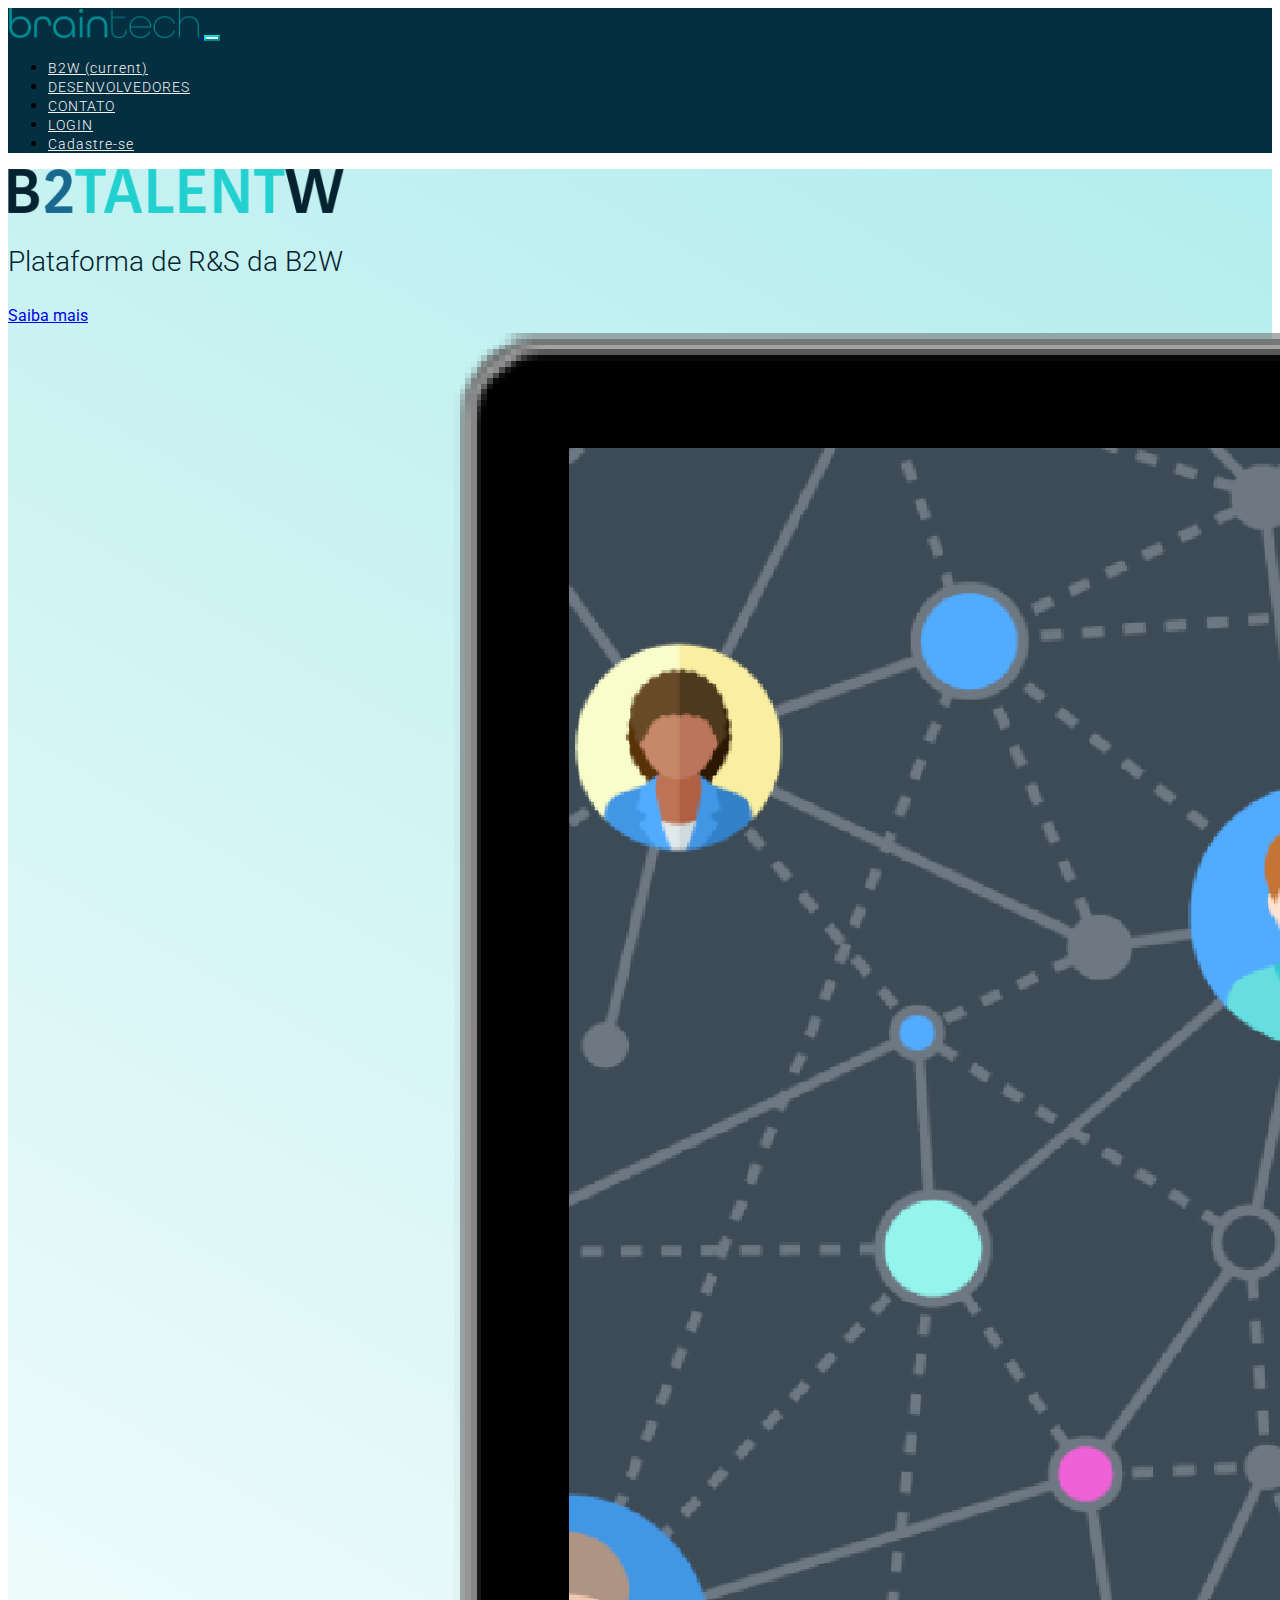
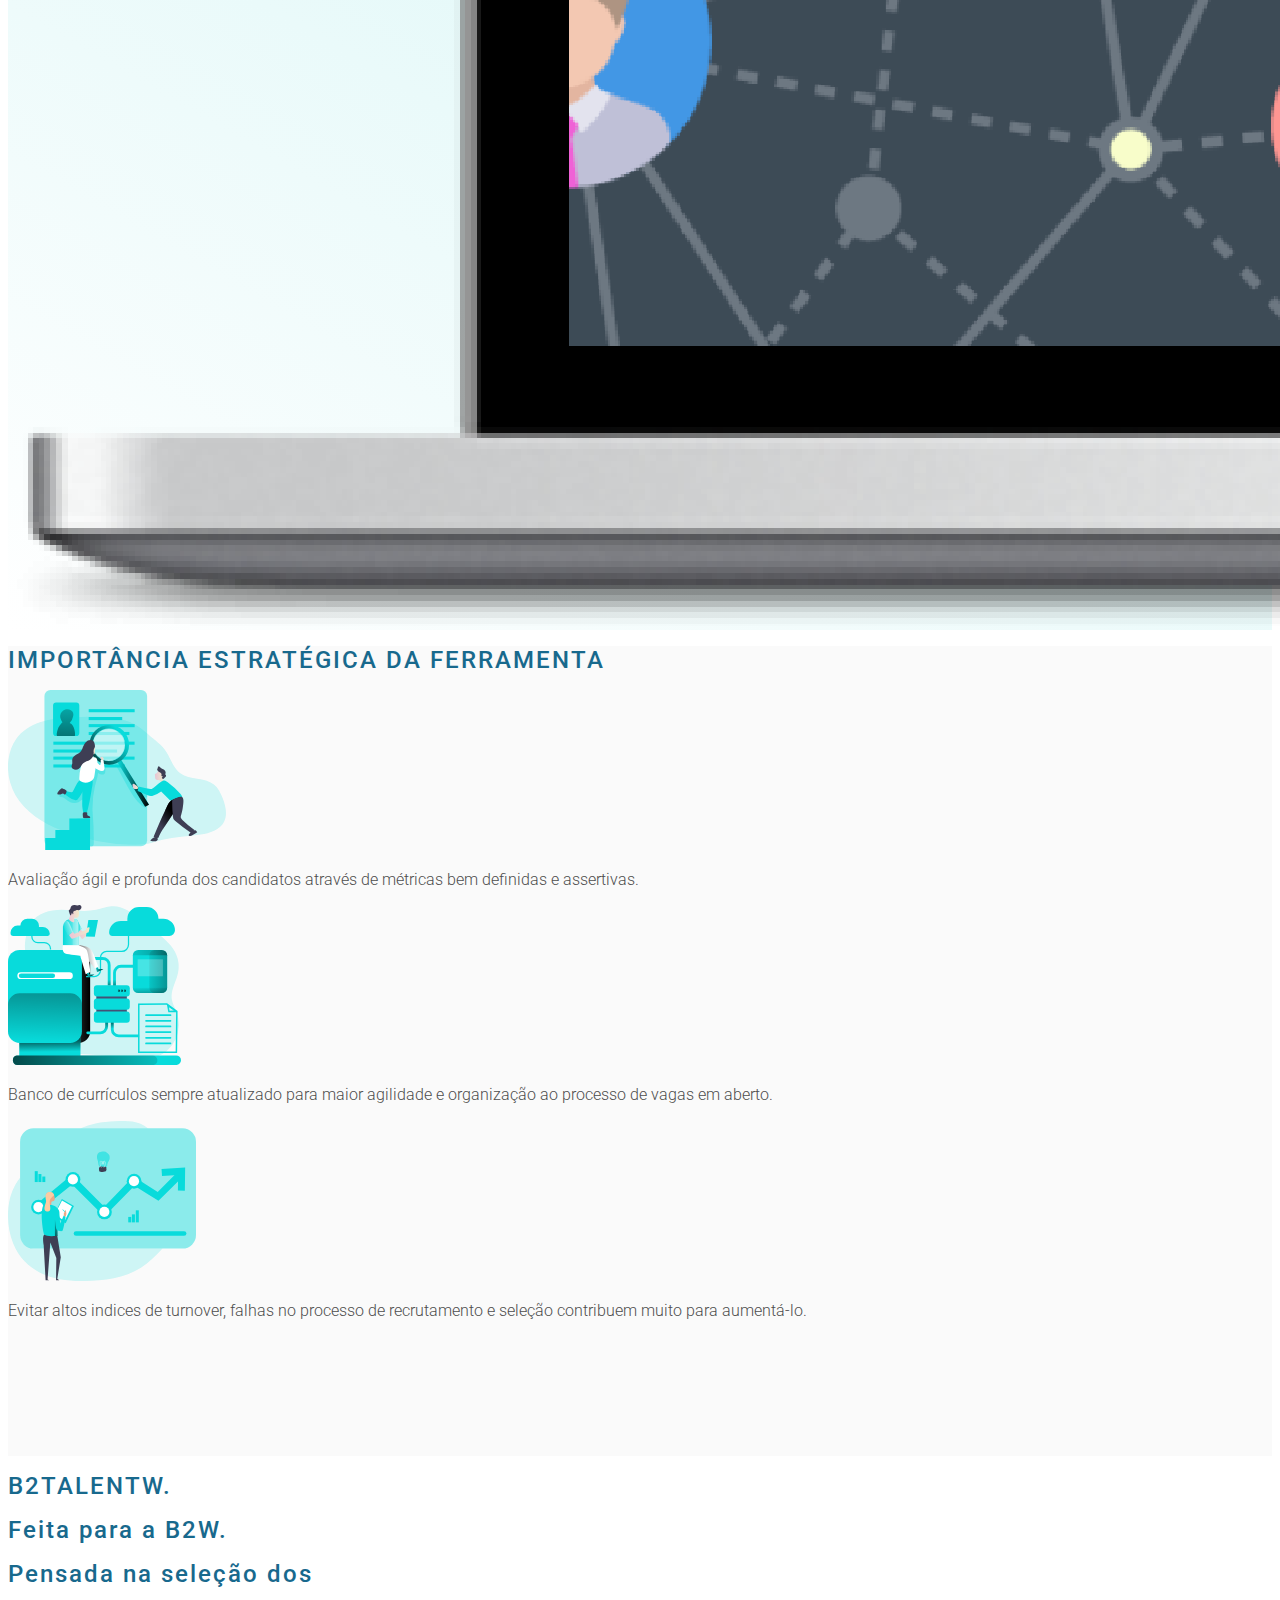
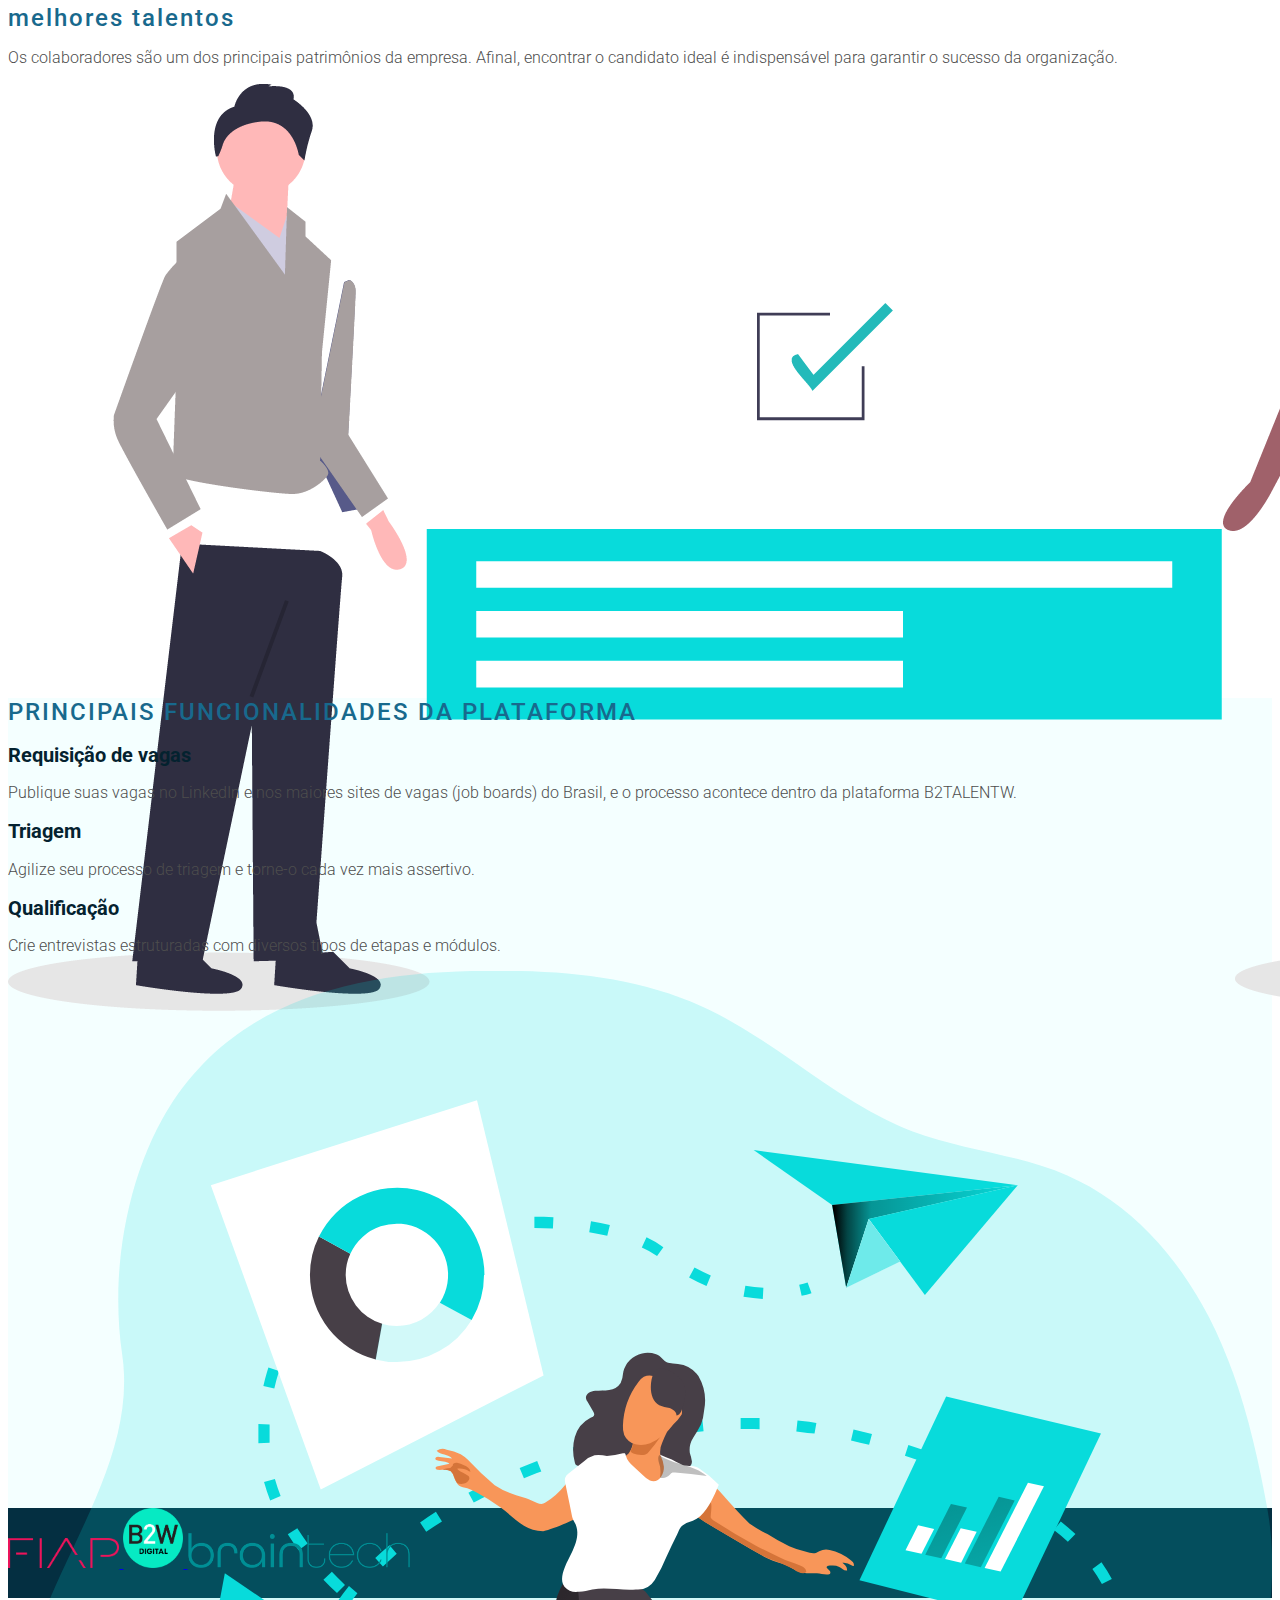
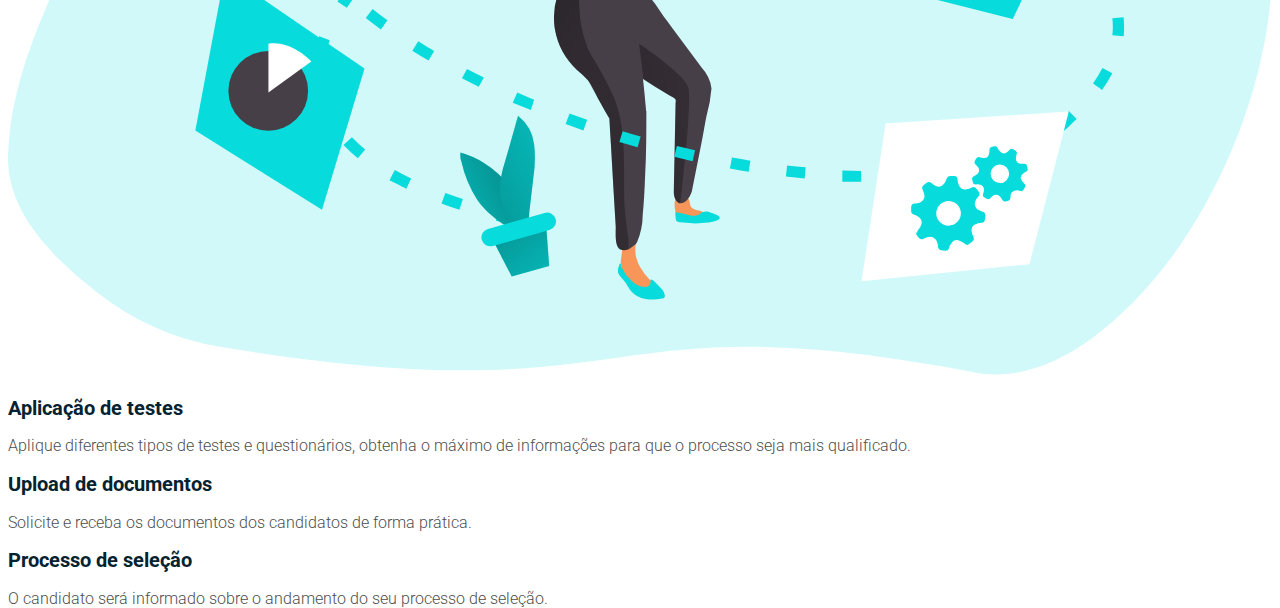
<file: index.html>
<!DOCTYPE html>
<html lang="en">

<head>
  <meta charset="UTF-8">
  <meta name="viewport" content="width=device-width, initial-scale=1.0">
  <!-- Favicon -->
  <link rel="icon" type="image/png" href="http://www.google.com/s2/u/0/favicons?domain=b2wmarketplace.com.br/">
  <!-- Bootstrap CSS -->
  <link rel="stylesheet" href="https://cdn.jsdelivr.net/npm/bootstrap@4.5.3/dist/css/bootstrap.min.css"
    integrity="sha384-TX8t27EcRE3e/ihU7zmQxVncDAy5uIKz4rEkgIXeMed4M0jlfIDPvg6uqKI2xXr2" crossorigin="anonymous">
  <!-- Style CSS -->
  <link rel="stylesheet" href="./css/base.css">
  <title>Introdução · B2TALENTW</title>
</head>

<body>
  <!-- Header -->
  <header>
    <nav class="navbar navbar-expand-md fixed-top navbar-main bg-main">

      <div class="container-lg px-0">
        <!-- Brand -->
        <a class="navbar-brand mr-0 pt-0" href="#">
          <img src="./img/logo/novo_braintech.png" height="30" alt="Logo da Braintech">
        </a>
        <!-- Brand -->
        <button class="navbar-toggler" type="button" data-toggle="collapse" data-target="#navbarSupportedContent"
          aria-controls="navbarSupportedContent" aria-expanded="false" aria-label="Toggle navigation">
          <span class="navbar-toggler-icon"></span>
        </button>

        <!-- Links -->
        <div class="collapse navbar-collapse" id="navbarSupportedContent">
          <ul class="navbar-nav w-100 justify-content-end">
            <li class="nav-item active">
              <a class="nav-link mr-0 mr-md-2" href="./pages/parceira.html">B2W <span
                  class="sr-only">(current)</span></a>
            </li>
            <li class="nav-item">
              <a class="nav-link mr-0 mr-md-2" href="./pages/desenvolvedores.html">DESENVOLVEDORES</a>
            </li>
            <li class="nav-item">
              <a class="nav-link mr-0 mr-md-2" href="#">CONTATO</a>
            </li>
            <li class="nav-item">
              <a class="nav-link mr-0 mr-md-2" href="./pages/login.html">LOGIN</a>
            </li>
            <li class="nav-item">
              <a class="btn btn-outline-main px-4 my-2 my-md-0 mr-2" href="./pages/register.html">Cadastre-se</a>
            </li>
          </ul>
        </div>
        <!-- Links -->
      </div>

    </nav>
  </header>
  <!-- Header -->

  <!-- Main -->
  <main>
    <!-- Braintech Laptop -->
    <section class="vh-100 bg-white-aqua-30deg">
      <!-- Inicio Linha -->
      <div class="row h-100 mx-0 justify-content-between">

        <!-- coluna 1 -->
        <div class="col-8 col-md-6 d-flex flex-column justify-content-center align-items-center mx-auto mx-md-0 py-3">
          <div class="pb-4 px-3 border-bottom border-main">
            <img class="b2talentw" src="./img/logo/novo_b2talentw.png" alt="Logo B2TALENTW">
          </div>
          <div class="my-4 title-secondary">
            <p class="text-center mb-0"> Plataforma de R&S da B2W </p>
          </div>
          <a href="./pages/sobre.html" class="btn btn-outline-main px-4">
            Saiba mais
          </a>
        </div>
        <!-- coluna 1 -->

        <!-- coluna 2 -->
        <div class="col-6 col-lg-4 align-items-center d-none d-md-flex pr-0 pt-3">
          <img class="img-fluid" src="./img/tela-inicial/laptop.png" alt="Imagem de um Laptop">
        </div>
        <!-- coluna 2 -->

      </div>
      <!-- Inicio Linha -->
    </section>
    <!-- Braintech Laptop -->

    <!-- 3 Icones - Importancia da Ferramenta -->
    <section class="vh-md-90 py-5 bg-grey d-flex flex-column justify-content-center">
      <!-- Titulo -->
      <h1 class="text-center title-primary mb-5"> IMPORTÂNCIA ESTRATÉGICA DA FERRAMENTA </h1>
      <!-- Titulo -->

      <!-- Inicio Linha -->
      <div class="row mx-0 justify-content-center">
        <!-- coluna 1 -->
        <div class="col-8 col-md-4">
          <div class="d-flex justify-content-center">
            <img src="./img/tela-inicial/profile_analysis_.svg" height="160" alt="">
          </div>
          <p class="mt-3 text text-center">
            Avaliação ágil e profunda dos candidatos através de métricas bem definidas e assertivas.
          </p>
        </div>
        <!-- coluna 1 -->

        <!-- coluna 2 -->
        <div class="col-8 col-md-4">
          <div class="d-flex justify-content-center">
            <img src="./img/tela-inicial/data_process.svg" height="160" alt="">
          </div>
          <p class="mt-3 text text-center">
            Banco de currículos sempre atualizado para maior agilidade e organização ao processo de vagas em aberto.
          </p>
        </div>
        <!-- coluna 2 -->

        <!-- coluna 3 -->
        <div class="col-8 col-md-4">
          <div class="d-flex justify-content-center">
            <img src="./img/tela-inicial/analyzing_process.svg" height="160" alt="">
          </div>
          <p class="mt-3 text text-center">
            Evitar altos indices de turnover, falhas no processo de recrutamento e seleção contribuem muito para
            aumentá-lo.
          </p>
        </div>
        <!-- coluna 3 -->

      </div>
      <!-- Inicio Linha -->

    </section>
    <!-- 3 Icones - Importancia da Ferramenta -->

    <!-- B2TALENTW Feita para a B2W -->
    <section class="vh-md-90 py-5 d-flex flex-column justify-content-center">
      <!-- Inicio Linha -->
      <div class="row mx-0 justify-content-center">

        <!-- coluna 1 -->
        <div class="col-12 col-md-5 px-5 px-md-3 mb-4 mb-md-0">
          <h1 class="title-primary mb-0"> B2TALENTW. </h1>
          <h1 class="title-primary mb-0"> Feita para a B2W. </h1>
          <h1 class="title-primary mb-0"> Pensada na seleção dos </h1>
          <h1 class="title-primary mb-3"> melhores talentos </h1>

          <p class="text">
            Os colaboradores são um dos principais patrimônios da empresa. Afinal, encontrar o candidato ideal é
            indispensável para garantir o sucesso da organização.
          </p>
        </div>
        <!-- coluna 1 -->

        <!-- coluna 2 -->
        <div class="col-12 col-md-6 px-5 px-md-0 d-flex flex-column justify-content-center">
          <img class="img-fluid" src="./img/tela-inicial/dois_homens_icon.png" alt="Dois Homens e Meio">
        </div>
        <!-- coluna 2 -->

      </div>
      <!-- Inicio Linha -->
    </section>
    <!-- B2TALENTW Feita para a B2W -->

    <!-- Principais Funcionalidades da Plataforma -->
    <section class="vh-md-90 py-5 bg-aqua d-flex flex-column justify-content-center">
      <!-- Titulo -->
      <h1 class="text-center title-primary mb-5"> PRINCIPAIS FUNCIONALIDADES DA PLATAFORMA </h1>
      <!-- Titulo -->

      <!-- Inicio Linha -->
      <div class="row mx-0 justify-content-center">

        <!-- coluna 1 -->
        <div class="col-9 col-md-4 px-0 order-2 order-md-1">
          <h2 class="title-secondary">Requisição de vagas</h2>
          <p class="text">
            Publique suas vagas no LinkedIn e nos maiores sites de vagas (job boards) do Brasil, e o processo acontece
            dentro da plataforma B2TALENTW.
          </p>
          <h2 class="title-secondary">Triagem</h2>
          <p class="text">
            Agilize seu processo de triagem e torne-o cada vez mais assertivo.
          </p>
          <h2 class="title-secondary">Qualificação</h2>
          <p class="text">
            Crie entrevistas estruturadas com diversos tipos de etapas e módulos.
          </p>
        </div>
        <!-- coluna 1 -->

        <!-- coluna 2 -->
        <div
          class="col-9 col-md-3 px-0 order-1 order-md-2 mb-5 mb-md-0 d-flex justify-content-center align-items-center">
          <img src="./img/tela-inicial/information_flow_monochromatic.svg" alt="">
        </div>
        <!-- coluna 2 -->

        <!-- coluna 3 -->
        <div class="col-9 col-md-4 px-0  order-3 order-md-3">
          <h2 class="title-secondary">Aplicação de testes</h2>
          <p class="text">
            Aplique diferentes tipos de testes e questionários, obtenha o máximo de informações para que o processo seja
            mais qualificado.
          </p>
          <h2 class="title-secondary">Upload de documentos</h2>
          <p class="text">
            Solicite e receba os documentos dos candidatos de forma prática.
          </p>
          <h2 class="title-secondary">Processo de seleção</h2>
          <p class="text">
            O candidato será informado sobre o andamento do seu processo de seleção.
          </p>
        </div>
        <!-- coluna 1 -->

      </div>
      <!-- Inicio Linha -->

    </section>
    <!-- Principais Funcionalidades da Plataforma -->

  </main>
  <!-- Main -->

  <!-- Footer -->
  <footer class="bg-main">
    <div class="container-fluid px-2 px-sm-3 py-2">
      <div class="logo-footer d-flex align-items-center justify-content-between justify-content-sm-around">

        <!-- Logo Fiap -->
        <a href="https://www.fiap.com.br">
          <img src="./img/logo/fiap.png" class="logo-img-fiap" alt="Logo da Fiap">
        </a>
        <!-- Logo Fiap -->

        <!-- Logo B2W -->
        <a href="https://www.b2wmarketplace.com.br/#">
          <img src="./img/logo/b2w.png" class="logo-img-b2w" alt="Logo da B2W">
        </a>
        <!-- Logo B2W -->

        <!-- Logo Braintech -->
        <a href="./pages/desenvolvedores.html">
          <img src="./img/logo/novo_braintech.png" class="logo-img-brain" alt="Logo da Braintech">
        </a>
        <!-- Logo Braintech -->

      </div>
    </div>
  </footer>
  <!-- Footer -->

  <!-- Bootstrap JS -->
  <script src="https://code.jquery.com/jquery-3.5.1.slim.min.js"
    integrity="sha384-DfXdz2htPH0lsSSs5nCTpuj/zy4C+OGpamoFVy38MVBnE+IbbVYUew+OrCXaRkfj"
    crossorigin="anonymous"></script>
  <script src="https://cdn.jsdelivr.net/npm/popper.js@1.16.1/dist/umd/popper.min.js"
    integrity="sha384-9/reFTGAW83EW2RDu2S0VKaIzap3H66lZH81PoYlFhbGU+6BZp6G7niu735Sk7lN"
    crossorigin="anonymous"></script>
  <script src="https://cdn.jsdelivr.net/npm/bootstrap@4.5.3/dist/js/bootstrap.min.js"
    integrity="sha384-w1Q4orYjBQndcko6MimVbzY0tgp4pWB4lZ7lr30WKz0vr/aWKhXdBNmNb5D92v7s"
    crossorigin="anonymous"></script>

</body>

</html>
</file>
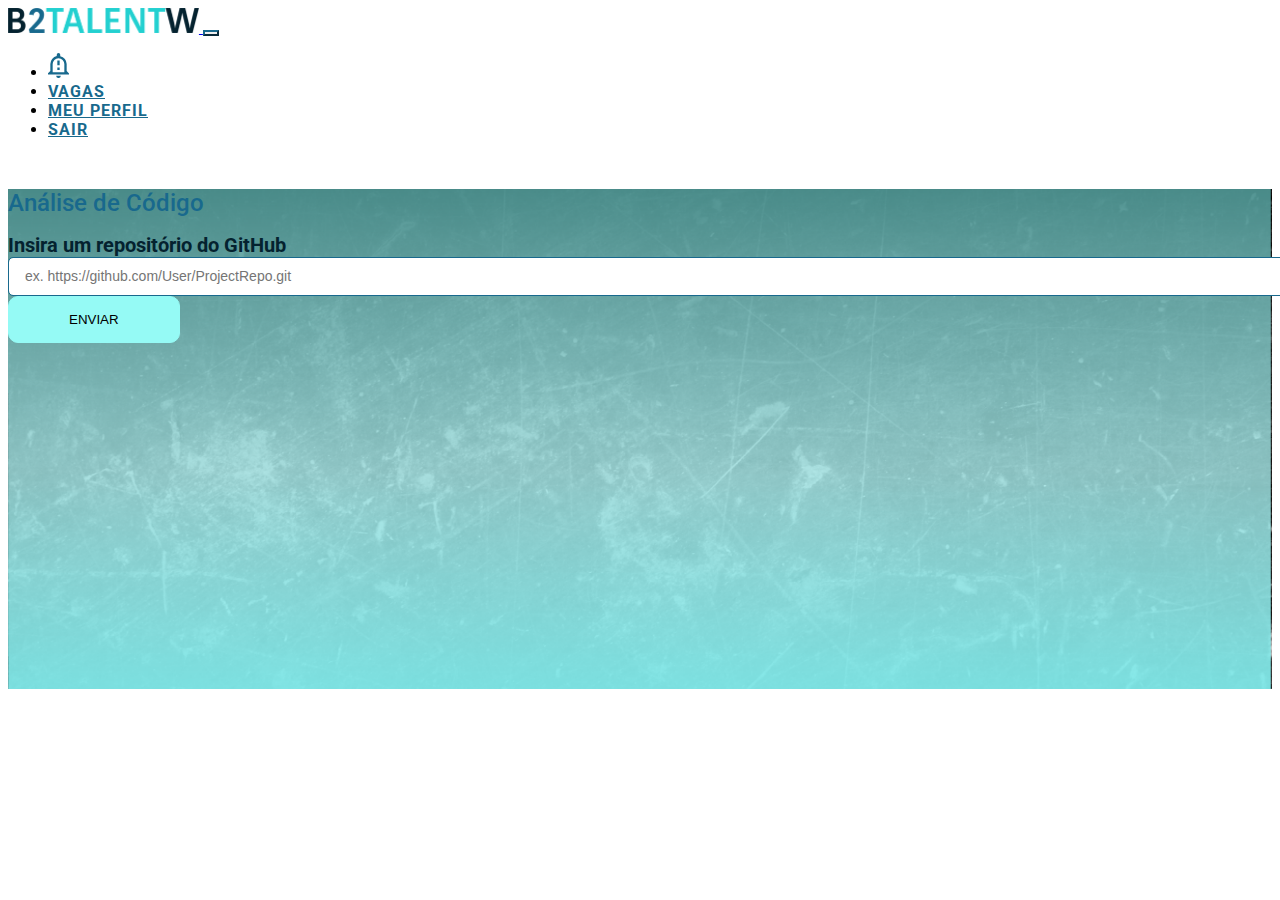
<file: pages/deepcode.html>
<!DOCTYPE html>
<html lang="en">

<head>
  <meta charset="UTF-8">
  <meta name="viewport" content="width=device-width, initial-scale=1.0">
  <!-- Favicon -->
  <link rel="icon" type="image/png" href="http://www.google.com/s2/u/0/favicons?domain=b2wmarketplace.com.br/">
  <!-- Bootstrap CSS -->
  <link rel="stylesheet" href="https://cdn.jsdelivr.net/npm/bootstrap@4.5.3/dist/css/bootstrap.min.css"
    integrity="sha384-TX8t27EcRE3e/ihU7zmQxVncDAy5uIKz4rEkgIXeMed4M0jlfIDPvg6uqKI2xXr2" crossorigin="anonymous">
  <!-- Style CSS -->
  <link rel="stylesheet" href="../css/prism.css">
  <link rel="stylesheet" href="../css/base.css">
  <title>Análise de Código · B2TALENTW</title>
</head>

<body>
  <!-- Header -->
  <header>
    <nav class="navbar navbar-expand-md fixed-top navbar-main-dark bg-white">

      <div class="container-lg px-0">
        <!-- Brand -->
        <a class="navbar-brand mr-0 pt-0" href="../index.html">
          <img src="../img/logo/novo_b2talentw.png" height="25" alt="Logo da B2TALENTW">
        </a>
        <!-- Brand -->
        <button class="navbar-toggler" type="button" data-toggle="collapse" data-target="#navbarSupportedContent"
          aria-controls="navbarSupportedContent" aria-expanded="false" aria-label="Toggle navigation">
          <span class="navbar-toggler-icon"></span>
        </button>

        <!-- Links -->
        <div class="collapse navbar-collapse" id="navbarSupportedContent">
          <ul class="navbar-nav w-100 justify-content-end">
            <li class="nav-item active">
              <a class="nav-link mr-0 mr-md-2" href="#">
                <img src="../img/perfil/icone_notificacoes.svg" height="25" alt="Icone de Notificações">
              </a>
            </li>
            <li class="nav-item">
              <a class="nav-link mr-0 mr-md-2" href="./jobs.html">VAGAS</a>
            </li>
            <li class="nav-item">
              <a class="nav-link mr-0 mr-md-2" href="./perfil.html">MEU PERFIL</a>
            </li>
            <li class="nav-item">
              <a class="nav-link mr-0 mr-md-2" href="../index.html">SAIR</a>
            </li>
          </ul>
        </div>
        <!-- Links -->
      </div>

    </nav>
  </header>
  <!-- Header -->

  <!-- Main -->
  <main class="bg-jobs vh-100">
    <div class="container py-5">
      <div class="code-card bg-white p-4">
        <h1 class="title-primary font-weight-normal letter-space-0">Análise de Código</h1>

        <div class="w-100">
          <label for="codeURL" class="title-secondary font-weight-normal letter-space-0">Insira um repositório do
            GitHub</label>
          <input id="codeURL" type="text" placeholder="ex. https://github.com/User/ProjectRepo.git"
            class="profile-edit">
        </div>

        <div class="w-100 d-flex justify-content-center">
          <button id="submitCode" class="profile-submit my-4 font-weight-bold">
            ENVIAR
          </button>
        </div>

        <div id="code" class="w-100">
          <div class="my-3">
            <!-- <h3 class="title-secondary pb-2">
              Linha 24: hashlib.sha1 is insecure. Consider changing it to a secure hashing algorithm (e.g. SHA256).
            </h3> -->
          </div>
          <!-- <pre data-line='24' class="line-numbers">
            <code class="language-">
              import requests
              import hashlib
              import sys

              # Request data to the PWNED API
              def Request_API_data(five_chars):
                  url = "https://api.pwnedpasswords.com/range/" + five_chars
                  response = requests.get(url)
                  if response.status_code != 200:
                      raise RuntimeError(f"Error fetching: {response.status_code}, check the api and try again...")
                  return response


              # If you password has been PWNED, get how many times it was Leaked.
              def Get_Pass_Leaks_Count(hashes, hash_to_check):
                  hashes = (line.split(":") for line in hashes.text.splitlines())
                  for h, count in hashes:
                      if h == hash_to_check:
                          return count
                  return 0

              # Request the PWNED API
              def Pwned_API_check(password):
                  sha1pass = hashlib.sha1(password.encode("utf-8")).hexdigest().upper()
                  # Stores the first 5 characters of Hashed Password
                  first5_char = sha1pass[:5]
                  # Stores the Hashes after 5 characters
                  tail = sha1pass[5:]
                  response = Request_API_data(first5_char)
                  return Get_Pass_Leaks_Count(response, tail)


              # Pass how many passwords you want on Command Line and the program will check each one of them
              def main(args):
                  for password in args:
                      count = Pwned_API_check(password)
                      if count:
                          print(f"{password} was found {count} times... you should probably change your password!")
                      else:
                          print(f"{password} was NOT found. Carry On!")
                  return "Done!"


              if __name__ == "__main__":
                  sys.exit(main(sys.argv[1:]))
            </code>
          </pre> -->
        </div>

      </div>
    </div>
  </main>
  <!-- Main -->

  <!-- Bootstrap JS -->
  <script src="https://code.jquery.com/jquery-3.5.1.slim.min.js"
    integrity="sha384-DfXdz2htPH0lsSSs5nCTpuj/zy4C+OGpamoFVy38MVBnE+IbbVYUew+OrCXaRkfj"
    crossorigin="anonymous"></script>
  <script src="https://cdn.jsdelivr.net/npm/popper.js@1.16.1/dist/umd/popper.min.js"
    integrity="sha384-9/reFTGAW83EW2RDu2S0VKaIzap3H66lZH81PoYlFhbGU+6BZp6G7niu735Sk7lN"
    crossorigin="anonymous"></script>
  <script src="https://cdn.jsdelivr.net/npm/bootstrap@4.5.3/dist/js/bootstrap.min.js"
    integrity="sha384-w1Q4orYjBQndcko6MimVbzY0tgp4pWB4lZ7lr30WKz0vr/aWKhXdBNmNb5D92v7s"
    crossorigin="anonymous"></script>

  <script src="../js/prism.js"></script>
  <script src="../js/deepcode.js"></script>

</body>

</html>
</file>
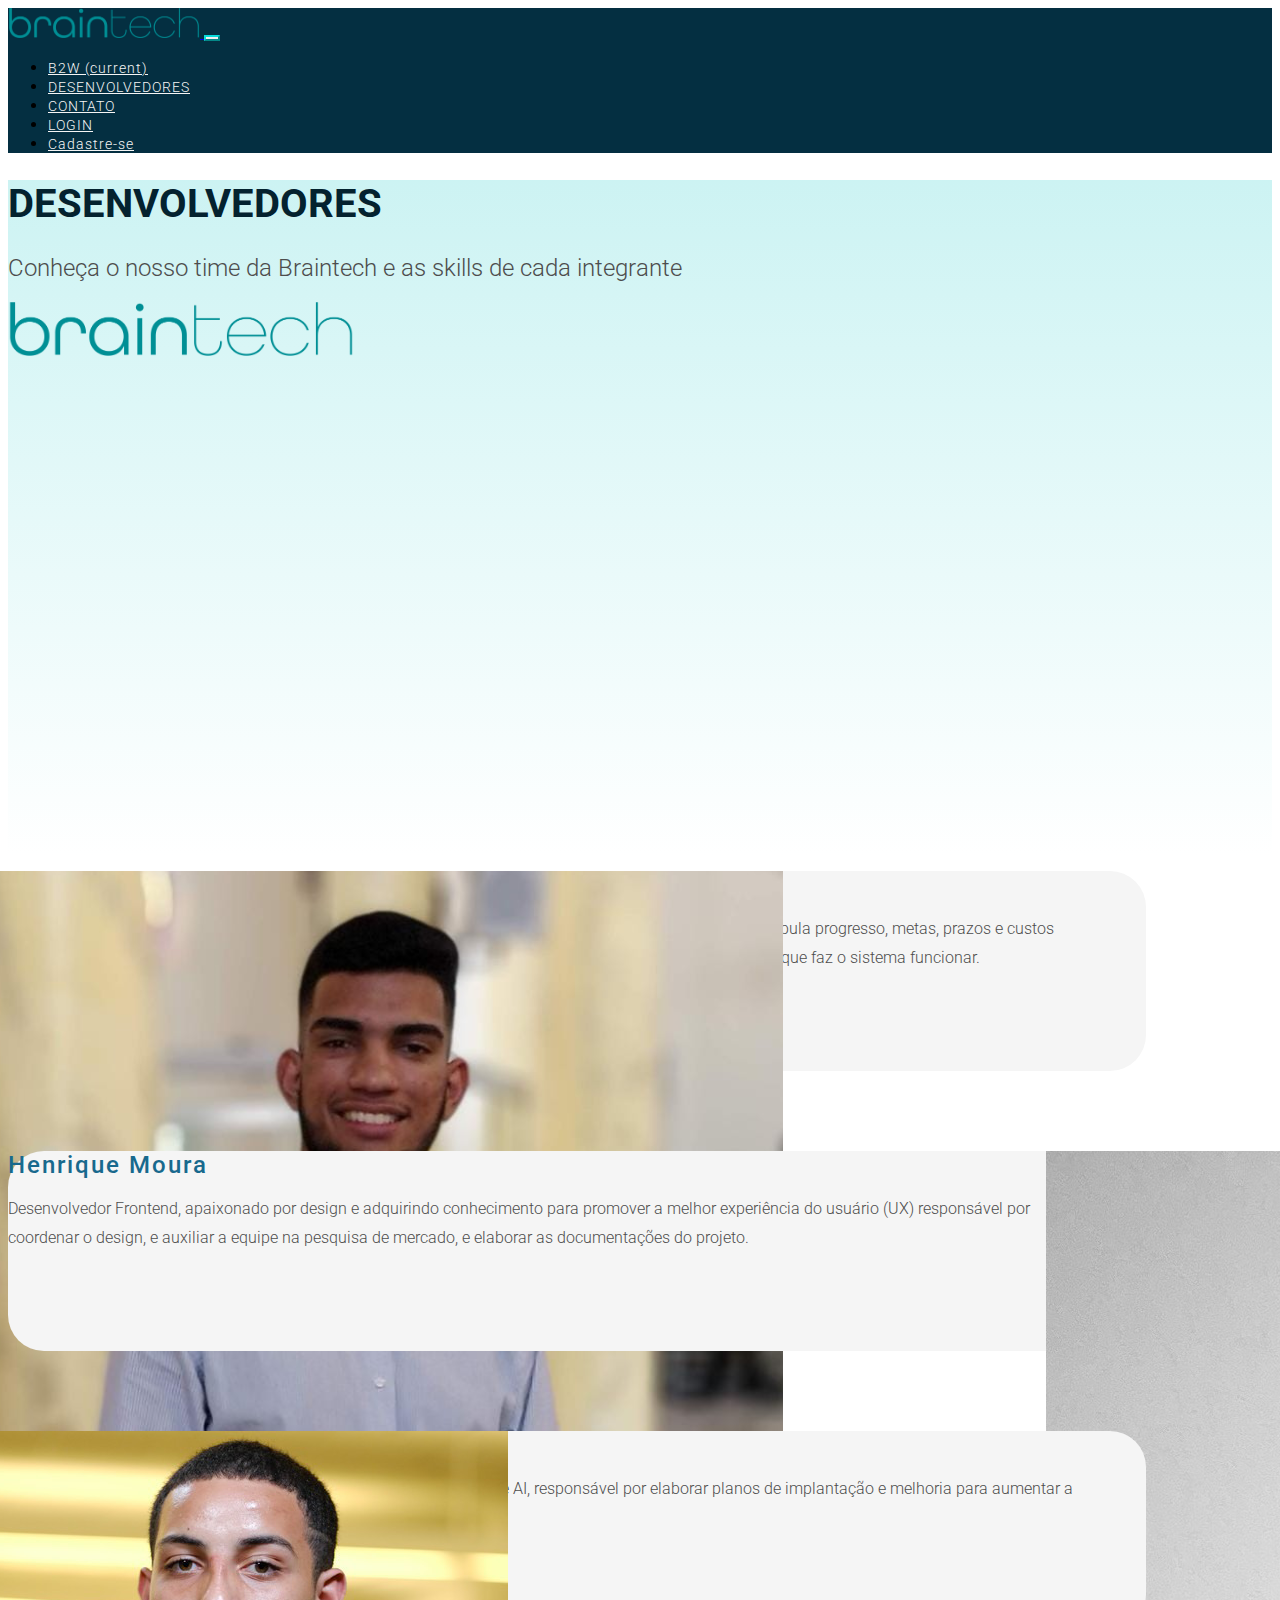
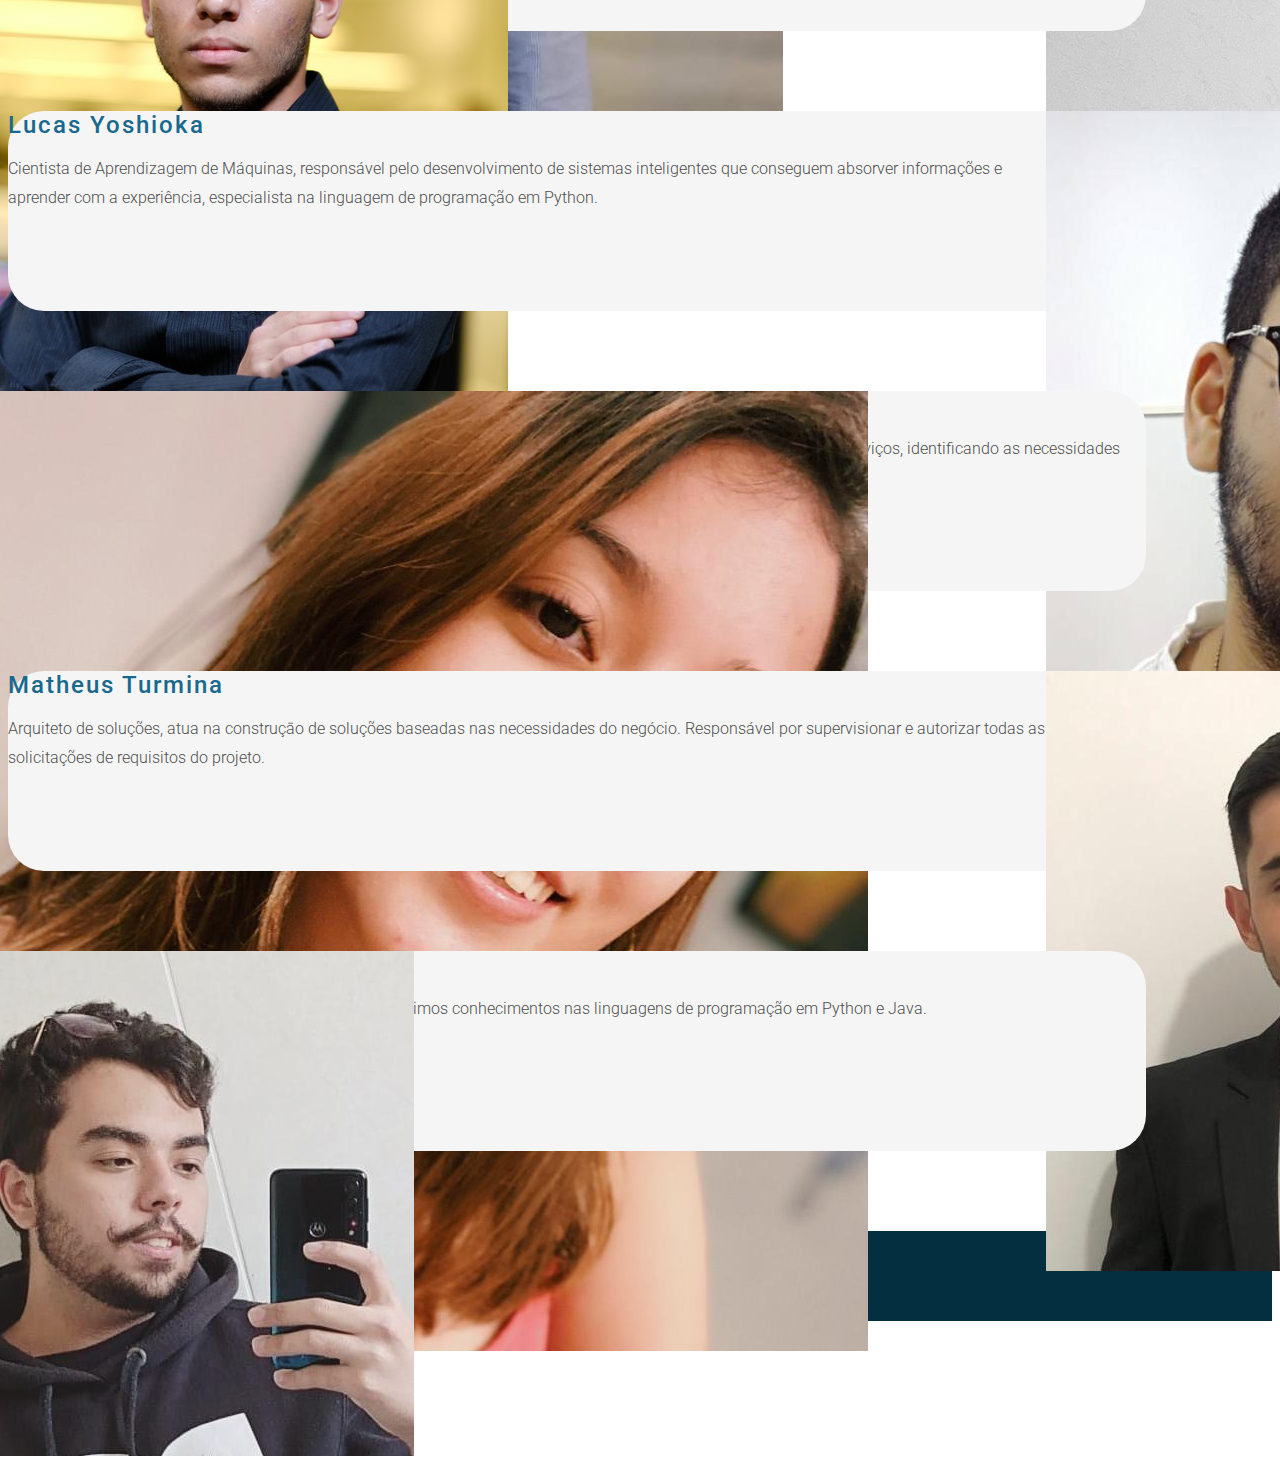
<file: pages/desenvolvedores.html>
<!DOCTYPE html>
<html lang="en">

<head>
  <meta charset="UTF-8">
  <meta name="viewport" content="width=device-width, initial-scale=1.0">
  <!-- Favicon -->
  <link rel="icon" type="image/png" href="http://www.google.com/s2/u/0/favicons?domain=b2wmarketplace.com.br/">
  <!-- Bootstrap CSS -->
  <link rel="stylesheet" href="https://cdn.jsdelivr.net/npm/bootstrap@4.5.3/dist/css/bootstrap.min.css"
    integrity="sha384-TX8t27EcRE3e/ihU7zmQxVncDAy5uIKz4rEkgIXeMed4M0jlfIDPvg6uqKI2xXr2" crossorigin="anonymous">
  <!-- Style CSS -->
  <link rel="stylesheet" href="../css/base.css">
  <title>Desenvolvedores · B2TALENTW</title>
</head>

<body>
  <!-- Header -->
  <header>
    <nav class="navbar navbar-expand-md fixed-top navbar-main bg-main">

      <div class="container-lg px-0">
        <!-- Brand -->
        <a class="navbar-brand mr-0 pt-0" href="../index.html">
          <img src="../img/logo/novo_braintech.png" height="30" alt="Logo da Braintech">
        </a>
        <!-- Brand -->
        <button class="navbar-toggler" type="button" data-toggle="collapse" data-target="#navbarSupportedContent"
          aria-controls="navbarSupportedContent" aria-expanded="false" aria-label="Toggle navigation">
          <span class="navbar-toggler-icon"></span>
        </button>

        <!-- Links -->
        <div class="collapse navbar-collapse" id="navbarSupportedContent">
          <ul class="navbar-nav w-100 justify-content-end">
            <li class="nav-item active">
              <a class="nav-link mr-0 mr-md-2" href="./parceira.html">B2W <span class="sr-only">(current)</span></a>
            </li>
            <li class="nav-item">
              <a class="nav-link mr-0 mr-md-2" href="./desenvolvedores.html">DESENVOLVEDORES</a>
            </li>
            <li class="nav-item">
              <a class="nav-link mr-0 mr-md-2" href="#">CONTATO</a>
            </li>
            <li class="nav-item">
              <a class="nav-link mr-0 mr-md-2" href="./login.html">LOGIN</a>
            </li>
            <li class="nav-item">
              <a class="btn btn-outline-main px-4 my-2 my-md-0 mr-2" href="./register.html">Cadastre-se</a>
            </li>
          </ul>
        </div>
        <!-- Links -->
      </div>

    </nav>
  </header>
  <!-- Header -->

  <!-- Main -->
  <main>
    <!-- Desenvolvedores -->
    <section class="vh-75 bg-white-aqua-0deg d-flex justify-content-center align-items-center">

      <div class="main d-flex flex-column align-items-center container">

        <h1 class="title-secondary text-center"> DESENVOLVEDORES </h1>

        <h2 class="text text-big text-center">Conheça o nosso time da Braintech e as skills de cada integrante</h2>

        <img class="img-team mt-5" src="../img/logo/novo_braintech.png" alt="Logo da Braintech">

      </div>

    </section>
    <!-- Desenvolvedores -->

    <section>
      <div class="container-lg px-5 px-lg-0">

        <div class="developer ml-auto d-flex align-items-center">
          <div class="photo left rounded-circle overflow-hidden">
            <img class="img-fluid" src="../img/devs/cleiton.png" alt="Cleiton Dias, Tech Lead">
          </div>
          <div class="ml p-3 mt-5 mt-md-0">
            <h1 class="title-primary">Cleiton Dias</h1>
            <p class="text line-height-big">
              É o Tech Lead da equipe de desenvolvimento da BrainTech, entusiasta
              da metodologia Ágil, estipula progresso, metas, prazos e custos
              estabelecidos no planejamento. Desenvolvedor perito em Java por trás
              do Backend do servidor, que faz o sistema funcionar.
            </p>
          </div>
        </div>

        <div class="developer mr-auto d-flex align-items-center">
          <div class="photo right rounded-circle overflow-hidden">
            <img class="img-fluid" src="../img/devs/henrique.png" alt="Henrique Moura, Desenvolvedor Frontend">
          </div>
          <div class="mr p-3  mt-5 mt-md-0">
            <h1 class="title-primary">Henrique Moura</h1>
            <p class="text line-height-big">
              Desenvolvedor Frontend, apaixonado por design e adquirindo
              conhecimento para promover a melhor experiência do usuário (UX)
              responsável por coordenar o design, e auxiliar a equipe na pesquisa
              de mercado, e elaborar as documentações do projeto.
            </p>
          </div>
        </div>

        <div class="developer ml-auto d-flex align-items-center">
          <div class="photo left rounded-circle overflow-hidden">
            <img class="img-fluid" src="../img/devs/alison.png" alt="Alison Guimarães, Desenvolvedor Backend">
          </div>
          <div class="ml p-3 mt-5 mt-md-0">
            <h1 class="title-primary">Alison Guimarães</h1>
            <p class="text line-height-big">
              Desenvolvedor Backend, entusiasta de Banco de Dados e AI, responsável
              por elaborar planos de implantação e melhoria para aumentar a
              performance do sistema.
            </p>
          </div>
        </div>

        <div class="developer mr-auto d-flex align-items-center">
          <div class="photo right rounded-circle overflow-hidden">
            <img class="img-fluid" src="../img/devs/lucas.png" alt="Lucas Yoshioka, Cientista de Dados">
          </div>
          <div class="mr p-3  mt-5 mt-md-0">
            <h1 class="title-primary">Lucas Yoshioka</h1>
            <p class="text line-height-big">
              Cientista de Aprendizagem de Máquinas, responsável pelo
              desenvolvimento de sistemas inteligentes que conseguem absorver
              informações e aprender com a experiência, especialista na
              linguagem de programação em Python.
            </p>
          </div>
        </div>

        <div class="developer ml-auto d-flex align-items-center">
          <div class="photo left rounded-circle overflow-hidden">
            <img class="img-fluid" src="../img/devs/sabrina.png" alt="Sabrina Camargo, Gerente de Marketing">
          </div>
          <div class="ml p-3 mt-5 mt-md-0">
            <h1 class="title-primary">Sabrina Camargo</h1>
            <p class="text line-height-big">
              Gerente de Marketing Digital, responsável por elaborar estratégias para
              aumentar a venda de produtos e serviços, identificando as necessidades
              dos consumidores, e gerar oportunidades para a empresa.
            </p>
          </div>
        </div>

        <div class="developer mr-auto d-flex align-items-center">
          <div class="photo right rounded-circle overflow-hidden">
            <img class="img-fluid" src="../img/devs/matheus.png" alt="Matheus Turmina, Arquiteto de Soluções">
          </div>
          <div class="mr p-3  mt-5 mt-md-0">
            <h1 class="title-primary">Matheus Turmina</h1>
            <p class="text line-height-big">
              Arquiteto de soluções, atua na construçāo de soluções baseadas
              nas necessidades do negócio. Responsável por supervisionar e
              autorizar todas as solicitações de requisitos do projeto.
            </p>
          </div>
        </div>

        <div class="developer ml-auto d-flex align-items-center">
          <div class="photo left rounded-circle overflow-hidden">
            <img class="img-fluid" src="../img/devs/pedro.png" alt="Pedro Henrique, Desenvolvedor Frontend">
          </div>
          <div class="ml p-3 mt-5 mt-md-0">
            <h1 class="title-primary">Pedro Henrique</h1>
            <p class="text line-height-big">
              Desenvolvedor Frontend, também possui ótimos conhecimentos nas
              linguagens de programação em Python e Java.
            </p>
          </div>
        </div>

      </div>
    </section>

  </main>
  <!-- Main -->

  <!-- Footer -->
  <footer class="bg-main">
    <div class="container-fluid px-2 px-sm-3 py-2">
      <div class="logo-footer d-flex align-items-center justify-content-between justify-content-sm-around">

        <!-- Logo Fiap -->
        <a href="https://www.fiap.com.br/">
          <img src="../img/logo/fiap.png" class="logo-img-fiap" alt="Logo da Fiap">
        </a>
        <!-- Logo Fiap -->

        <!-- Logo B2W -->
        <a href="https://www.b2wmarketplace.com.br/">
          <img src="../img/logo/b2w.png" class="logo-img-b2w" alt="Logo da B2W">
        </a>
        <!-- Logo B2W -->

        <!-- Logo Braintech -->
        <a href="./desenvolvedores.html">
          <img src="../img/logo/novo_braintech.png" class="logo-img-brain" alt="Logo da Braintech">
        </a>
        <!-- Logo Braintech -->

      </div>
    </div>
  </footer>
  <!-- Footer -->

  <!-- Bootstrap JS -->
  <script src="https://code.jquery.com/jquery-3.5.1.slim.min.js"
    integrity="sha384-DfXdz2htPH0lsSSs5nCTpuj/zy4C+OGpamoFVy38MVBnE+IbbVYUew+OrCXaRkfj"
    crossorigin="anonymous"></script>
  <script src="https://cdn.jsdelivr.net/npm/popper.js@1.16.1/dist/umd/popper.min.js"
    integrity="sha384-9/reFTGAW83EW2RDu2S0VKaIzap3H66lZH81PoYlFhbGU+6BZp6G7niu735Sk7lN"
    crossorigin="anonymous"></script>
  <script src="https://cdn.jsdelivr.net/npm/bootstrap@4.5.3/dist/js/bootstrap.min.js"
    integrity="sha384-w1Q4orYjBQndcko6MimVbzY0tgp4pWB4lZ7lr30WKz0vr/aWKhXdBNmNb5D92v7s"
    crossorigin="anonymous"></script>

</body>

</html>
</file>
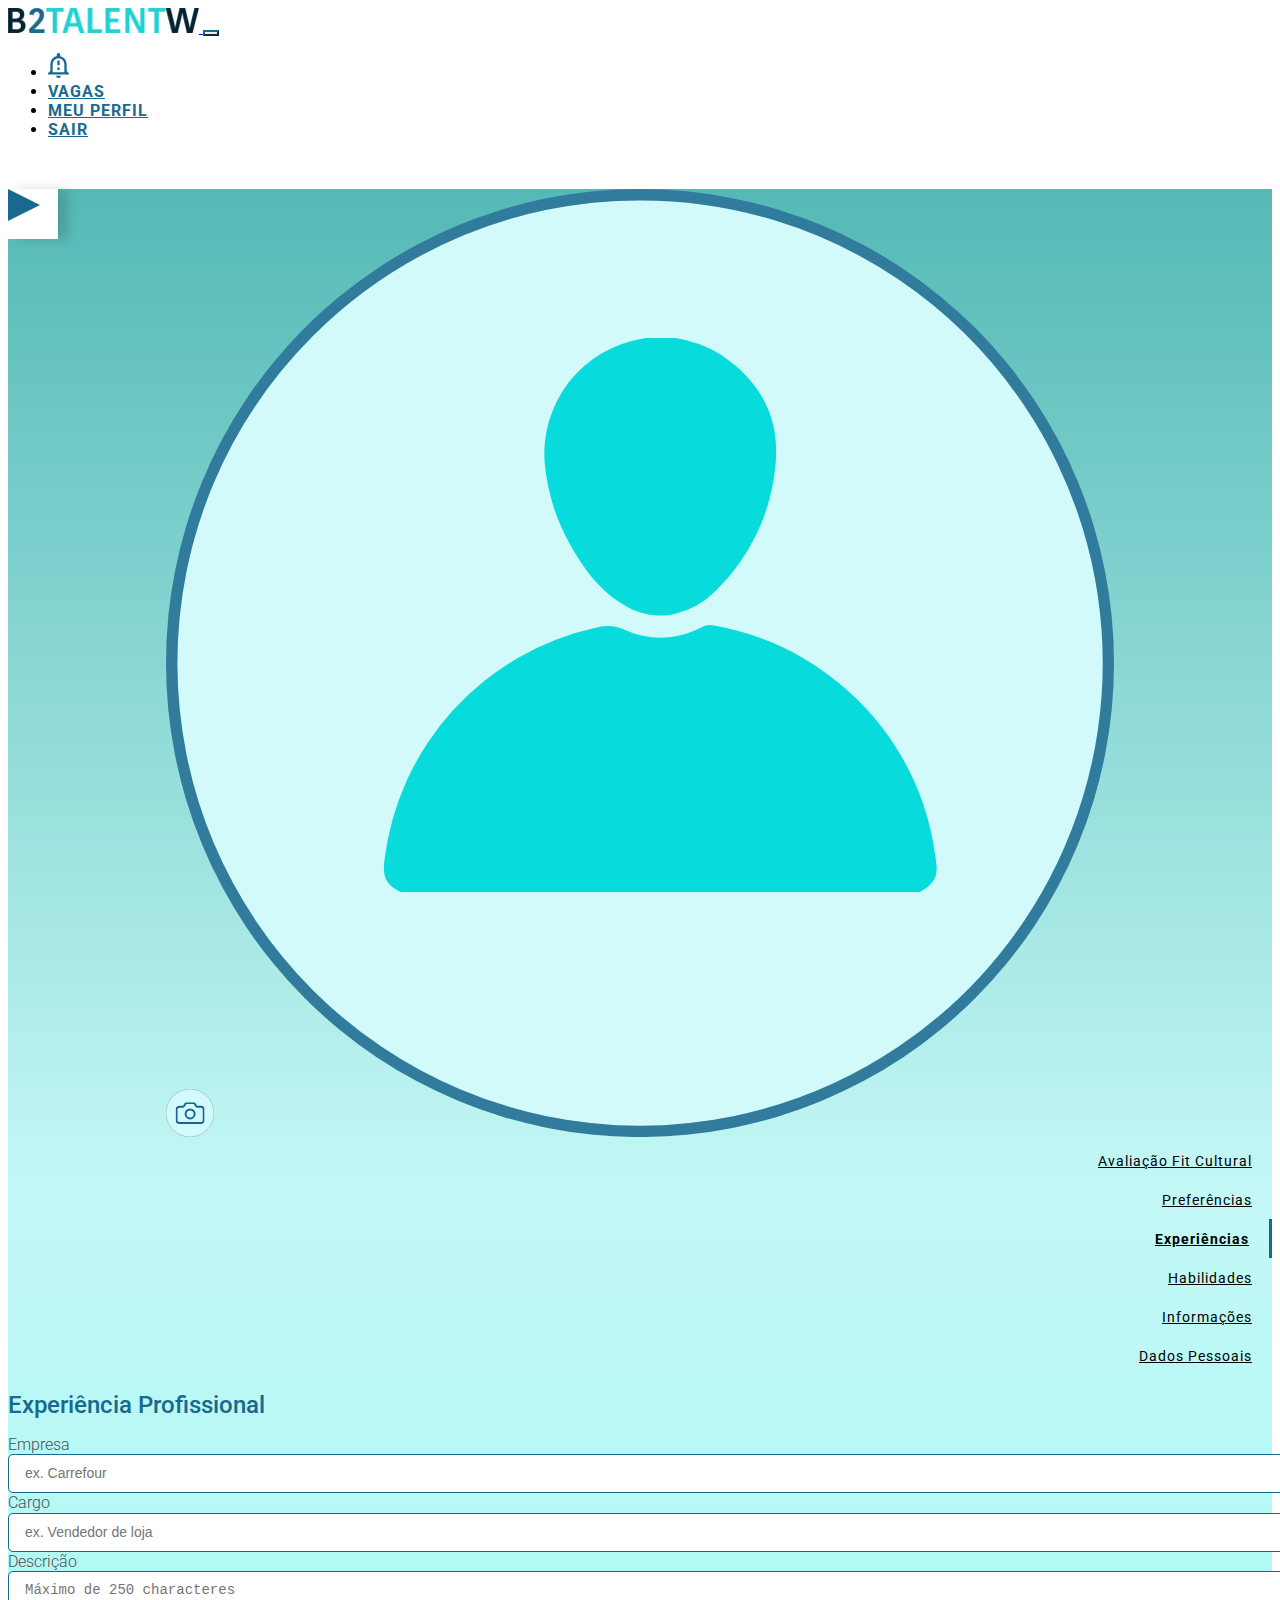
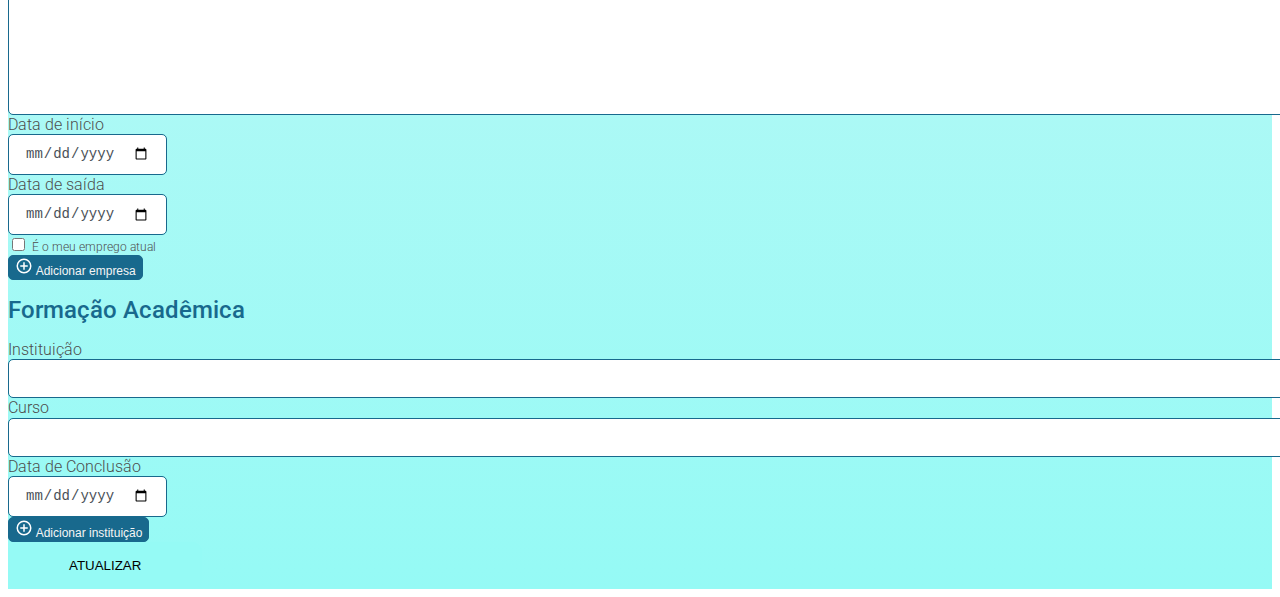
<file: pages/experiences.html>
<!DOCTYPE html>
<html lang="en">

<head>
  <meta charset="UTF-8">
  <meta name="viewport" content="width=device-width, initial-scale=1.0">
  <!-- Favicon -->
  <link rel="icon" type="image/png" href="http://www.google.com/s2/u/0/favicons?domain=b2wmarketplace.com.br/">
  <!-- Bootstrap CSS -->
  <link rel="stylesheet" href="https://cdn.jsdelivr.net/npm/bootstrap@4.5.3/dist/css/bootstrap.min.css"
    integrity="sha384-TX8t27EcRE3e/ihU7zmQxVncDAy5uIKz4rEkgIXeMed4M0jlfIDPvg6uqKI2xXr2" crossorigin="anonymous">
  <!-- Style CSS -->
  <link rel="stylesheet" href="../css/base.css">
  <title>Experiências · B2TALENTW</title>
</head>

<body>
  <!-- Header -->
  <header>
    <nav class="navbar navbar-expand-md fixed-top navbar-main-dark bg-white">

      <div class="container-lg px-0">
        <!-- Brand -->
        <a class="navbar-brand mr-0 pt-0" href="../index.html">
          <img src="../img/logo/novo_b2talentw.png" height="25" alt="Logo da B2TALENTW">
        </a>
        <!-- Brand -->
        <button class="navbar-toggler" type="button" data-toggle="collapse" data-target="#navbarSupportedContent"
          aria-controls="navbarSupportedContent" aria-expanded="false" aria-label="Toggle navigation">
          <span class="navbar-toggler-icon"></span>
        </button>

        <!-- Links -->
        <div class="collapse navbar-collapse" id="navbarSupportedContent">
          <ul class="navbar-nav w-100 justify-content-end">
            <li class="nav-item active">
              <a class="nav-link mr-0 mr-md-2" href="#">
                <img src="../img/perfil/icone_notificacoes.svg" height="25" alt="Icone de Notificações">
              </a>
            </li>
            <li class="nav-item">
              <a class="nav-link mr-0 mr-md-2" href="./jobs.html">VAGAS</a>
            </li>
            <li class="nav-item">
              <a class="nav-link mr-0 mr-md-2" href="./perfil.html">MEU PERFIL</a>
            </li>
            <li class="nav-item">
              <a class="nav-link mr-0 mr-md-2" href="../index.html">SAIR</a>
            </li>
          </ul>
        </div>
        <!-- Links -->
      </div>

    </nav>
  </header>
  <!-- Header -->

  <!-- Main -->
  <main class="bg-white-aqua-b2talentw">

    <div class="profile row py-4 mx-0 justify-content-center justify-content-lg-start container-xl px-0">

      <div class="col-12 col-lg-3 d-flex flex-column align-items-end mb-4 mb-lg-0">
        <div id="menu-button" class="menu-button d-flex justify-content-center align-items-center d-lg-none">
          <div class="seta"></div>
        </div>
        <div id="profile-menu" class="menu">
          <div class="photo">
            <img src="../img/perfil/icone_user.svg" alt="Foto de Perfil do Usuário">
            <a class="edit" href="#">
              <img src="../img/perfil/icone_editar_foto.svg" height="48" alt="Editar Foto de Perfil">
            </a>
          </div>
          <div class="option">
            <a href="./perfil.html">Avaliação Fit Cultural</a>
          </div>
          <div class="option">
            <a href="./preferences.html">Preferências</a>
          </div>
          <div class="option selected">
            <a href="#">Experiências</a>
          </div>
          <div class="option">
            <a href="./skills.html">Habilidades</a>
          </div>
          <div class="option">
            <a href="#">Informações</a>
          </div>
          <div class="option">
            <a href="#">Dados Pessoais</a>
          </div>
        </div>
      </div>

      <div class="col-12 col-sm-10 col-md-8 px-3 px-sm-5 py-4 shadow bg-white">

        <form action="#">
          <!-- #experience -->
          <div id="experiences">

            <!-- primeiro experience -->
            <div>
              <h1 class="title-primary font-weight-normal letter-space-0">Experiência Profissional</h1>
              <div class="py-5 w-100 row mx-0">
                <div class="col-12 col-md-6 px-0 pr-md-3">
                  <label for="empresa1" class="text">Empresa</label>
                  <input id="empresa1" type="text" class="profile-edit" placeholder="ex. Carrefour">
                </div>
                <div class="col-12 col-md-6 px-0 pl-md-3">
                  <label for="cargo1" class="text">Cargo</label>
                  <input id="cargo1" type="text" class="profile-edit" placeholder="ex. Vendedor de loja">
                </div>
              </div>

              <div class="pb-5 w-100">
                <label for="description1" class="text">Descrição</label>
                <textarea id="description1" class="profile-edit" name="cultura" id="cultura" maxlength="250"
                  placeholder="Máximo de 250 characteres" rows="6"></textarea>
              </div>

              <div class="pb-4 w-100 row mx-0">
                <div class="col-12 col-md-6 px-0 pr-md-3">
                  <label for="data-inicio1" class="text">Data de início</label>
                  <input id="data-inicio1" type="date" class="profile-edit">
                </div>
                <div class="col-12 col-md-6 px-0 pl-md-3">
                  <label for="data-saida1" class="text">Data de saída</label>
                  <input id="data-saida1" type="date" class="profile-edit">
                </div>
                <div class="pt-4 w-100 d-flex align-items-center">
                  <input type="checkbox" class="d-inline" name="emprego-atual" id="emprego-atual">
                  <label for="emprego-atual" class="text ml-2 mb-0" style="font-size: 12px;"> É o meu emprego
                    atual</label>
                </div>
              </div>
            </div>
            <!-- primeiro experience -->

          </div>
          <!-- #experience -->
          <button id="add-exp" class="add-button px-3 py-2 d-flex align-items-center">
            <img class="mr-1" src="../img/perfil/icone_adicionar.svg" height="18" alt="Ícone Adicionar">
            Adicionar empresa
          </button>

          <!-- #academic -->
          <div id="academic" class="mt-5">
            <!-- primeira instituição -->
            <div>
              <h1 class="title-primary font-weight-normal letter-space-0">Formação Acadêmica</h1>
              <div class="py-5 w-100">
                <label for="institute1" class="text">Instituição</label>
                <input id="institute1" type="text" class="profile-edit">
              </div>
              <div class="pb-5 w-100">
                <label for="course1" class="text">Curso</label>
                <input id="course1" type="text" class="profile-edit">
              </div>
              <div class="pb-4 w-100">
                <label for="finish1" class="text">Data de Conclusão</label>
                <input id="finish1" type="date" class="profile-edit">
              </div>
            </div>
            <!-- primeira instituição -->
          </div>
          <!-- #academic -->

          <button id="add-course" class="add-button px-3 py-2 d-flex align-items-center">
            <img class="mr-1" src="../img/perfil/icone_adicionar.svg" height="18" alt="Ícone Adicionar">
            Adicionar instituição
          </button>

          <div class="w-100 d-flex justify-content-center">
            <input class="profile-submit my-4 font-weight-bold" type="submit" value="ATUALIZAR">
          </div>
        </form>

      </div>

    </div>

  </main>
  <!-- Main -->

  <!-- Bootstrap JS -->
  <script src="https://code.jquery.com/jquery-3.5.1.slim.min.js"
    integrity="sha384-DfXdz2htPH0lsSSs5nCTpuj/zy4C+OGpamoFVy38MVBnE+IbbVYUew+OrCXaRkfj"
    crossorigin="anonymous"></script>
  <script src="https://cdn.jsdelivr.net/npm/popper.js@1.16.1/dist/umd/popper.min.js"
    integrity="sha384-9/reFTGAW83EW2RDu2S0VKaIzap3H66lZH81PoYlFhbGU+6BZp6G7niu735Sk7lN"
    crossorigin="anonymous"></script>
  <script src="https://cdn.jsdelivr.net/npm/bootstrap@4.5.3/dist/js/bootstrap.min.js"
    integrity="sha384-w1Q4orYjBQndcko6MimVbzY0tgp4pWB4lZ7lr30WKz0vr/aWKhXdBNmNb5D92v7s"
    crossorigin="anonymous"></script>

  <script src="../js/main.js"></script>
  <script src="../js/preferences.js"></script>

</body>

</html>
</file>
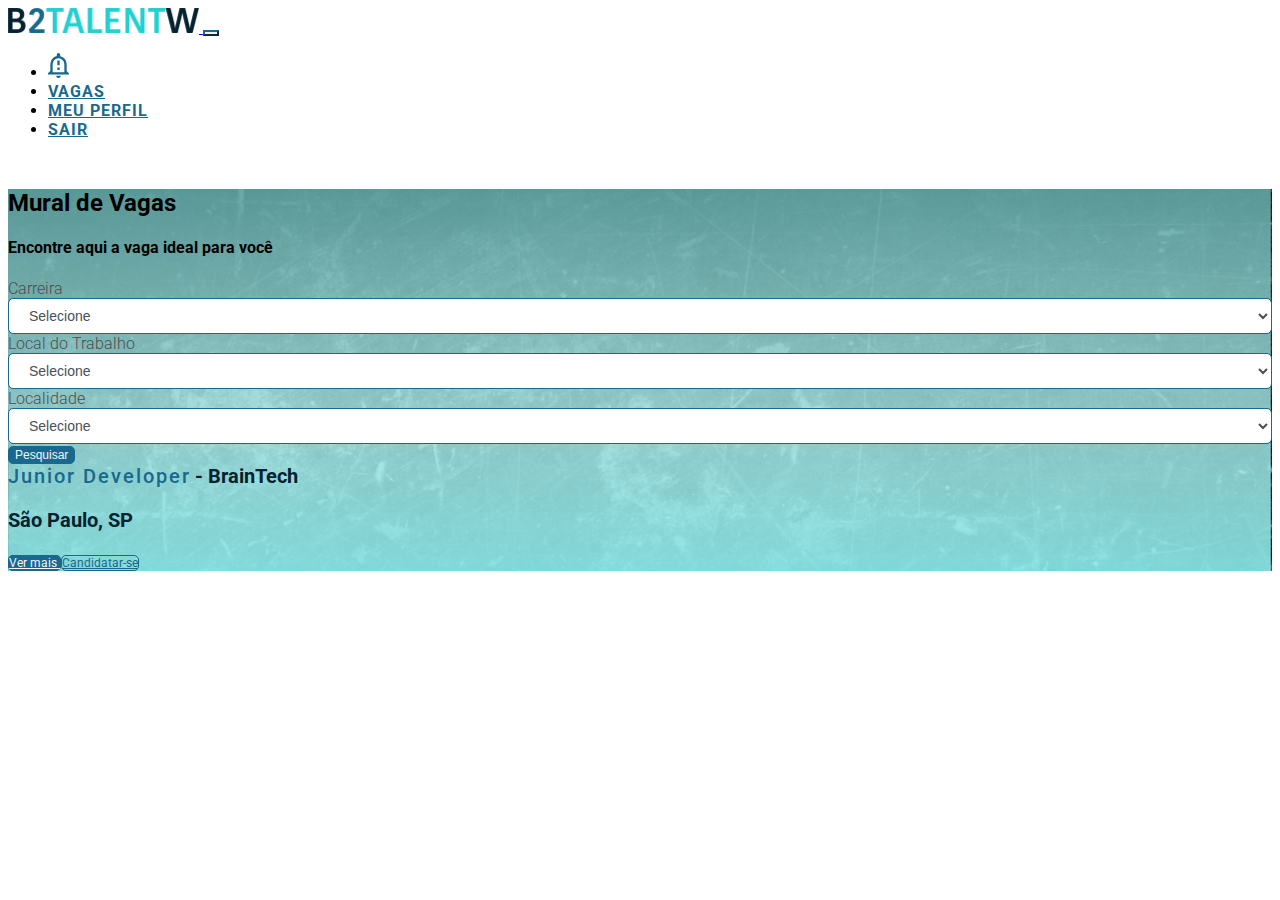
<file: pages/jobs.html>
<!DOCTYPE html>
<html lang="en">

<head>
  <meta charset="UTF-8">
  <meta name="viewport" content="width=device-width, initial-scale=1.0">
  <!-- Favicon -->
  <link rel="icon" type="image/png" href="http://www.google.com/s2/u/0/favicons?domain=b2wmarketplace.com.br/">
  <!-- Bootstrap CSS -->
  <link rel="stylesheet" href="https://cdn.jsdelivr.net/npm/bootstrap@4.5.3/dist/css/bootstrap.min.css"
    integrity="sha384-TX8t27EcRE3e/ihU7zmQxVncDAy5uIKz4rEkgIXeMed4M0jlfIDPvg6uqKI2xXr2" crossorigin="anonymous">
  <!-- Style CSS -->
  <link rel="stylesheet" href="../css/base.css">
  <title>Vagas · B2TALENTW</title>
</head>

<body>
  <!-- Header -->
  <header>
    <nav class="navbar navbar-expand-md fixed-top navbar-main-dark bg-white">

      <div class="container-lg px-0">
        <!-- Brand -->
        <a class="navbar-brand mr-0 pt-0" href="../index.html">
          <img src="../img/logo/novo_b2talentw.png" height="25" alt="Logo da B2TALENTW">
        </a>
        <!-- Brand -->
        <button class="navbar-toggler" type="button" data-toggle="collapse" data-target="#navbarSupportedContent"
          aria-controls="navbarSupportedContent" aria-expanded="false" aria-label="Toggle navigation">
          <span class="navbar-toggler-icon"></span>
        </button>

        <!-- Links -->
        <div class="collapse navbar-collapse" id="navbarSupportedContent">
          <ul class="navbar-nav w-100 justify-content-end">
            <li class="nav-item active">
              <a class="nav-link mr-0 mr-md-2" href="#">
                <img src="../img/perfil/icone_notificacoes.svg" height="25" alt="Icone de Notificações">
              </a>
            </li>
            <li class="nav-item">
              <a class="nav-link mr-0 mr-md-2" href="./jobs.html">VAGAS</a>
            </li>
            <li class="nav-item">
              <a class="nav-link mr-0 mr-md-2" href="./perfil.html">MEU PERFIL</a>
            </li>
            <li class="nav-item">
              <a class="nav-link mr-0 mr-md-2" href="../index.html">SAIR</a>
            </li>
          </ul>
        </div>
        <!-- Links -->
      </div>

    </nav>
  </header>
  <!-- Header -->

  <!-- Main -->
  <main class="bg-jobs vh-100">
    <div class="container px-0 py-4">
      <div class="w-100">
        <h2 class="text-white font-weight-500 px-2 px-md-0">Mural de Vagas</h2>
        <h4 class="text-white font-weight-light px-2 px-md-0">Encontre aqui a vaga ideal para você</h4>

        <!-- Search -->
        <div class="bg-white p-3 row mx-0">
          <div class="col-12 col-md-3">
            <label for="carreer" class="text">Carreira</label>
            <select class="profile-edit" name="carreer" id="carreer">
              <option value="" selected disabled>Selecione</option>
              <option value="1">Frontend</option>
              <option value="2">Backend</option>
              <option value="3">Cientista de Dados</option>
              <option value="4">Cyber Security</option>
            </select>
          </div>
          <div class="col-12 col-md-3">
            <label for="work" class="text">Local do Trabalho</label>
            <select class="profile-edit" name="work" id="work">
              <option value="" selected disabled>Selecione</option>
              <option value="1">Remoto</option>
              <option value="2">Presencial</option>
            </select>
          </div>
          <div class="col-12 col-md-3">
            <label for="local" class="text">Localidade</label>
            <select class="profile-edit" name="local" id="local">
              <option value="" selected disabled>Selecione</option>
              <option value="1">Embu das Artes</option>
              <option value="2">São Paulo</option>
              <option value="3">Campinas</option>
              <option value="4">Osasco</option>
              <option value="5">Taboão da Serra</option>
              <option value="6">Santo André</option>
              <option value="7">São Caetano</option>
              <option value="8">Carapicuíba</option>
            </select>
          </div>
          <div class="col-12 col-md-3 d-flex align-items-end justify-content-center pt-3 pt-md-0">
            <button class="add-button px-3 py-2 w-75">
              Pesquisar
            </button>
          </div>
        </div>
        <!-- Search -->

        <!-- Vaga -->
        <div class="job-card bg-white mt-3 p-3 row mx-0">
          <div class="job-title px-3 w-100">
            <span class="title-primary d-block d-sm-inline font-weight-bold">Junior Developer</span>
            <span class="title-secondary d-block d-sm-inline font-weight-normal"> - BrainTech</span>
            <p class="title-secondary font-weight-normal">São Paulo, SP</p>
          </div>
          <div class="job-button w-100 px-4 px-sm-0">
            <a href="#"
              class="add-button text-center d-block d-sm-inline px-5 py-2 mx-auto mx-sm-0 mr-sm-3 mb-3 mb-sm-0">
              Ver mais
            </a>
            <a href="./deepcode.html"
              class="add-outline-button text-center d-block d-sm-inline mx-auto mx-sm-0 px-5 py-2">
              Candidatar-se
            </a>
          </div>
        </div>
        <!-- Vaga -->

      </div>
    </div>
  </main>
  <!-- Main -->

  <!-- Bootstrap JS -->
  <script src="https://code.jquery.com/jquery-3.5.1.slim.min.js"
    integrity="sha384-DfXdz2htPH0lsSSs5nCTpuj/zy4C+OGpamoFVy38MVBnE+IbbVYUew+OrCXaRkfj"
    crossorigin="anonymous"></script>
  <script src="https://cdn.jsdelivr.net/npm/popper.js@1.16.1/dist/umd/popper.min.js"
    integrity="sha384-9/reFTGAW83EW2RDu2S0VKaIzap3H66lZH81PoYlFhbGU+6BZp6G7niu735Sk7lN"
    crossorigin="anonymous"></script>
  <script src="https://cdn.jsdelivr.net/npm/bootstrap@4.5.3/dist/js/bootstrap.min.js"
    integrity="sha384-w1Q4orYjBQndcko6MimVbzY0tgp4pWB4lZ7lr30WKz0vr/aWKhXdBNmNb5D92v7s"
    crossorigin="anonymous"></script>

</body>

</html>
</file>
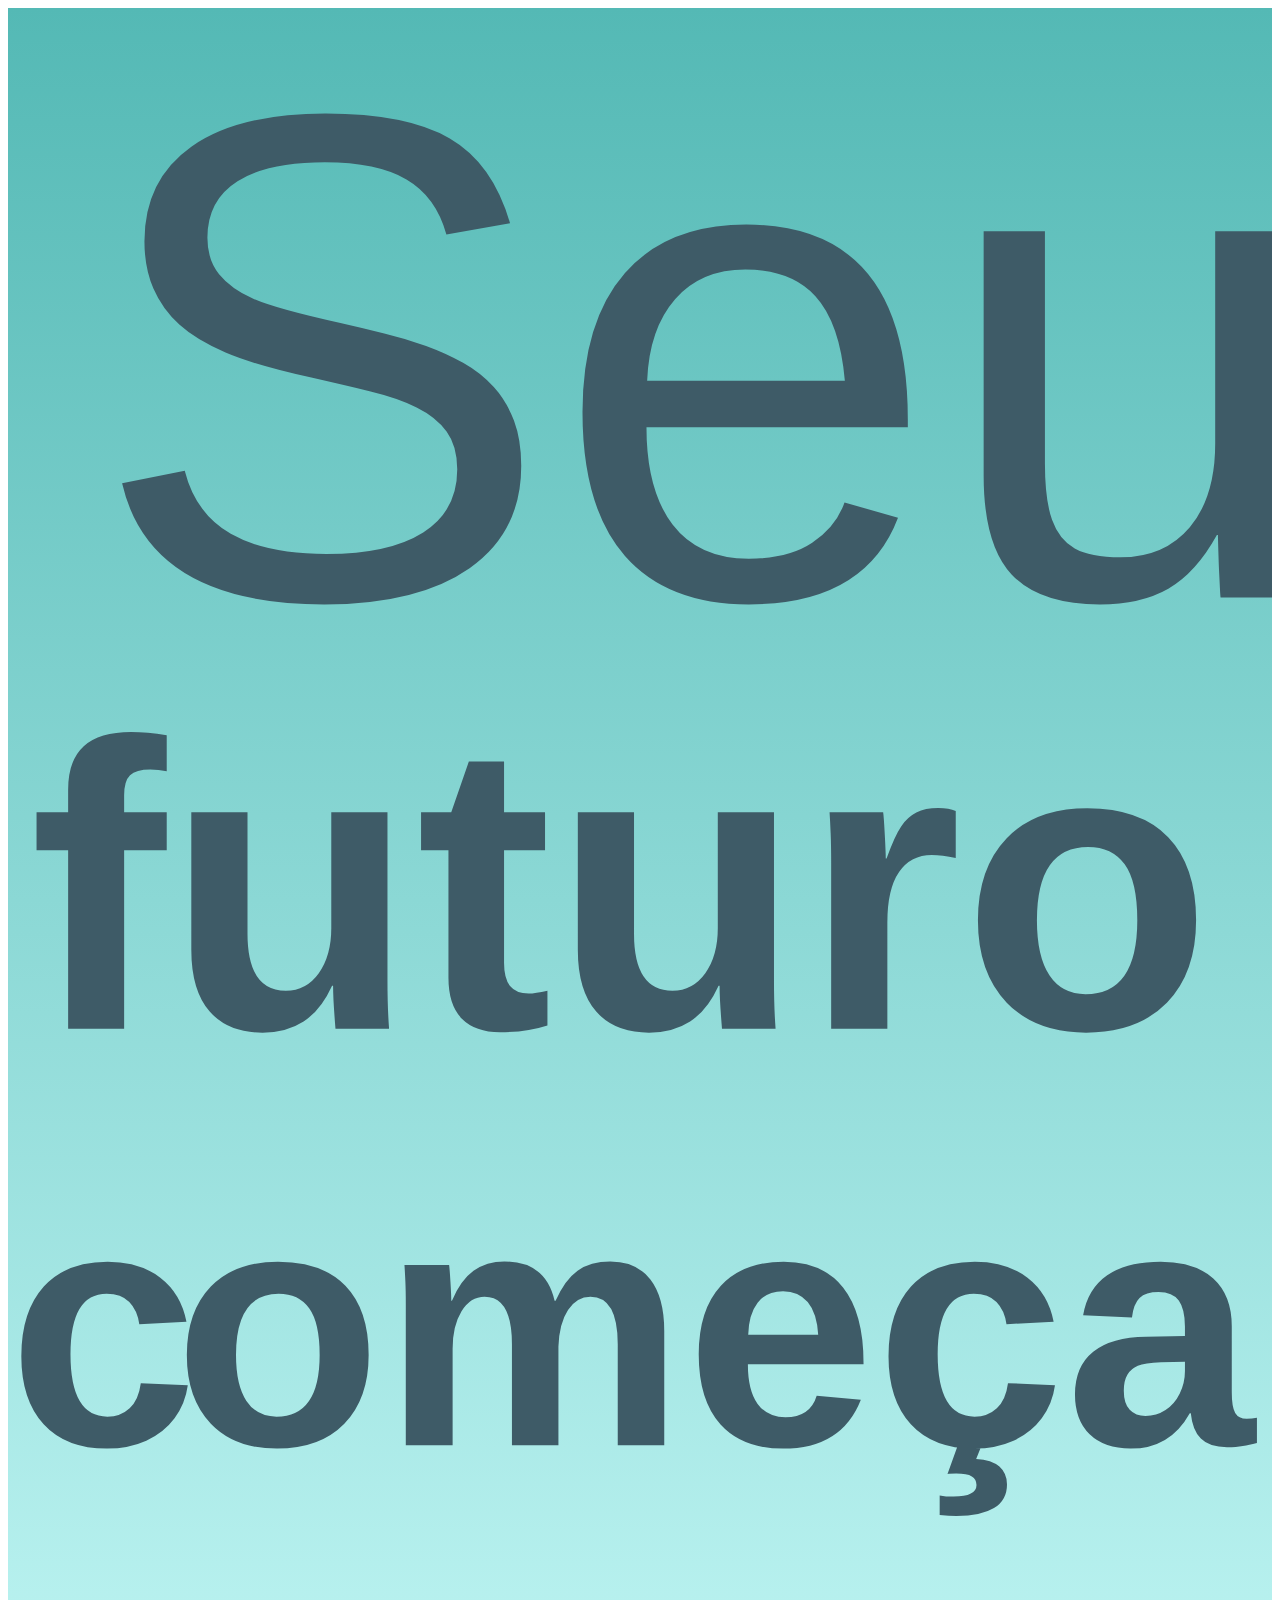
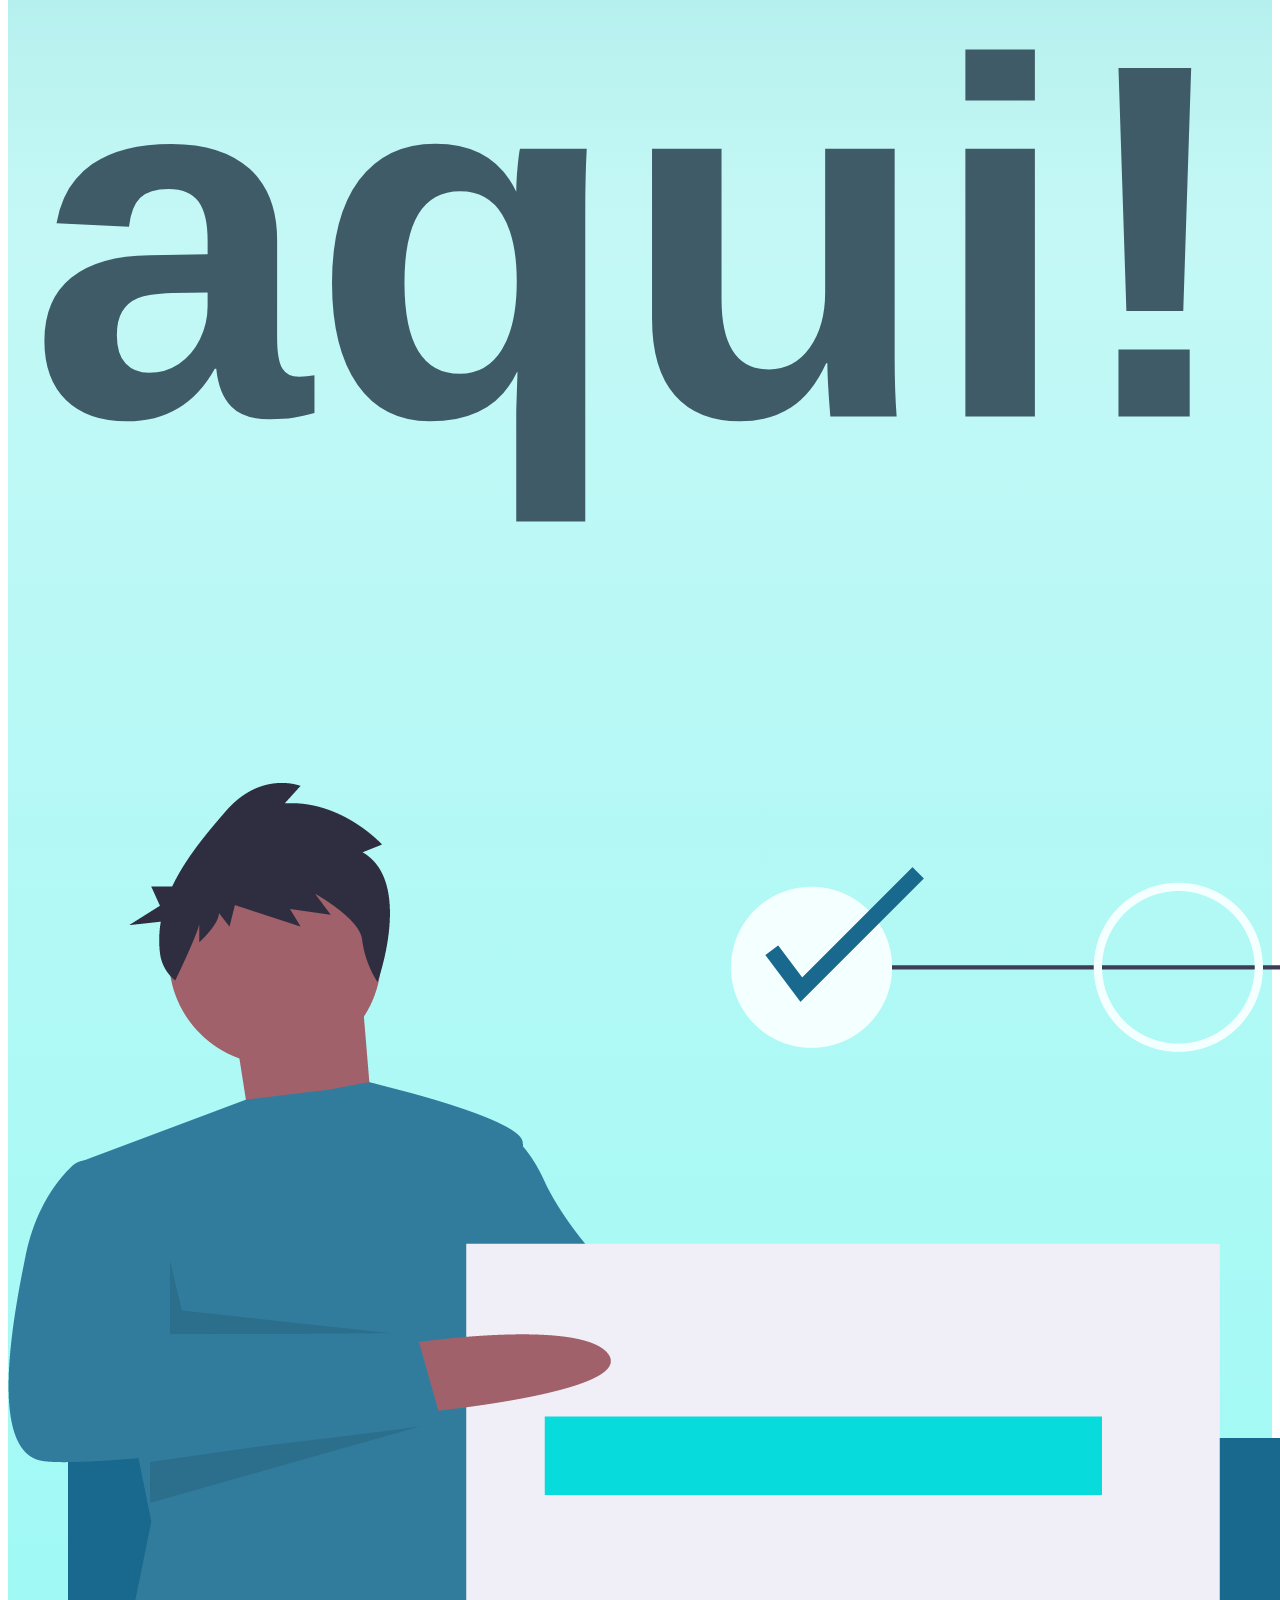
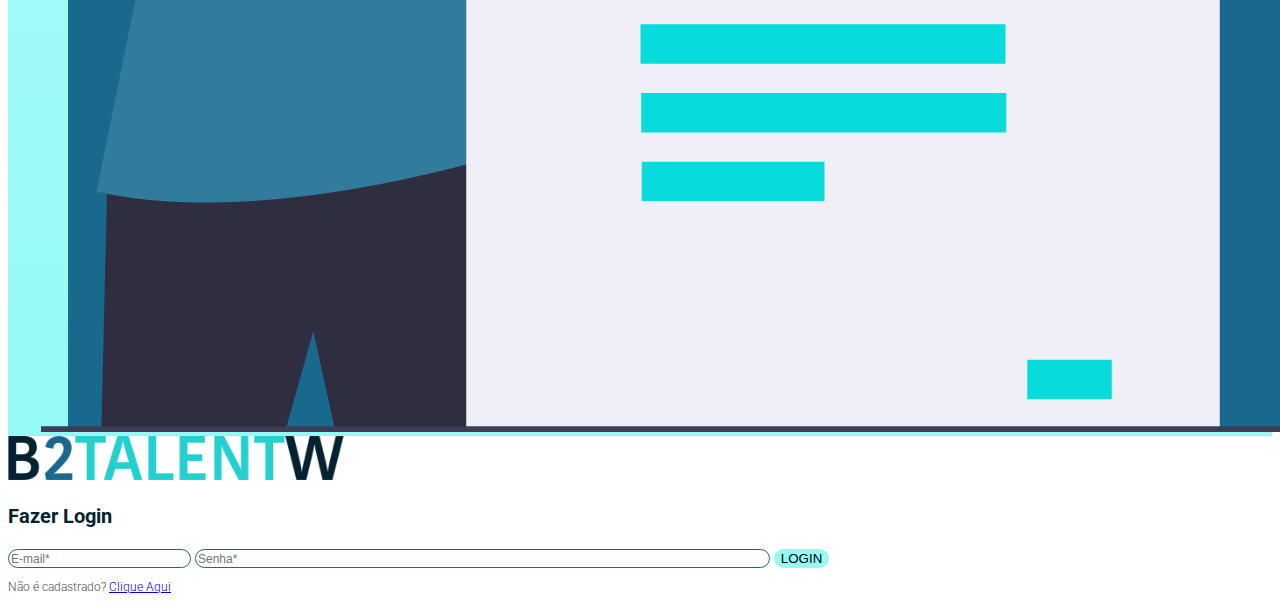
<file: pages/login.html>
<!DOCTYPE html>
<html lang="en">

<head>
  <meta charset="UTF-8">
  <meta name="viewport" content="width=device-width, initial-scale=1.0">
  <!-- Favicon -->
  <link rel="icon" type="image/png" href="http://www.google.com/s2/u/0/favicons?domain=b2wmarketplace.com.br/">
  <!-- Bootstrap CSS -->
  <link rel="stylesheet" href="https://cdn.jsdelivr.net/npm/bootstrap@4.5.3/dist/css/bootstrap.min.css"
    integrity="sha384-TX8t27EcRE3e/ihU7zmQxVncDAy5uIKz4rEkgIXeMed4M0jlfIDPvg6uqKI2xXr2" crossorigin="anonymous">
  <!-- Style CSS -->
  <link rel="stylesheet" href="../css/base.css">
  <title>Login · B2TALENTW</title>
</head>

<body>
  <!-- Main -->
  <main>
    <!-- B2TALENTW -->
    <section class="vh-100">

      <div class="row mx-0 h-100">
        <div
          class="col-3 col-xl-2 d-none d-md-flex flex-column justify-content-center align-items-center bg-white-aqua-b2talentw">

          <div class="px-5 w-100">
            <img src="../img/register/frase.svg" alt="Seu futuro começa aqui" class="img-fluid">
          </div>

          <div class="mx-3">
            <img src="../img/register/icone_tela_login.png" alt="Inicio do Cadastro" class="img-fluid">
          </div>
        </div>
        <div class="col-12 col-md-9 col-xl-10 d-flex flex-column align-items-center justify-content-center">
          <div class="row h-100 w-100 justify-content-center align-items-center">

            <div class="col-12 col-sm-10 col-md-8 col-lg-6 d-flex flex-column align-items-center">
              <!-- Logo B2TALENTW -->
              <img class="b2talentw mb-2" src="../img/logo/novo_b2talentw.png" alt="Logo B2TALENTW">
              <!-- Logo B2TALENTW -->
              <p class="title-secondary font-weight-normal text-center">Fazer Login</p>

              <form class="d-flex flex-column align-items-center w-100" action="./perfil.html">
                <input type="email" class="w-100 py-2 px-3 cadastro-input mb-4" name="email" placeholder="E-mail*"
                  id="email" required>
                <input type="password" class="w-100 py-2 px-3 cadastro-input mb-4" name="senha" placeholder="Senha*"
                  id="senha" required>
                <input type="submit" class="w-100 py-3 px-3 cadastro-button mt-4" value="LOGIN">
              </form>

              <p class="cadastro-text font-weight-bold mt-2">Não é cadastrado? <a href="./register.html">Clique Aqui</a>
              </p>
            </div>

          </div>

        </div>
      </div>

    </section>
    <!-- B2TALENTW -->

  </main>
  <!-- Main -->

  <!-- Bootstrap JS -->
  <script src="https://code.jquery.com/jquery-3.5.1.slim.min.js"
    integrity="sha384-DfXdz2htPH0lsSSs5nCTpuj/zy4C+OGpamoFVy38MVBnE+IbbVYUew+OrCXaRkfj"
    crossorigin="anonymous"></script>
  <script src="https://cdn.jsdelivr.net/npm/popper.js@1.16.1/dist/umd/popper.min.js"
    integrity="sha384-9/reFTGAW83EW2RDu2S0VKaIzap3H66lZH81PoYlFhbGU+6BZp6G7niu735Sk7lN"
    crossorigin="anonymous"></script>
  <script src="https://cdn.jsdelivr.net/npm/bootstrap@4.5.3/dist/js/bootstrap.min.js"
    integrity="sha384-w1Q4orYjBQndcko6MimVbzY0tgp4pWB4lZ7lr30WKz0vr/aWKhXdBNmNb5D92v7s"
    crossorigin="anonymous"></script>

</body>

</html>
</file>
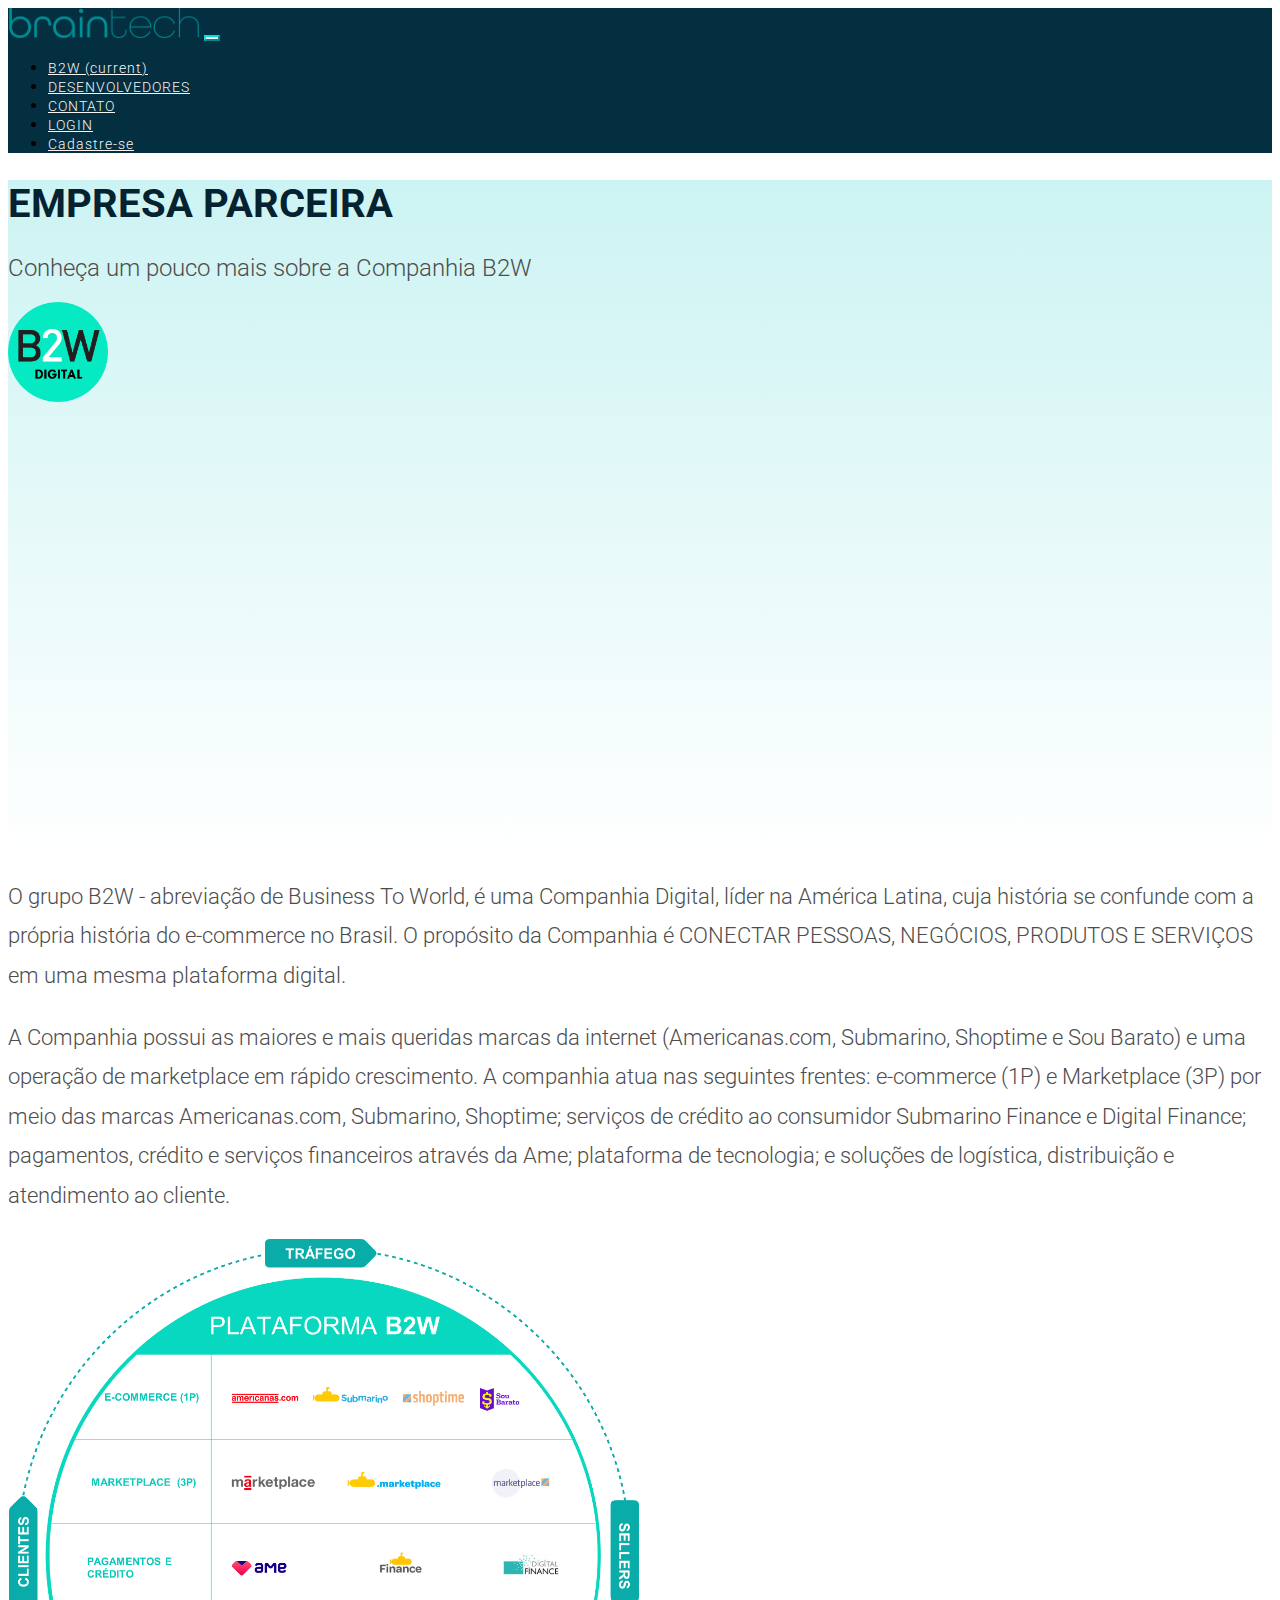
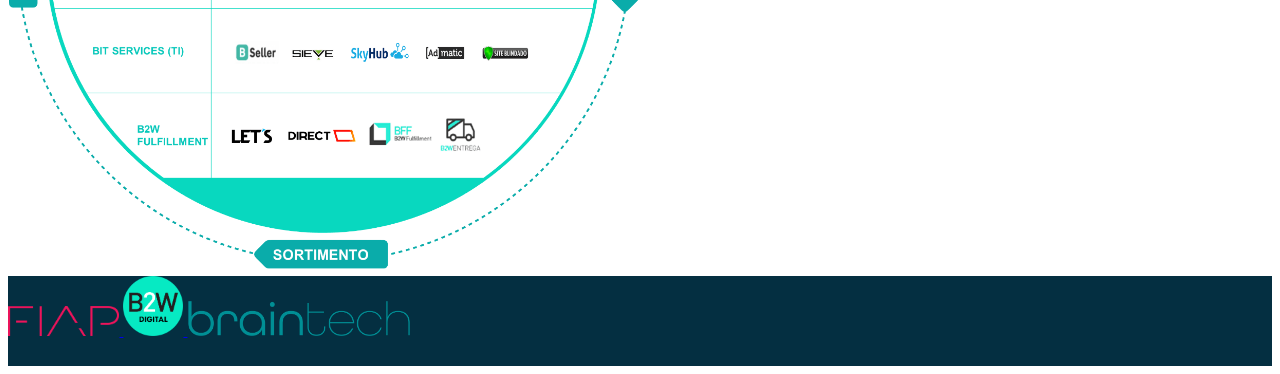
<file: pages/parceira.html>
<!DOCTYPE html>
<html lang="en">

<head>
  <meta charset="UTF-8">
  <meta name="viewport" content="width=device-width, initial-scale=1.0">
  <!-- Favicon -->
  <link rel="icon" type="image/png" href="http://www.google.com/s2/u/0/favicons?domain=b2wmarketplace.com.br/">
  <!-- Bootstrap CSS -->
  <link rel="stylesheet" href="https://cdn.jsdelivr.net/npm/bootstrap@4.5.3/dist/css/bootstrap.min.css"
    integrity="sha384-TX8t27EcRE3e/ihU7zmQxVncDAy5uIKz4rEkgIXeMed4M0jlfIDPvg6uqKI2xXr2" crossorigin="anonymous">
  <!-- Style CSS -->
  <link rel="stylesheet" href="../css/base.css">
  <title>Parceira · B2TALENTW</title>
</head>

<body>
  <!-- Header -->
  <header>
    <nav class="navbar navbar-expand-md fixed-top navbar-main bg-main">

      <div class="container-lg px-0">
        <!-- Brand -->
        <a class="navbar-brand mr-0 pt-0" href="../index.html">
          <img src="../img/logo/novo_braintech.png" height="30" alt="Logo da Braintech">
        </a>
        <!-- Brand -->
        <button class="navbar-toggler" type="button" data-toggle="collapse" data-target="#navbarSupportedContent"
          aria-controls="navbarSupportedContent" aria-expanded="false" aria-label="Toggle navigation">
          <span class="navbar-toggler-icon"></span>
        </button>

        <!-- Links -->
        <div class="collapse navbar-collapse" id="navbarSupportedContent">
          <ul class="navbar-nav w-100 justify-content-end">
            <li class="nav-item active">
              <a class="nav-link mr-0 mr-md-2" href="./parceira.html">B2W <span class="sr-only">(current)</span></a>
            </li>
            <li class="nav-item">
              <a class="nav-link mr-0 mr-md-2" href="./desenvolvedores.html">DESENVOLVEDORES</a>
            </li>
            <li class="nav-item">
              <a class="nav-link mr-0 mr-md-2" href="#">CONTATO</a>
            </li>
            <li class="nav-item">
              <a class="nav-link mr-0 mr-md-2" href="./login.html">LOGIN</a>
            </li>
            <li class="nav-item">
              <a class="btn btn-outline-main px-4 my-2 my-md-0 mr-2" href="./register.html">Cadastre-se</a>
            </li>
          </ul>
        </div>
        <!-- Links -->
      </div>

    </nav>
  </header>
  <!-- Header -->

  <!-- Main -->
  <main>
    <!-- B2W -->
    <section class="vh-75 bg-white-aqua-0deg d-flex justify-content-center align-items-center">

      <div class="main d-flex flex-column align-items-center container">

        <h1 class="title-secondary text-center"> EMPRESA PARCEIRA </h1>

        <h2 class="text text-big text-center">Conheça um pouco mais sobre a Companhia B2W</h2>

        <a href="https://www.b2wmarketplace.com.br/">
          <img class="img-b2w mt-5" src="../img/logo/b2w.png" alt="Logo da B2W">
        </a>

      </div>

    </section>
    <!-- B2W -->

    <!-- Texto -->
    <section class="py-5">

      <div class="container">

        <p class="text line-height-big text-big mb-5">
          O grupo B2W - abreviação de Business To World, é uma Companhia Digital, líder na
          América Latina, cuja história se confunde com a própria história do e-commerce no
          Brasil. O propósito da Companhia é CONECTAR PESSOAS, NEGÓCIOS, PRODUTOS E
          SERVIÇOS em uma mesma plataforma digital.
        </p>

        <p class="text line-height-big text-big">
          A Companhia possui as maiores e mais queridas marcas da internet (Americanas.com,
          Submarino, Shoptime e Sou Barato) e uma operação de marketplace em rápido
          crescimento. A companhia atua nas seguintes frentes: e-commerce (1P) e Marketplace
          (3P) por meio das marcas Americanas.com, Submarino, Shoptime; serviços de crédito
          ao consumidor Submarino Finance e Digital Finance; pagamentos, crédito e serviços
          financeiros através da Ame; plataforma de tecnologia; e soluções de logística,
          distribuição e atendimento ao cliente.
        </p>

      </div>

    </section>
    <!-- Texto -->

    <section class="pb-5">
      <div class="container d-flex justify-content-center">
        <div class="w-100">
          <img src="../img/parceira/grafico.png" alt="Gráfico da Atuação da B2W" class="b2w-plot d-block mx-auto">
        </div>
      </div>
    </section>

  </main>
  <!-- Main -->

  <!-- Footer -->
  <footer class="bg-main">
    <div class="container-fluid px-2 px-sm-3 py-2">
      <div class="logo-footer d-flex align-items-center justify-content-between justify-content-sm-around">

        <!-- Logo Fiap -->
        <a href="https://www.fiap.com.br/">
          <img src="../img/logo/fiap.png" class="logo-img-fiap" alt="Logo da Fiap">
        </a>
        <!-- Logo Fiap -->

        <!-- Logo B2W -->
        <a href="https://www.b2wmarketplace.com.br/">
          <img src="../img/logo/b2w.png" class="logo-img-b2w" alt="Logo da B2W">
        </a>
        <!-- Logo B2W -->

        <!-- Logo Braintech -->
        <a href="./desenvolvedores.html">
          <img src="../img/logo/novo_braintech.png" class="logo-img-brain" alt="Logo da Braintech">
        </a>
        <!-- Logo Braintech -->

      </div>
    </div>
  </footer>
  <!-- Footer -->

  <!-- Bootstrap JS -->
  <script src="https://code.jquery.com/jquery-3.5.1.slim.min.js"
    integrity="sha384-DfXdz2htPH0lsSSs5nCTpuj/zy4C+OGpamoFVy38MVBnE+IbbVYUew+OrCXaRkfj"
    crossorigin="anonymous"></script>
  <script src="https://cdn.jsdelivr.net/npm/popper.js@1.16.1/dist/umd/popper.min.js"
    integrity="sha384-9/reFTGAW83EW2RDu2S0VKaIzap3H66lZH81PoYlFhbGU+6BZp6G7niu735Sk7lN"
    crossorigin="anonymous"></script>
  <script src="https://cdn.jsdelivr.net/npm/bootstrap@4.5.3/dist/js/bootstrap.min.js"
    integrity="sha384-w1Q4orYjBQndcko6MimVbzY0tgp4pWB4lZ7lr30WKz0vr/aWKhXdBNmNb5D92v7s"
    crossorigin="anonymous"></script>

</body>

</html>
</file>
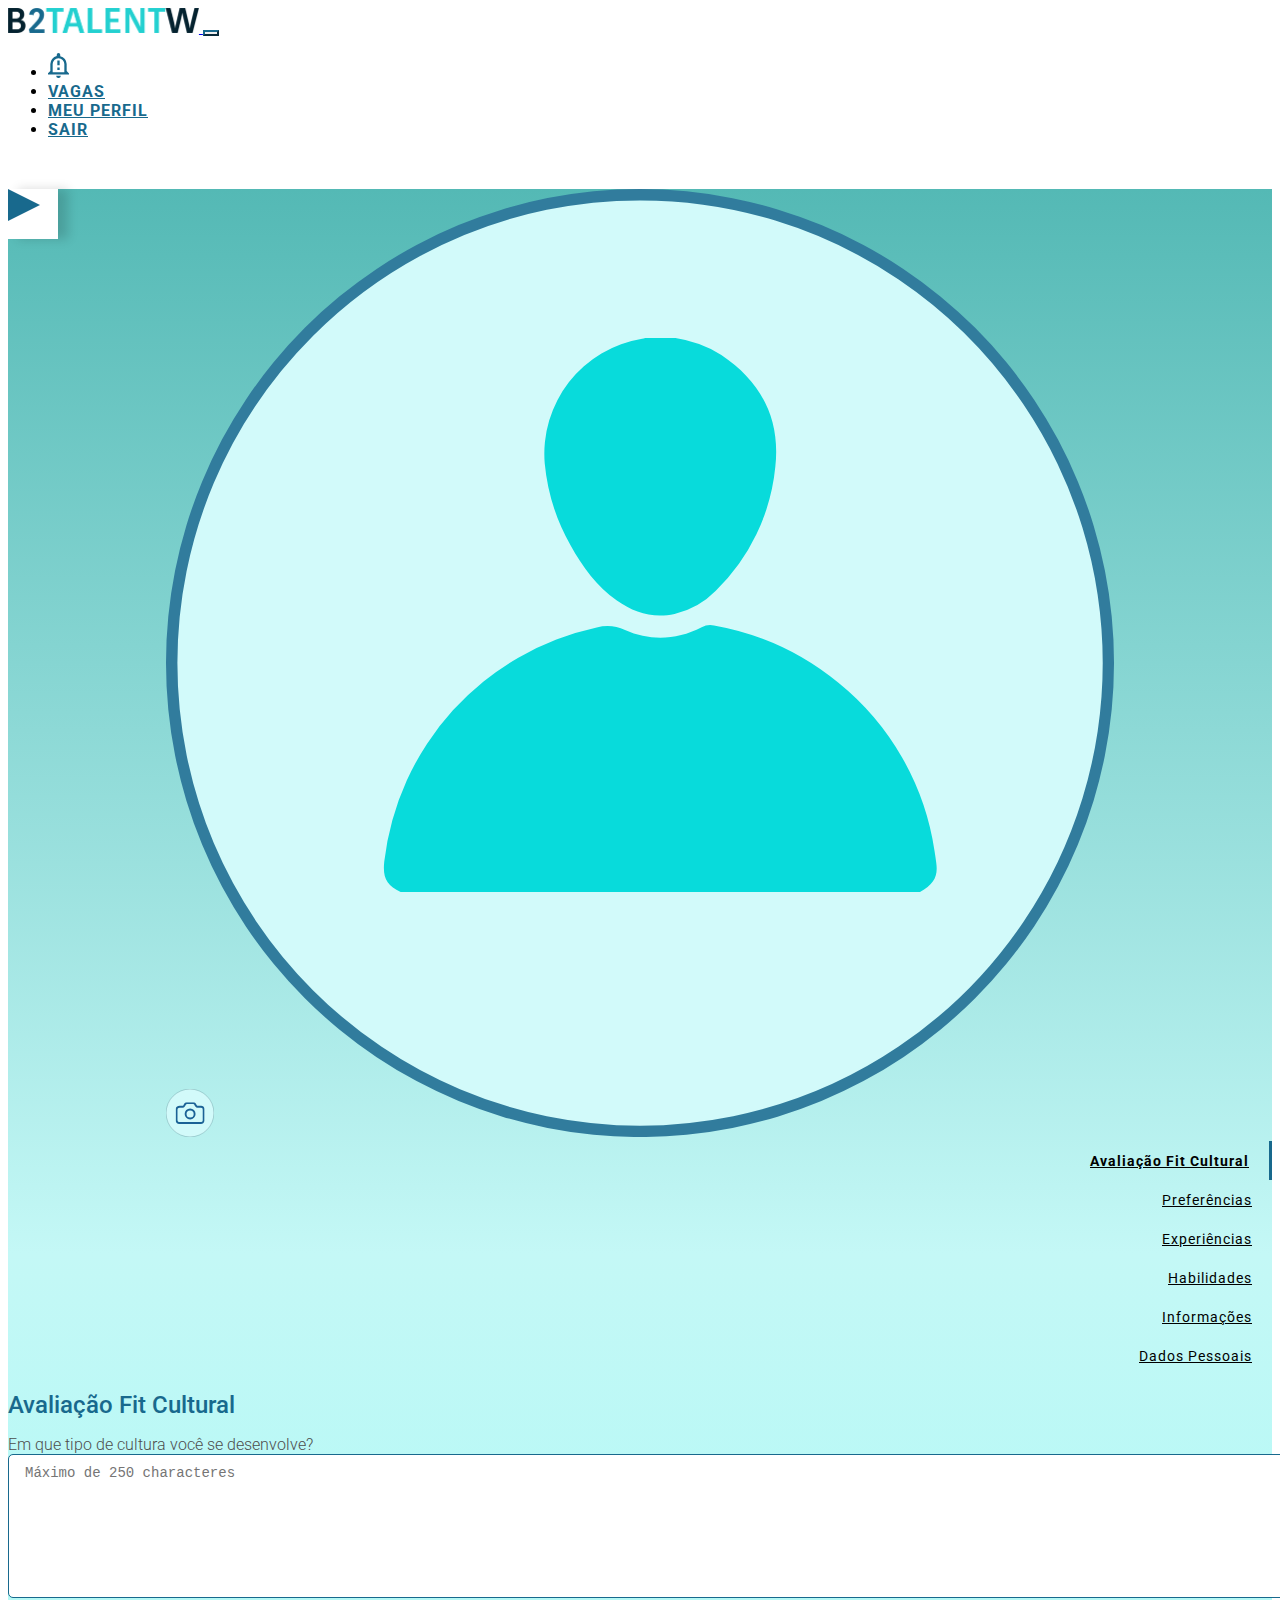
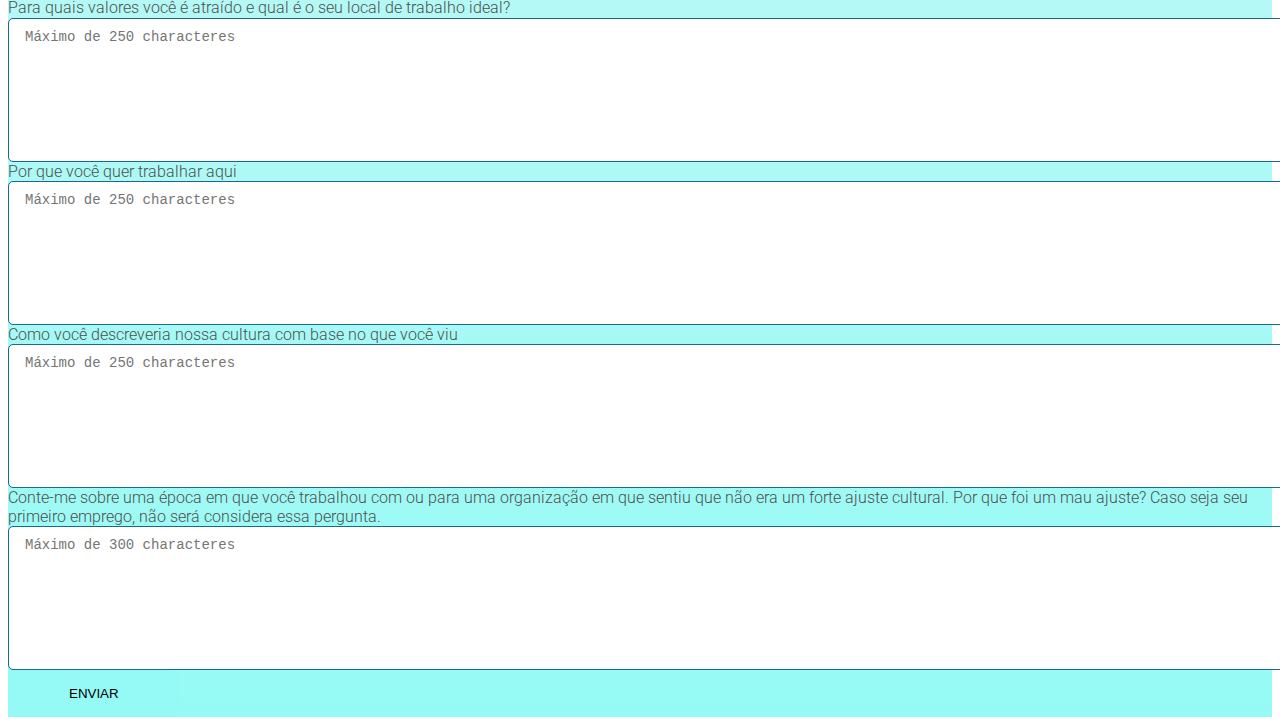
<file: pages/perfil.html>
<!DOCTYPE html>
<html lang="en">

<head>
  <meta charset="UTF-8">
  <meta name="viewport" content="width=device-width, initial-scale=1.0">
  <!-- Favicon -->
  <link rel="icon" type="image/png" href="http://www.google.com/s2/u/0/favicons?domain=b2wmarketplace.com.br/">
  <!-- Bootstrap CSS -->
  <link rel="stylesheet" href="https://cdn.jsdelivr.net/npm/bootstrap@4.5.3/dist/css/bootstrap.min.css"
    integrity="sha384-TX8t27EcRE3e/ihU7zmQxVncDAy5uIKz4rEkgIXeMed4M0jlfIDPvg6uqKI2xXr2" crossorigin="anonymous">
  <!-- Style CSS -->
  <link rel="stylesheet" href="../css/base.css">
  <title>Avaliação Fit Cultural · B2TALENTW</title>
</head>

<body>
  <!-- Header -->
  <header>
    <nav class="navbar navbar-expand-md fixed-top navbar-main-dark bg-white">

      <div class="container-lg px-0">
        <!-- Brand -->
        <a class="navbar-brand mr-0 pt-0" href="../index.html">
          <img src="../img/logo/novo_b2talentw.png" height="25" alt="Logo da B2TALENTW">
        </a>
        <!-- Brand -->
        <button class="navbar-toggler" type="button" data-toggle="collapse" data-target="#navbarSupportedContent"
          aria-controls="navbarSupportedContent" aria-expanded="false" aria-label="Toggle navigation">
          <span class="navbar-toggler-icon"></span>
        </button>

        <!-- Links -->
        <div class="collapse navbar-collapse" id="navbarSupportedContent">
          <ul class="navbar-nav w-100 justify-content-end">
            <li class="nav-item active">
              <a class="nav-link mr-0 mr-md-2" href="#">
                <img src="../img/perfil/icone_notificacoes.svg" height="25" alt="Icone de Notificações">
              </a>
            </li>
            <li class="nav-item">
              <a class="nav-link mr-0 mr-md-2" href="./desenvolvedores.html">VAGAS</a>
            </li>
            <li class="nav-item">
              <a class="nav-link mr-0 mr-md-2" href="#">MEU PERFIL</a>
            </li>
            <li class="nav-item">
              <a class="nav-link mr-0 mr-md-2" href="../index.html">SAIR</a>
            </li>
          </ul>
        </div>
        <!-- Links -->
      </div>

    </nav>
  </header>
  <!-- Header -->

  <!-- Main -->
  <main class="bg-white-aqua-b2talentw">

    <div class="profile row py-4 mx-0 justify-content-center justify-content-lg-start container-xl px-0">

      <div class="col-12 col-lg-3 d-flex flex-column align-items-end mb-4 mb-lg-0">
        <div id="menu-button" class="menu-button d-flex justify-content-center align-items-center d-lg-none">
          <div class="seta"></div>
        </div>
        <div id="profile-menu" class="menu">
          <div class="photo">
            <img src="../img/perfil/icone_user.svg" alt="Foto de Perfil do Usuário">
            <a class="edit" href="#">
              <img src="../img/perfil/icone_editar_foto.svg" height="48" alt="Editar Foto de Perfil">
            </a>
          </div>
          <div class="option selected">
            <a href="#">Avaliação Fit Cultural</a>
          </div>
          <div class="option">
            <a href="./preferences.html">Preferências</a>
          </div>
          <div class="option">
            <a href="#">Experiências</a>
          </div>
          <div class="option">
            <a href="#">Habilidades</a>
          </div>
          <div class="option">
            <a href="#">Informações</a>
          </div>
          <div class="option">
            <a href="#">Dados Pessoais</a>
          </div>
        </div>
      </div>

      <div class="col-12 col-sm-10 col-md-8 px-3 px-sm-5 py-4 shadow bg-white">

        <h1 class="title-primary font-weight-normal letter-space-0">Avaliação Fit Cultural</h1>

        <div class="py-5 w-100">
          <label for="cultura" class="text">Em que tipo de cultura você se desenvolve?</label>
          <textarea class="profile-edit" name="cultura" id="cultura" maxlength="250"
            placeholder="Máximo de 250 characteres" rows="6"></textarea>
        </div>

        <div class="pb-5 w-100">
          <label for="valores" class="text">Para quais valores você é atraído e qual é o seu local de trabalho
            ideal?</label>
          <textarea class="profile-edit" name="valores" id="valores" maxlength="250"
            placeholder="Máximo de 250 characteres" rows="6"></textarea>
        </div>

        <div class="pb-5 w-100">
          <label for="motivo" class="text">Por que você quer trabalhar aqui</label>
          <textarea class="profile-edit" name="motivo" id="motivo" maxlength="250"
            placeholder="Máximo de 250 characteres" rows="6"></textarea>
        </div>

        <div class="pb-5 w-100">
          <label for="cultura-opiniao" class="text">Como você descreveria nossa cultura com base no que você viu</label>
          <textarea class="profile-edit" name="cultura-opiniao" id="cultura-opiniao" maxlength="250"
            placeholder="Máximo de 250 characteres" rows="6"></textarea>
        </div>

        <div class="pb-5 w-100">
          <label for="cultura" class="text">Conte-me sobre uma época em que você trabalhou com ou para uma organização
            em que sentiu que não era um forte ajuste cultural. Por que foi um mau ajuste? Caso seja seu primeiro
            emprego, não será considera essa pergunta.</label>
          <textarea class="profile-edit" name="cultura" id="cultura" maxlength="300"
            placeholder="Máximo de 300 characteres" rows="6"></textarea>
        </div>

        <div class="w-100 d-flex justify-content-center">
          <input class="profile-submit my-4 font-weight-bold" type="submit" value="ENVIAR">
        </div>

      </div>

    </div>

  </main>
  <!-- Main -->

  <!-- Bootstrap JS -->
  <script src="https://code.jquery.com/jquery-3.5.1.slim.min.js"
    integrity="sha384-DfXdz2htPH0lsSSs5nCTpuj/zy4C+OGpamoFVy38MVBnE+IbbVYUew+OrCXaRkfj"
    crossorigin="anonymous"></script>
  <script src="https://cdn.jsdelivr.net/npm/popper.js@1.16.1/dist/umd/popper.min.js"
    integrity="sha384-9/reFTGAW83EW2RDu2S0VKaIzap3H66lZH81PoYlFhbGU+6BZp6G7niu735Sk7lN"
    crossorigin="anonymous"></script>
  <script src="https://cdn.jsdelivr.net/npm/bootstrap@4.5.3/dist/js/bootstrap.min.js"
    integrity="sha384-w1Q4orYjBQndcko6MimVbzY0tgp4pWB4lZ7lr30WKz0vr/aWKhXdBNmNb5D92v7s"
    crossorigin="anonymous"></script>

  <script src="../js/main.js"></script>

</body>

</html>
</file>
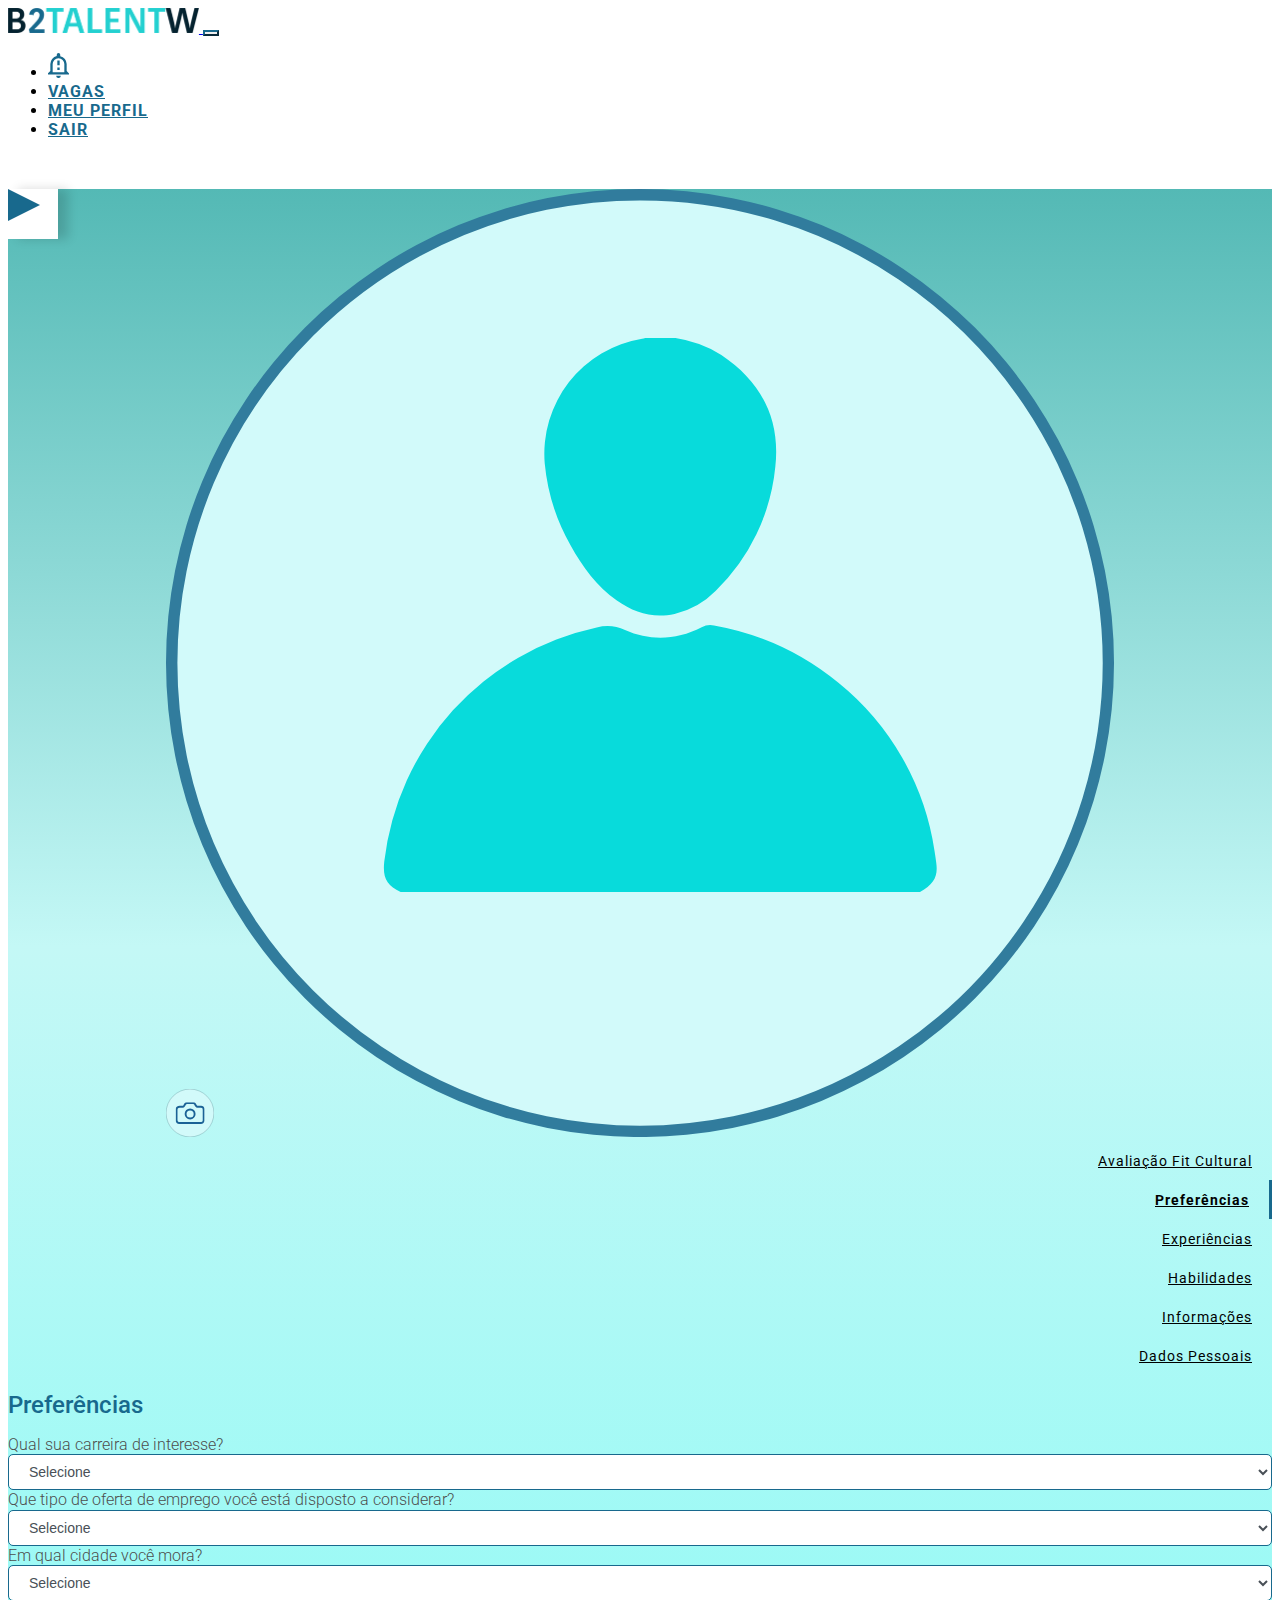
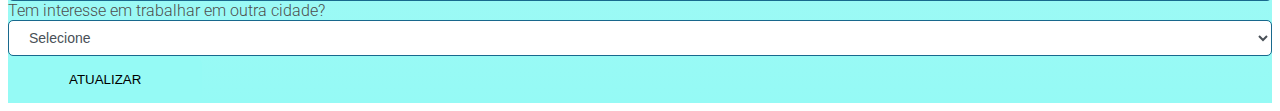
<file: pages/preferences.html>
<!DOCTYPE html>
<html lang="en">

<head>
  <meta charset="UTF-8">
  <meta name="viewport" content="width=device-width, initial-scale=1.0">
  <!-- Favicon -->
  <link rel="icon" type="image/png" href="http://www.google.com/s2/u/0/favicons?domain=b2wmarketplace.com.br/">
  <!-- Bootstrap CSS -->
  <link rel="stylesheet" href="https://cdn.jsdelivr.net/npm/bootstrap@4.5.3/dist/css/bootstrap.min.css"
    integrity="sha384-TX8t27EcRE3e/ihU7zmQxVncDAy5uIKz4rEkgIXeMed4M0jlfIDPvg6uqKI2xXr2" crossorigin="anonymous">
  <!-- Style CSS -->
  <link rel="stylesheet" href="../css/base.css">
  <title>Preferências · B2TALENTW</title>
</head>

<body>
  <!-- Header -->
  <header>
    <nav class="navbar navbar-expand-md fixed-top navbar-main-dark bg-white">

      <div class="container-lg px-0">
        <!-- Brand -->
        <a class="navbar-brand mr-0 pt-0" href="../index.html">
          <img src="../img/logo/novo_b2talentw.png" height="25" alt="Logo da B2TALENTW">
        </a>
        <!-- Brand -->
        <button class="navbar-toggler" type="button" data-toggle="collapse" data-target="#navbarSupportedContent"
          aria-controls="navbarSupportedContent" aria-expanded="false" aria-label="Toggle navigation">
          <span class="navbar-toggler-icon"></span>
        </button>

        <!-- Links -->
        <div class="collapse navbar-collapse" id="navbarSupportedContent">
          <ul class="navbar-nav w-100 justify-content-end">
            <li class="nav-item active">
              <a class="nav-link mr-0 mr-md-2" href="#">
                <img src="../img/perfil/icone_notificacoes.svg" height="25" alt="Icone de Notificações">
              </a>
            </li>
            <li class="nav-item">
              <a class="nav-link mr-0 mr-md-2" href="./desenvolvedores.html">VAGAS</a>
            </li>
            <li class="nav-item">
              <a class="nav-link mr-0 mr-md-2" href="#">MEU PERFIL</a>
            </li>
            <li class="nav-item">
              <a class="nav-link mr-0 mr-md-2" href="../index.html">SAIR</a>
            </li>
          </ul>
        </div>
        <!-- Links -->
      </div>

    </nav>
  </header>
  <!-- Header -->

  <!-- Main -->
  <main class="bg-white-aqua-b2talentw">

    <div class="profile row py-4 mx-0 justify-content-center justify-content-lg-start container-xl px-0">

      <div class="col-12 col-lg-3 d-flex flex-column align-items-end mb-4 mb-lg-0">
        <div id="menu-button" class="menu-button d-flex justify-content-center align-items-center d-lg-none">
          <div class="seta"></div>
        </div>
        <div id="profile-menu" class="menu">
          <div class="photo">
            <img src="../img/perfil/icone_user.svg" alt="Foto de Perfil do Usuário">
            <a class="edit" href="#">
              <img src="../img/perfil/icone_editar_foto.svg" height="48" alt="Editar Foto de Perfil">
            </a>
          </div>
          <div class="option">
            <a href="./perfil.html">Avaliação Fit Cultural</a>
          </div>
          <div class="option selected">
            <a href="#">Preferências</a>
          </div>
          <div class="option">
            <a href="#">Experiências</a>
          </div>
          <div class="option">
            <a href="#">Habilidades</a>
          </div>
          <div class="option">
            <a href="#">Informações</a>
          </div>
          <div class="option">
            <a href="#">Dados Pessoais</a>
          </div>
        </div>
      </div>

      <div class="col-12 col-sm-10 col-md-8 px-3 px-sm-5 py-4 shadow bg-white">

        <h1 class="title-primary font-weight-normal letter-space-0">Preferências</h1>

        <div class="py-5 w-100">
          <label for="carreira" class="text">Qual sua carreira de interesse?</label>
          <select class="profile-edit" name="carreira" id="carreira">
            <option value="" selected disabled>Selecione</option>
            <option value="frontend">Frontend</option>
            <option value="backend">Backend</option>
            <option value="data-science">Cientista de Dados</option>
            <option value="cyber-security">Cyber Security</option>
          </select>
        </div>

        <div class="pb-5 w-100">
          <label for="emprego" class="text">Que tipo de oferta de emprego você está disposto a considerar?</label>
          <select class="profile-edit" name="emprego" id="emprego">
            <option value="" selected disabled>Selecione</option>
            <option value="clt">CLT</option>
            <option value="pj">PJ</option>
            <option value="estagio">Estágio</option>
          </select>
        </div>

        <div class="pb-5 w-100">
          <label for="local" class="text">Em qual cidade você mora?</label>
          <select class="profile-edit" name="local" id="local">
            <option value="" selected disabled>Selecione</option>
            <option value="1">Embu das Artes</option>
            <option value="2">São Paulo</option>
            <option value="3">Campinas</option>
            <option value="4">Osasco</option>
            <option value="5">Taboão da Serra</option>
            <option value="6">Santo André</option>
            <option value="7">São Caetano</option>
            <option value="8">Carapicuíba</option>
          </select>
        </div>

        <div class="pb-5 w-100">
          <label for="trabalho-longe" class="text">Tem interesse em trabalhar em outra cidade?</label>
          <select class="profile-edit" name="trabalho-longe" id="trabalho-longe">
            <option value="" selected disabled>Selecione</option>
            <option value="1">Não</option>
            <option value="2">No máximo em cidade vizinha</option>
            <option value="3">Eu me adapto fácilmente</option>
          </select>
        </div>

        <div class="w-100 d-flex justify-content-center">
          <input class="profile-submit my-4 font-weight-bold" type="submit" value="ATUALIZAR">
        </div>

      </div>

    </div>

  </main>
  <!-- Main -->

  <!-- Bootstrap JS -->
  <script src="https://code.jquery.com/jquery-3.5.1.slim.min.js"
    integrity="sha384-DfXdz2htPH0lsSSs5nCTpuj/zy4C+OGpamoFVy38MVBnE+IbbVYUew+OrCXaRkfj"
    crossorigin="anonymous"></script>
  <script src="https://cdn.jsdelivr.net/npm/popper.js@1.16.1/dist/umd/popper.min.js"
    integrity="sha384-9/reFTGAW83EW2RDu2S0VKaIzap3H66lZH81PoYlFhbGU+6BZp6G7niu735Sk7lN"
    crossorigin="anonymous"></script>
  <script src="https://cdn.jsdelivr.net/npm/bootstrap@4.5.3/dist/js/bootstrap.min.js"
    integrity="sha384-w1Q4orYjBQndcko6MimVbzY0tgp4pWB4lZ7lr30WKz0vr/aWKhXdBNmNb5D92v7s"
    crossorigin="anonymous"></script>

  <script src="../js/main.js"></script>

</body>

</html>
</file>
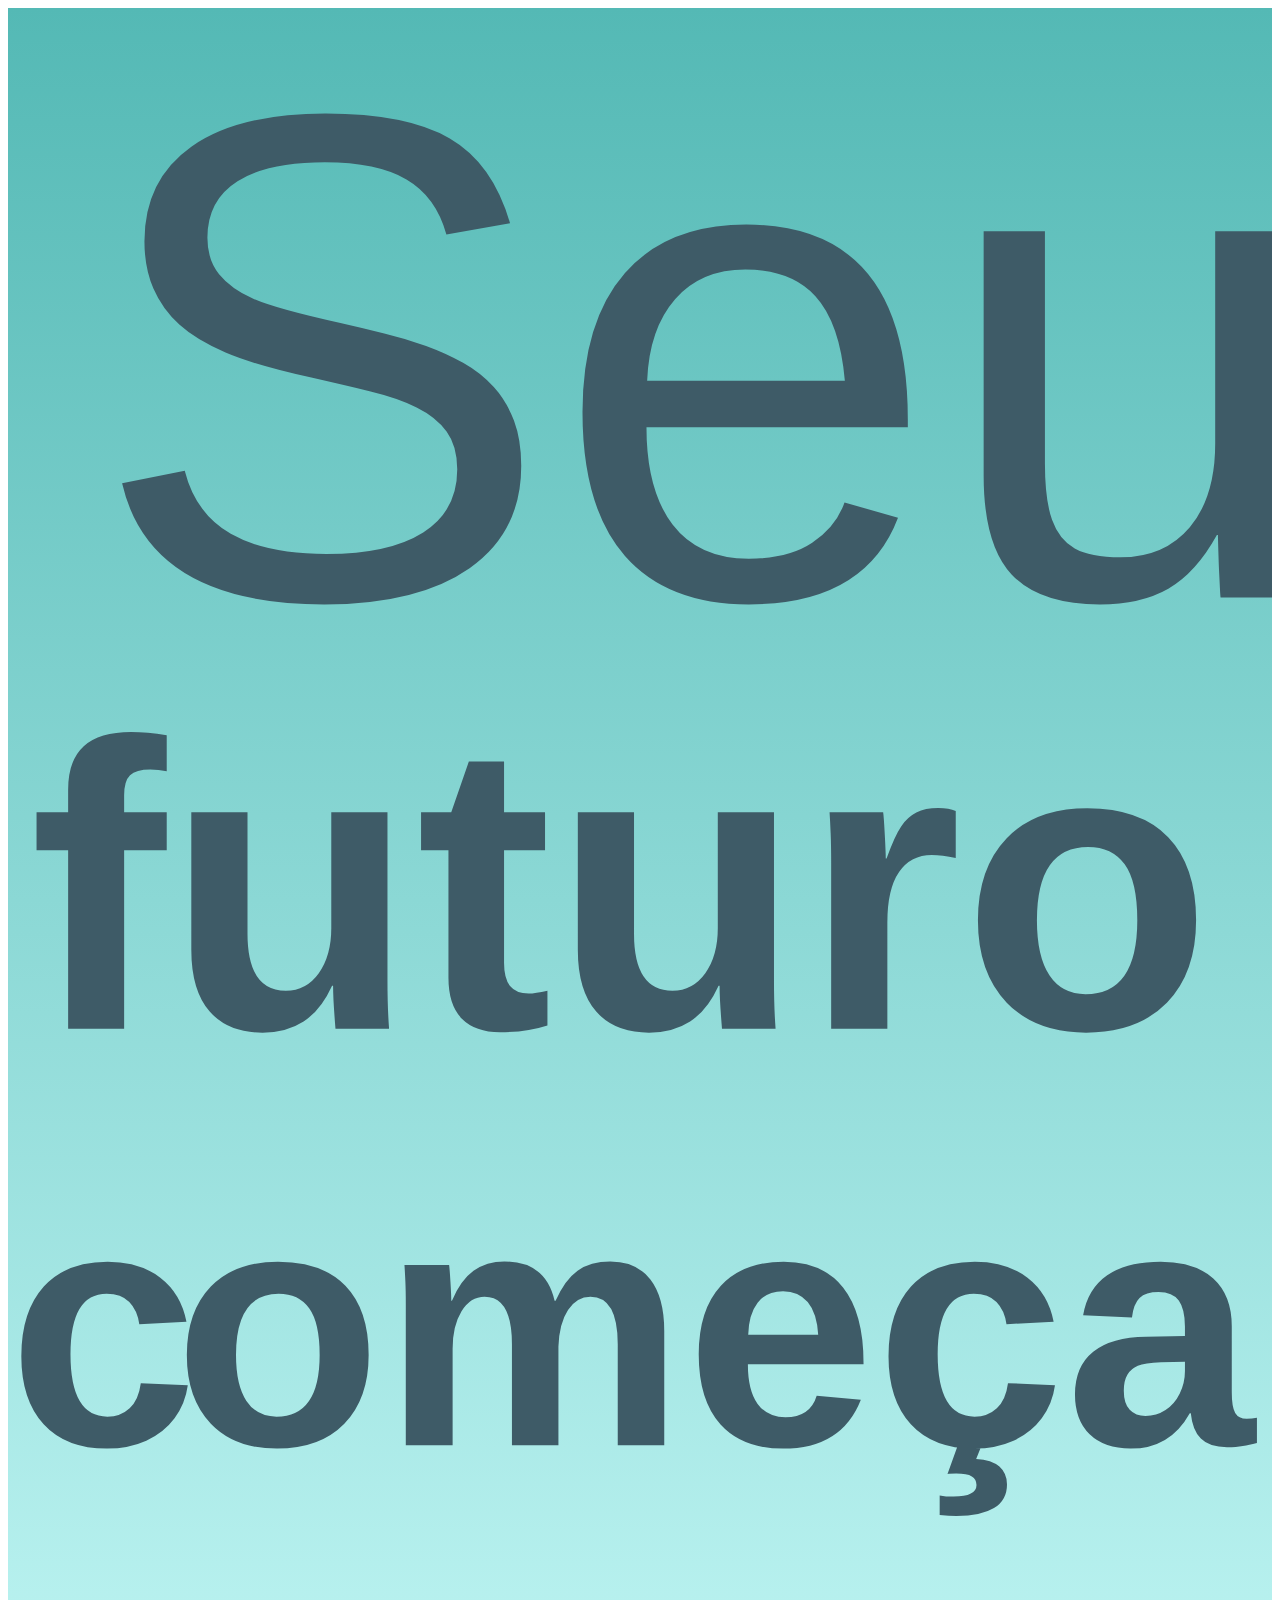
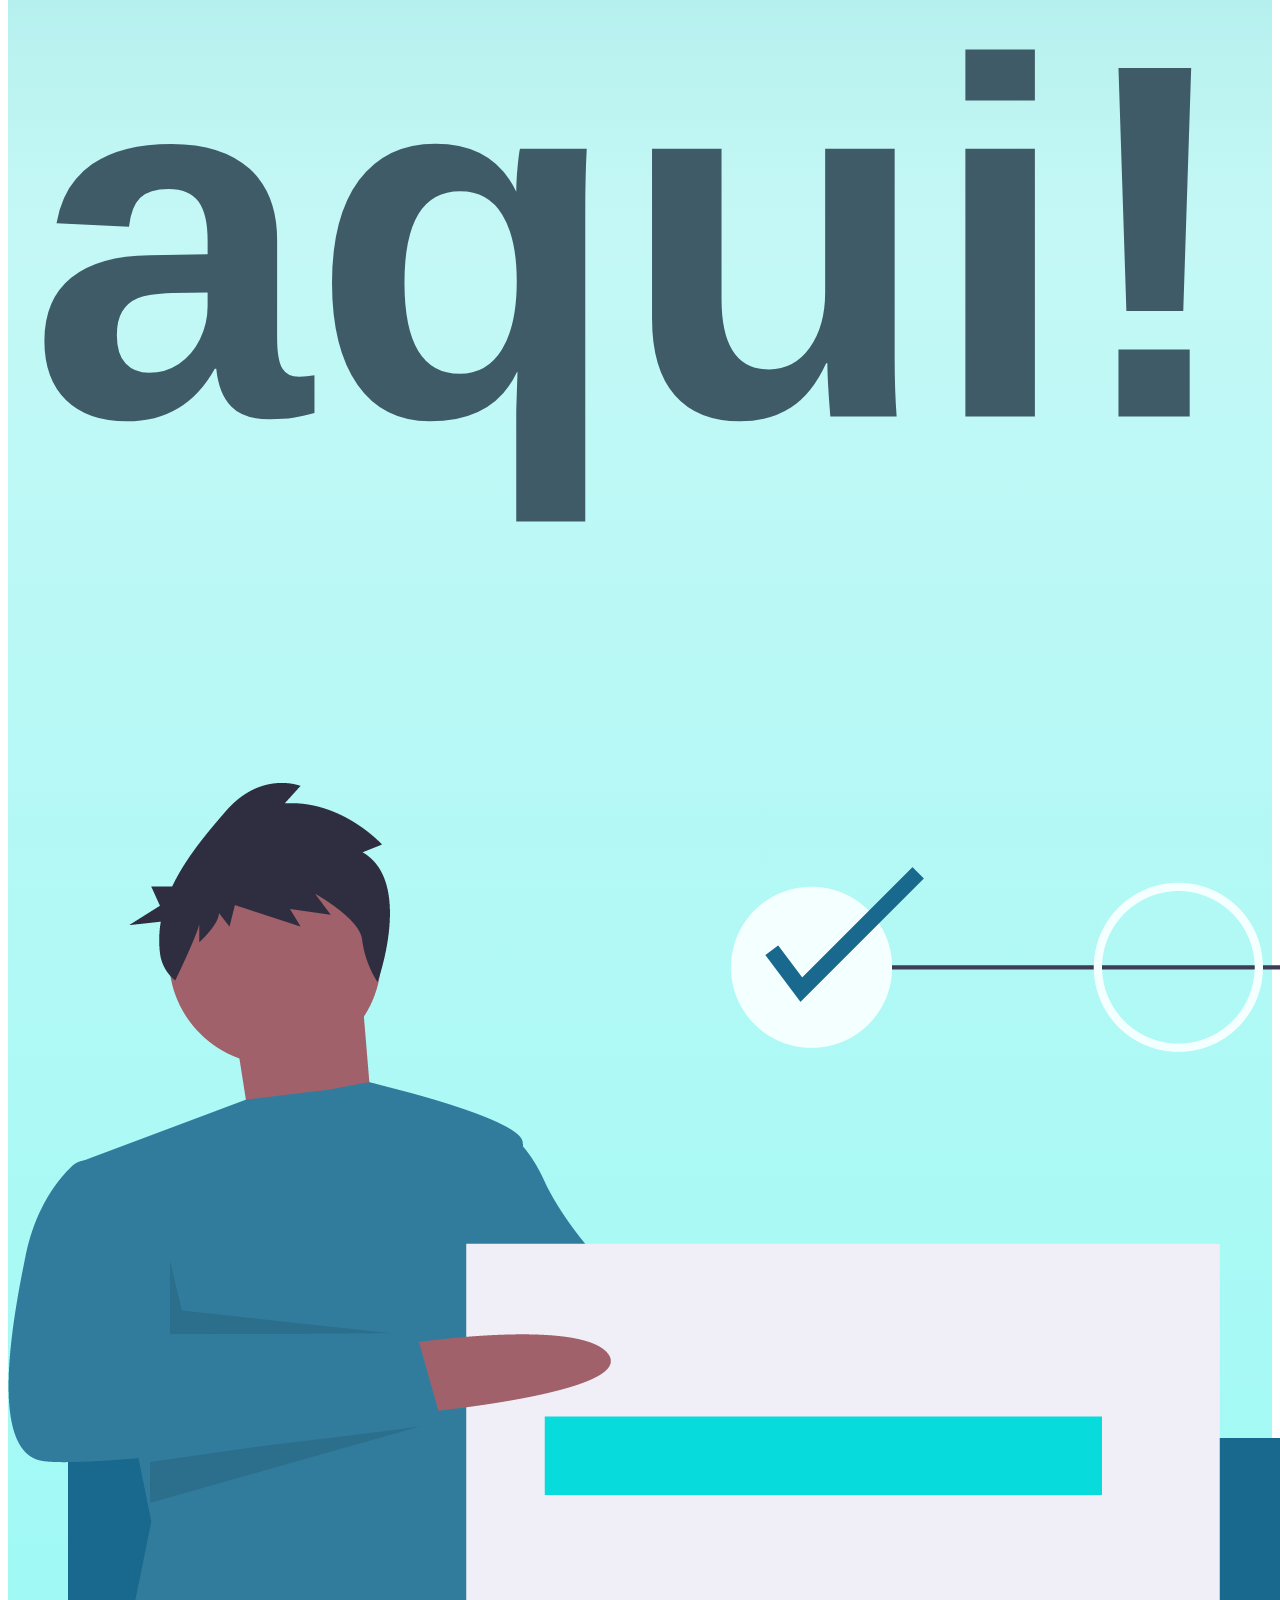
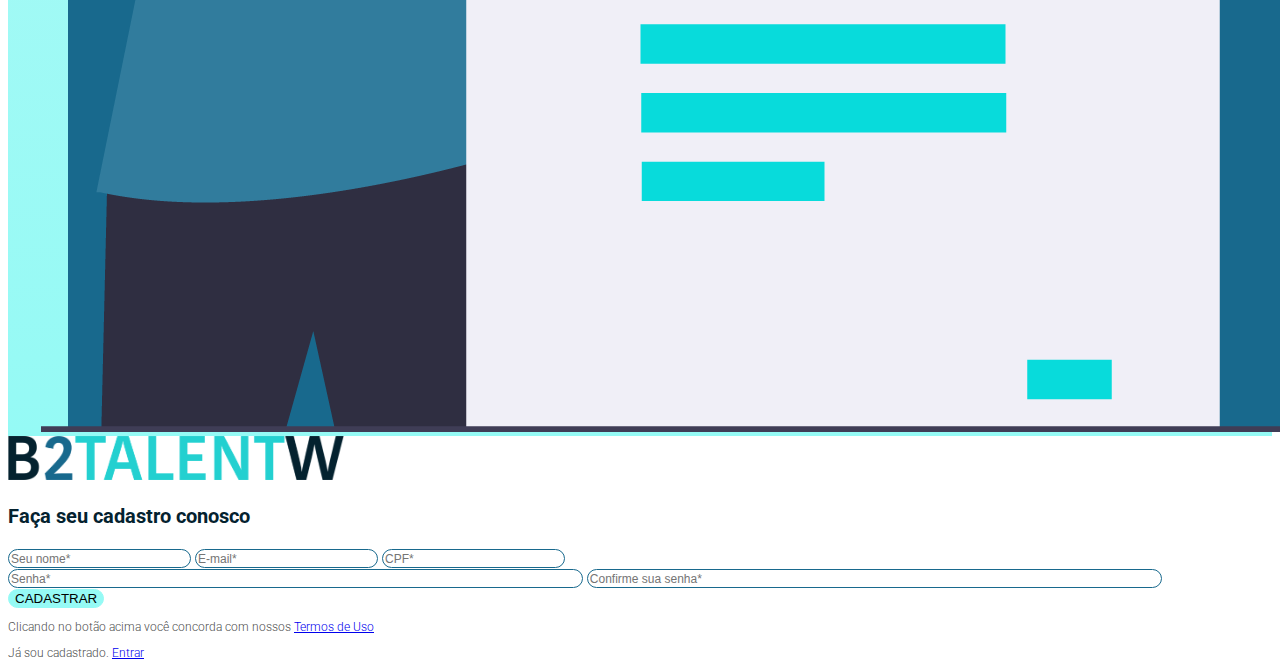
<file: pages/register.html>
<!DOCTYPE html>
<html lang="en">

<head>
  <meta charset="UTF-8">
  <meta name="viewport" content="width=device-width, initial-scale=1.0">
  <!-- Favicon -->
  <link rel="icon" type="image/png" href="http://www.google.com/s2/u/0/favicons?domain=b2wmarketplace.com.br/">
  <!-- Bootstrap CSS -->
  <link rel="stylesheet" href="https://cdn.jsdelivr.net/npm/bootstrap@4.5.3/dist/css/bootstrap.min.css"
    integrity="sha384-TX8t27EcRE3e/ihU7zmQxVncDAy5uIKz4rEkgIXeMed4M0jlfIDPvg6uqKI2xXr2" crossorigin="anonymous">
  <!-- Style CSS -->
  <link rel="stylesheet" href="../css/base.css">
  <title>Cadastro · B2TALENTW</title>
</head>

<body>
  <!-- Main -->
  <main>
    <!-- B2TALENTW -->
    <section class="vh-100">

      <div class="row mx-0 h-100">
        <div
          class="col-3 col-xl-2 d-none d-md-flex flex-column justify-content-center align-items-center bg-white-aqua-b2talentw">

          <div class="px-5 w-100">
            <img src="../img/register/frase.svg" alt="Seu futuro começa aqui" class="img-fluid">
          </div>

          <div class="mx-3">
            <img src="../img/register/icone_tela_login.png" alt="Inicio do Cadastro" class="img-fluid">
          </div>
        </div>
        <div class="col-12 col-md-9 col-xl-10 d-flex flex-column align-items-center justify-content-center">
          <div class="row h-100 w-100 justify-content-center align-items-center">

            <div class="col-12 col-sm-10 col-md-8 col-lg-6 d-flex flex-column align-items-center">
              <!-- Logo B2TALENTW -->
              <img class="b2talentw mb-2" src="../img/logo/novo_b2talentw.png" alt="Logo B2TALENTW">
              <!-- Logo B2TALENTW -->
              <p class="title-secondary font-weight-normal text-center">Faça seu cadastro conosco</p>

              <form class="d-flex flex-column align-items-center w-100" action="#">
                <input type="text" class="w-100 py-2 px-3 cadastro-input mb-4" name="usuario" placeholder="Seu nome*"
                  id="usuario" required>
                <input type="email" class="w-100 py-2 px-3 cadastro-input mb-4" name="email" placeholder="E-mail*"
                  id="email" required>
                <input type="text" class="w-100 py-2 px-3 cadastro-input mb-4" name="cpf" placeholder="CPF*" id="cpf"
                  required>
                <div class="d-flex flex-column flex-sm-row w-100 justify-content-between">
                  <input type="password" class="py-2 px-3 cadastro-input mb-4 mb-sm-0" name="senha" placeholder="Senha*"
                    required>
                  <input type="password" class="py-2 px-3 cadastro-input mb-4 mb-sm-0" name="senha2"
                    placeholder="Confirme sua senha*" required>
                </div>

                <input type="submit" class="w-100 py-3 px-3 cadastro-button mt-4" value="CADASTRAR">
              </form>
              <p class="cadastro-text mt-2">Clicando no botão acima você concorda com nossos <a href="#">Termos de
                  Uso</a></p>

              <p class="cadastro-text font-weight-bold mt-2">Já sou cadastrado. <a href="./login.html">Entrar</a></p>
            </div>

          </div>

        </div>
      </div>

    </section>
    <!-- B2TALENTW -->

  </main>
  <!-- Main -->

  <!-- Bootstrap JS -->
  <script src="https://code.jquery.com/jquery-3.5.1.slim.min.js"
    integrity="sha384-DfXdz2htPH0lsSSs5nCTpuj/zy4C+OGpamoFVy38MVBnE+IbbVYUew+OrCXaRkfj"
    crossorigin="anonymous"></script>
  <script src="https://cdn.jsdelivr.net/npm/popper.js@1.16.1/dist/umd/popper.min.js"
    integrity="sha384-9/reFTGAW83EW2RDu2S0VKaIzap3H66lZH81PoYlFhbGU+6BZp6G7niu735Sk7lN"
    crossorigin="anonymous"></script>
  <script src="https://cdn.jsdelivr.net/npm/bootstrap@4.5.3/dist/js/bootstrap.min.js"
    integrity="sha384-w1Q4orYjBQndcko6MimVbzY0tgp4pWB4lZ7lr30WKz0vr/aWKhXdBNmNb5D92v7s"
    crossorigin="anonymous"></script>

</body>

</html>
</file>
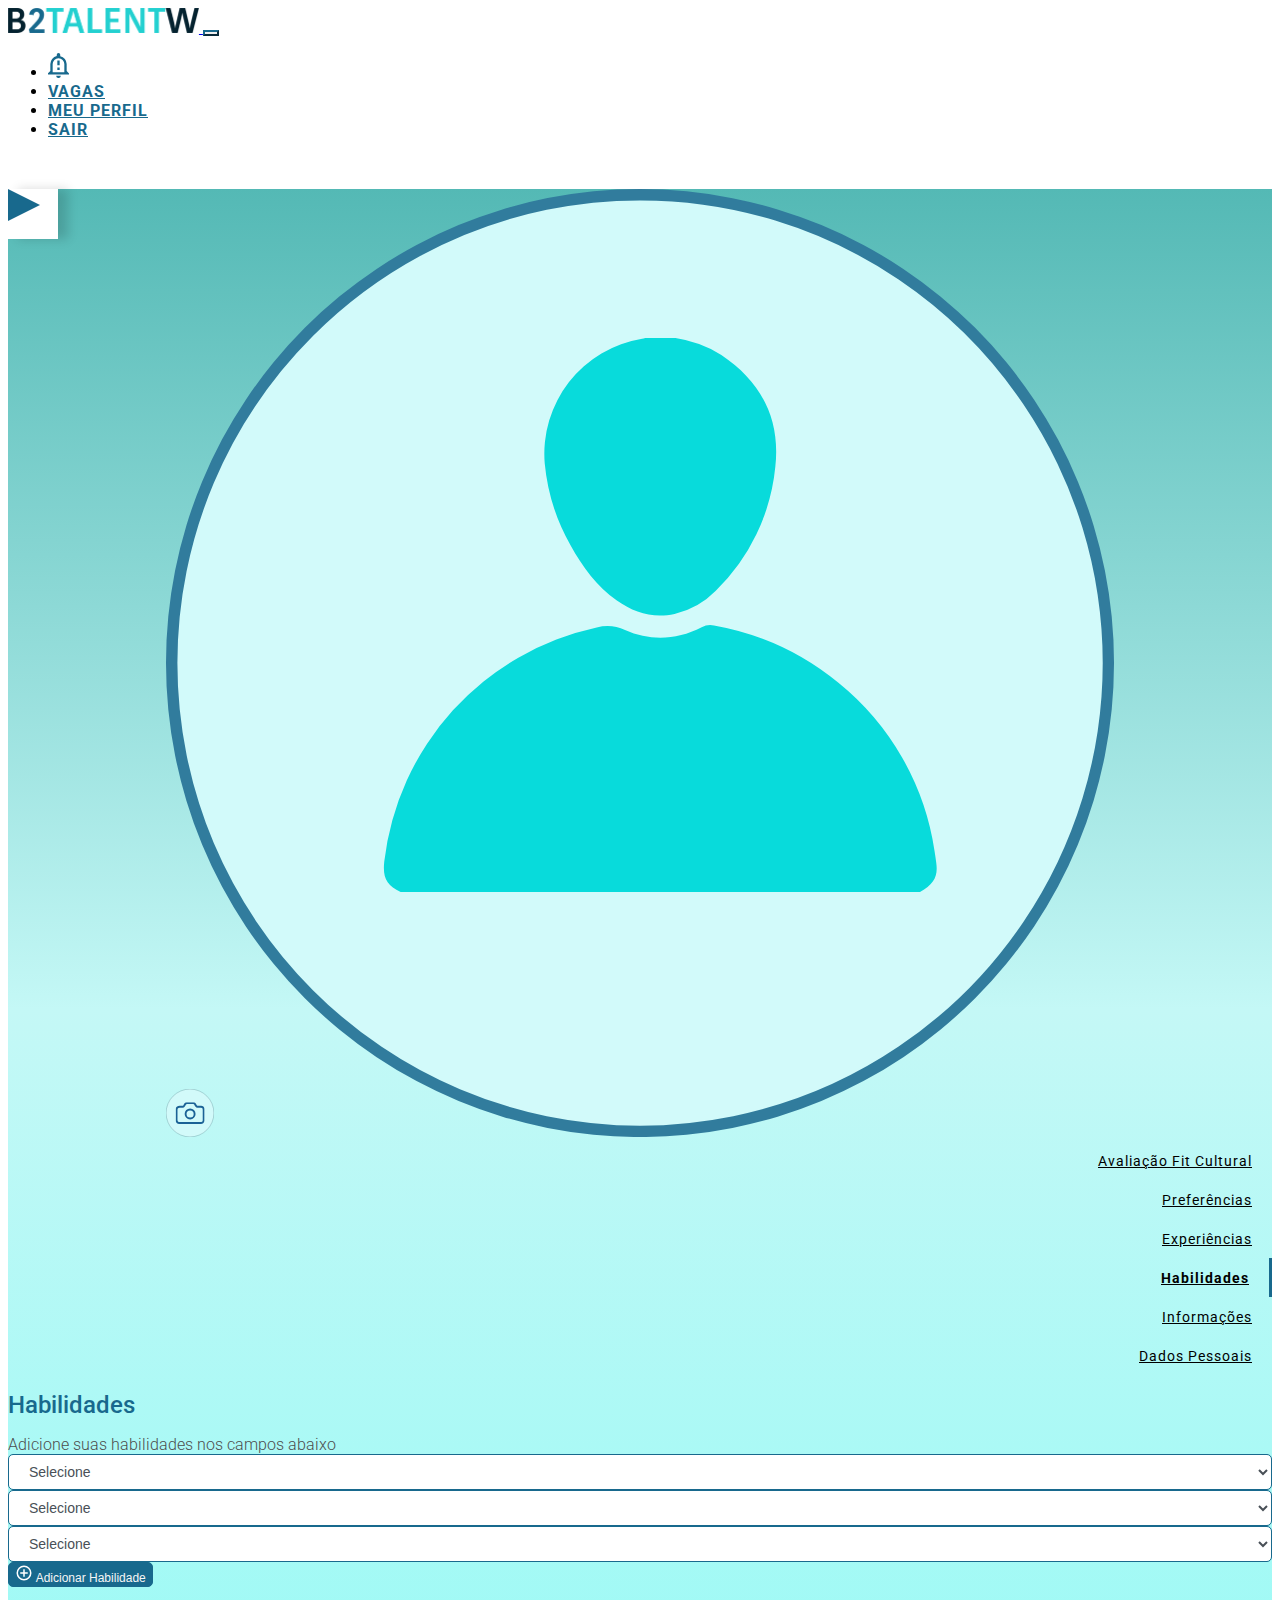
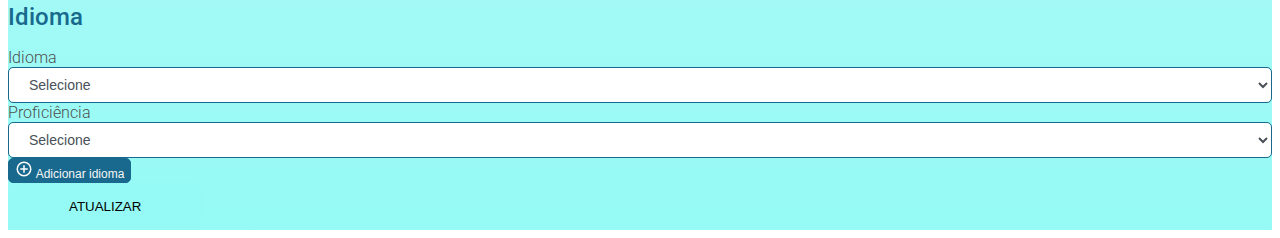
<file: pages/skills.html>
<!DOCTYPE html>
<html lang="en">

<head>
  <meta charset="UTF-8">
  <meta name="viewport" content="width=device-width, initial-scale=1.0">
  <!-- Favicon -->
  <link rel="icon" type="image/png" href="http://www.google.com/s2/u/0/favicons?domain=b2wmarketplace.com.br/">
  <!-- Bootstrap CSS -->
  <link rel="stylesheet" href="https://cdn.jsdelivr.net/npm/bootstrap@4.5.3/dist/css/bootstrap.min.css"
    integrity="sha384-TX8t27EcRE3e/ihU7zmQxVncDAy5uIKz4rEkgIXeMed4M0jlfIDPvg6uqKI2xXr2" crossorigin="anonymous">
  <!-- Style CSS -->
  <link rel="stylesheet" href="../css/base.css">
  <title>Habilidades · B2TALENTW</title>
</head>

<body>
  <!-- Header -->
  <header>
    <nav class="navbar navbar-expand-md fixed-top navbar-main-dark bg-white">

      <div class="container-lg px-0">
        <!-- Brand -->
        <a class="navbar-brand mr-0 pt-0" href="../index.html">
          <img src="../img/logo/novo_b2talentw.png" height="25" alt="Logo da B2TALENTW">
        </a>
        <!-- Brand -->
        <button class="navbar-toggler" type="button" data-toggle="collapse" data-target="#navbarSupportedContent"
          aria-controls="navbarSupportedContent" aria-expanded="false" aria-label="Toggle navigation">
          <span class="navbar-toggler-icon"></span>
        </button>

        <!-- Links -->
        <div class="collapse navbar-collapse" id="navbarSupportedContent">
          <ul class="navbar-nav w-100 justify-content-end">
            <li class="nav-item active">
              <a class="nav-link mr-0 mr-md-2" href="#">
                <img src="../img/perfil/icone_notificacoes.svg" height="25" alt="Icone de Notificações">
              </a>
            </li>
            <li class="nav-item">
              <a class="nav-link mr-0 mr-md-2" href="./jobs.html">VAGAS</a>
            </li>
            <li class="nav-item">
              <a class="nav-link mr-0 mr-md-2" href="./perfil.html">MEU PERFIL</a>
            </li>
            <li class="nav-item">
              <a class="nav-link mr-0 mr-md-2" href="../index.html">SAIR</a>
            </li>
          </ul>
        </div>
        <!-- Links -->
      </div>

    </nav>
  </header>
  <!-- Header -->

  <!-- Main -->
  <main class="bg-white-aqua-b2talentw">

    <div class="profile row py-4 mx-0 justify-content-center justify-content-lg-start container-xl px-0">

      <div class="col-12 col-lg-3 d-flex flex-column align-items-end mb-4 mb-lg-0">
        <div id="menu-button" class="menu-button d-flex justify-content-center align-items-center d-lg-none">
          <div class="seta"></div>
        </div>
        <div id="profile-menu" class="menu">
          <div class="photo">
            <img src="../img/perfil/icone_user.svg" alt="Foto de Perfil do Usuário">
            <a class="edit" href="#">
              <img src="../img/perfil/icone_editar_foto.svg" height="48" alt="Editar Foto de Perfil">
            </a>
          </div>
          <div class="option">
            <a href="./perfil.html">Avaliação Fit Cultural</a>
          </div>
          <div class="option">
            <a href="./preferences.html">Preferências</a>
          </div>
          <div class="option">
            <a href="./experiences.html">Experiências</a>
          </div>
          <div class="option selected">
            <a href="#">Habilidades</a>
          </div>
          <div class="option">
            <a href="#">Informações</a>
          </div>
          <div class="option">
            <a href="#">Dados Pessoais</a>
          </div>
        </div>
      </div>

      <div class="col-12 col-sm-10 col-md-8 px-3 px-sm-5 py-4 shadow bg-white">

        <form action="#">

          <div>
            <h1 class="title-primary font-weight-normal letter-space-0">Habilidades</h1>
            <div id="skills" class="py-3 w-100">
              <label for="skill1" class="text">Adicione suas habilidades nos campos abaixo</label>
              <select class="profile-edit mb-3" name="local" id="skill1">
                <option value="" selected disabled>Selecione</option>
                <option value="1">HTML e CSS</option>
                <option value="2">Javascript</option>
                <option value="1">React</option>
                <option value="2">Angular</option>
                <option value="3">Java</option>
                <option value="4">Java Spring</option>
                <option value="5">C#</option>
                <option value="6">C# ASP.NET</option>
                <option value="7">PHP</option>
                <option value="8">PHP Laravel</option>
              </select>
              <select class="profile-edit mb-3" name="local" id="skill2">
                <option value="" selected disabled>Selecione</option>
                <option value="1">HTML e CSS</option>
                <option value="2">Javascript</option>
                <option value="1">React</option>
                <option value="2">Angular</option>
                <option value="3">Java</option>
                <option value="4">Java Spring</option>
                <option value="5">C#</option>
                <option value="6">C# ASP.NET</option>
                <option value="7">PHP</option>
                <option value="8">PHP Laravel</option>
              </select>
              <select class="profile-edit mb-3" name="local" id="skill3">
                <option value="" selected disabled>Selecione</option>
                <option value="1">HTML e CSS</option>
                <option value="2">Javascript</option>
                <option value="1">React</option>
                <option value="2">Angular</option>
                <option value="3">Java</option>
                <option value="4">Java Spring</option>
                <option value="5">C#</option>
                <option value="6">C# ASP.NET</option>
                <option value="7">PHP</option>
                <option value="8">PHP Laravel</option>
              </select>
            </div>
          </div>

          <button id="add-skill" class="add-button px-3 py-2 d-flex align-items-center">
            <img class="mr-1" src="../img/perfil/icone_adicionar.svg" height="18" alt="Ícone Adicionar">
            Adicionar Habilidade
          </button>


          <div id="languages" class="mt-5">
            <h1 class="title-primary font-weight-normal letter-space-0">Idioma</h1>
            <div class="py-3 w-100 row mx-0">
              <div class="col-12 col-md-6 px-0 pr-md-3">
                <label for="language1" class="text">Idioma</label>
                <select class="profile-edit" name="local" id="language1">
                  <option value="" selected disabled>Selecione</option>
                  <option value="1">Embu das Artes</option>
                  <option value="2">São Paulo</option>
                  <option value="3">Campinas</option>
                  <option value="4">Osasco</option>
                  <option value="5">Taboão da Serra</option>
                  <option value="6">Santo André</option>
                  <option value="7">São Caetano</option>
                  <option value="8">Carapicuíba</option>
                </select>
              </div>

              <div class="col-12 col-md-6 px-0 pl-md-3">
                <label for="level1" class="text">Proficiência</label>
                <select class="profile-edit" name="local" id="level1">
                  <option value="" selected disabled>Selecione</option>
                  <option value="1">Iniciante</option>
                  <option value="2">Básico</option>
                  <option value="3">Intermediário</option>
                  <option value="4">Pós-Intermediário</option>
                  <option value="5">Avançado</option>
                  <option value="6">Proficiente</option>
                </select>
              </div>
            </div>
          </div>

          <button id="add-language" class="add-button px-3 py-2 d-flex align-items-center">
            <img class="mr-1" src="../img/perfil/icone_adicionar.svg" height="18" alt="Ícone Adicionar">
            Adicionar idioma
          </button>

          <div class="w-100 d-flex justify-content-center">
            <input class="profile-submit my-4 font-weight-bold" type="submit" value="ATUALIZAR">
          </div>
        </form>

      </div>

    </div>

  </main>
  <!-- Main -->

  <!-- Bootstrap JS -->
  <script src="https://code.jquery.com/jquery-3.5.1.slim.min.js"
    integrity="sha384-DfXdz2htPH0lsSSs5nCTpuj/zy4C+OGpamoFVy38MVBnE+IbbVYUew+OrCXaRkfj"
    crossorigin="anonymous"></script>
  <script src="https://cdn.jsdelivr.net/npm/popper.js@1.16.1/dist/umd/popper.min.js"
    integrity="sha384-9/reFTGAW83EW2RDu2S0VKaIzap3H66lZH81PoYlFhbGU+6BZp6G7niu735Sk7lN"
    crossorigin="anonymous"></script>
  <script src="https://cdn.jsdelivr.net/npm/bootstrap@4.5.3/dist/js/bootstrap.min.js"
    integrity="sha384-w1Q4orYjBQndcko6MimVbzY0tgp4pWB4lZ7lr30WKz0vr/aWKhXdBNmNb5D92v7s"
    crossorigin="anonymous"></script>

  <script src="../js/main.js"></script>

</body>

</html>
</file>
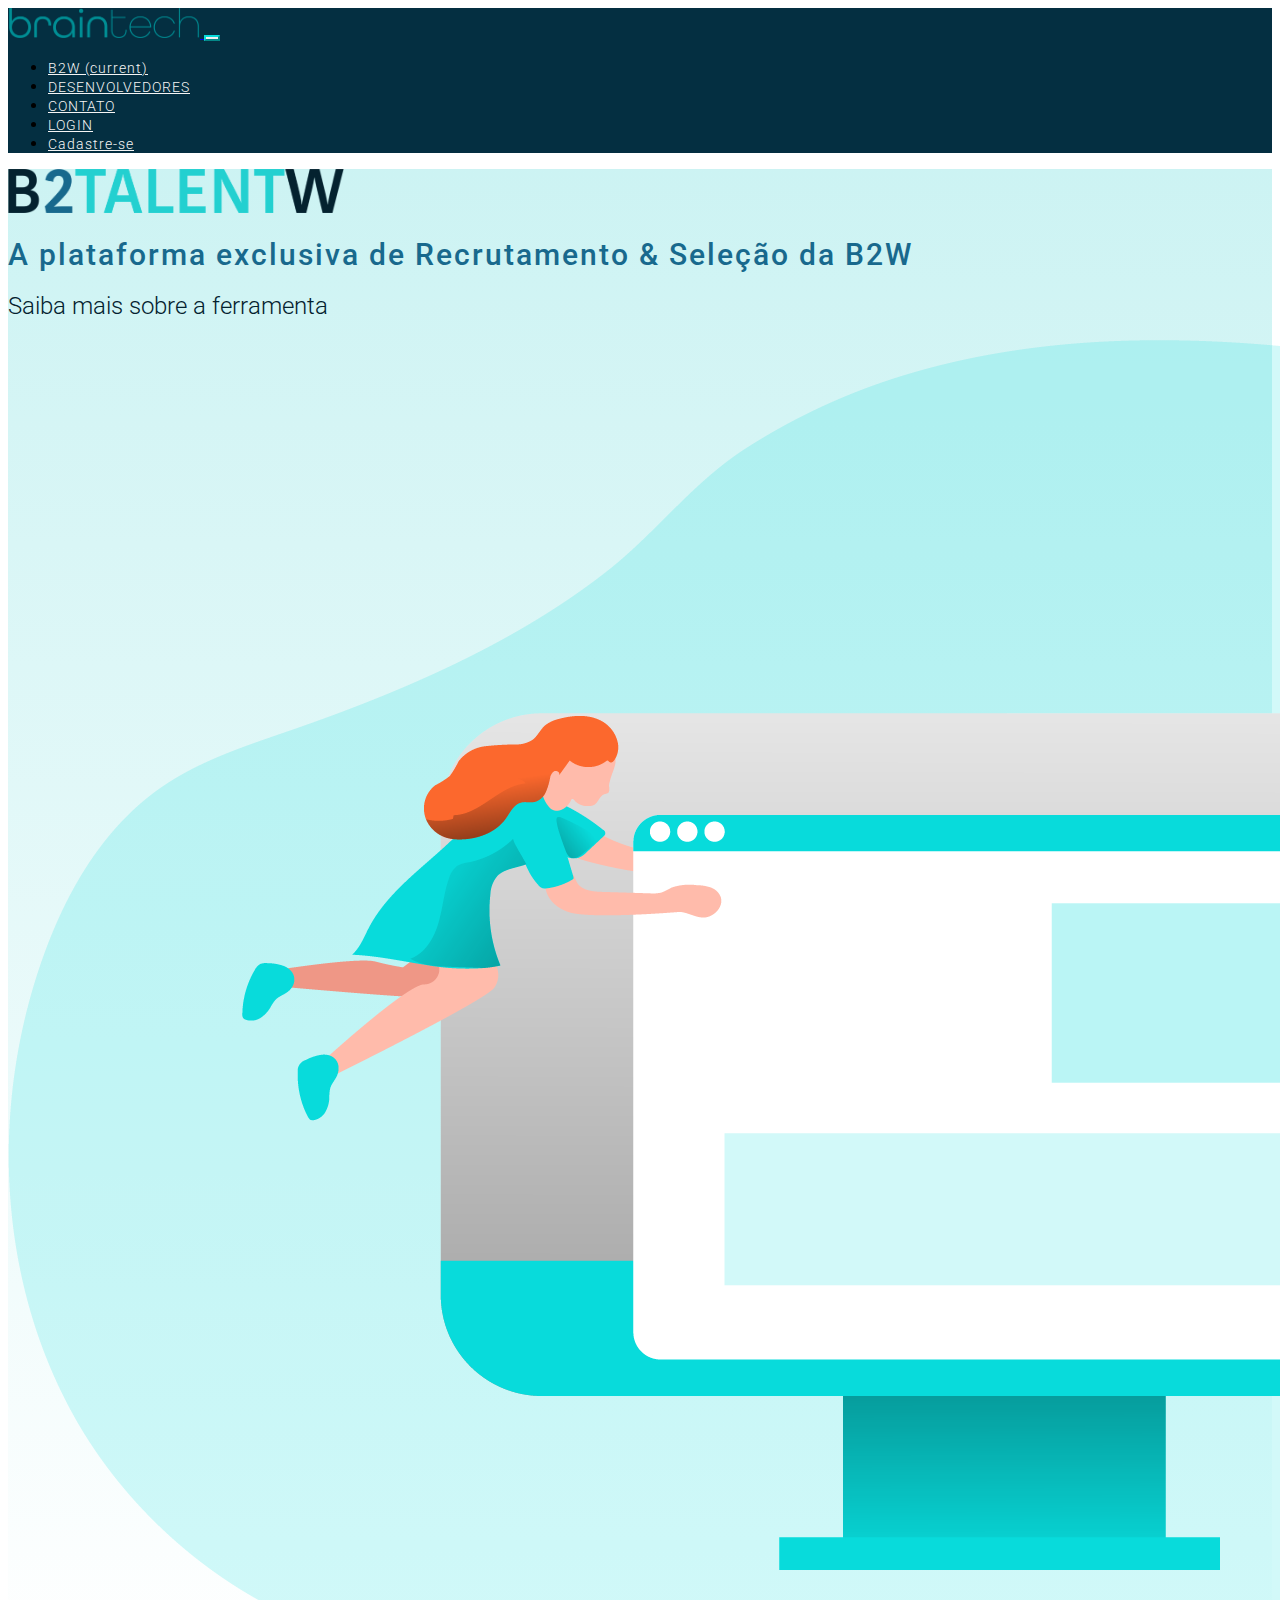
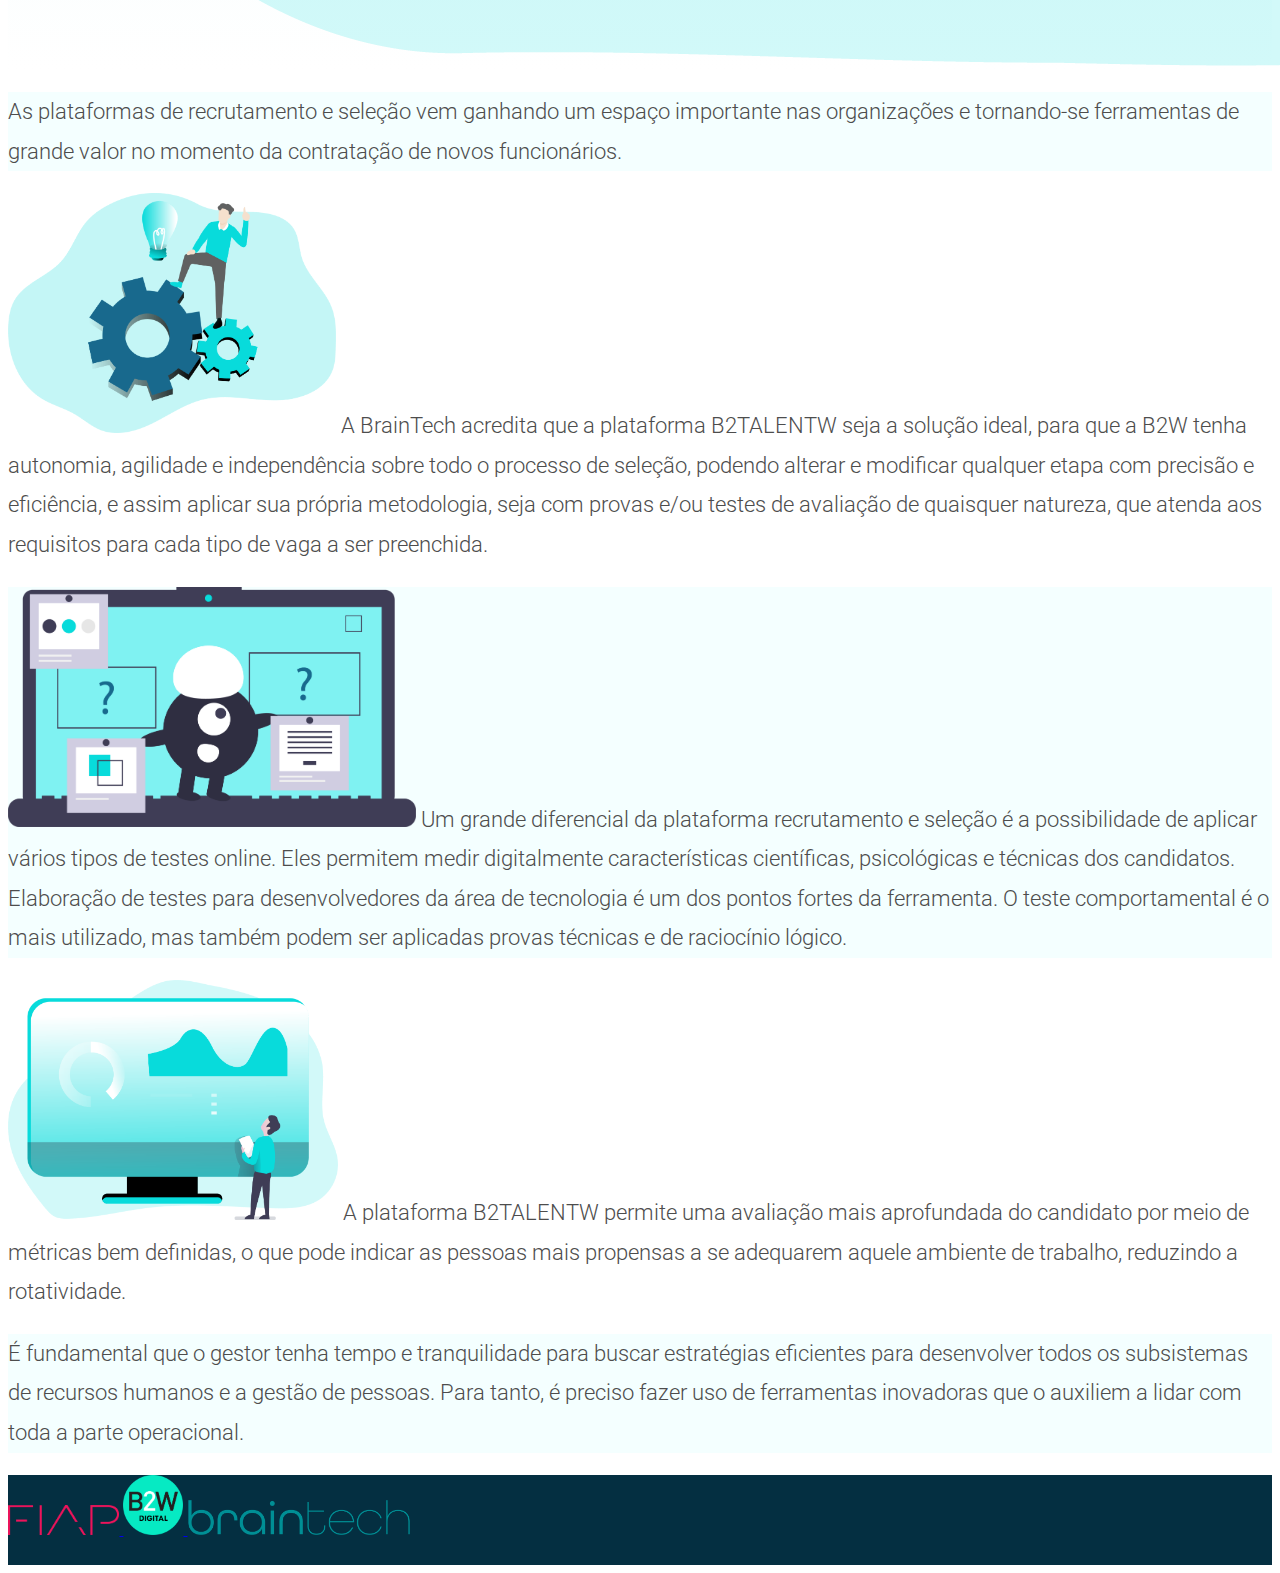
<file: pages/sobre.html>
<!DOCTYPE html>
<html lang="en">

<head>
  <meta charset="UTF-8">
  <meta name="viewport" content="width=device-width, initial-scale=1.0">
  <!-- Favicon -->
  <link rel="icon" type="image/png" href="http://www.google.com/s2/u/0/favicons?domain=b2wmarketplace.com.br/">
  <!-- Bootstrap CSS -->
  <link rel="stylesheet" href="https://cdn.jsdelivr.net/npm/bootstrap@4.5.3/dist/css/bootstrap.min.css"
    integrity="sha384-TX8t27EcRE3e/ihU7zmQxVncDAy5uIKz4rEkgIXeMed4M0jlfIDPvg6uqKI2xXr2" crossorigin="anonymous">
  <!-- Style CSS -->
  <link rel="stylesheet" href="../css/base.css">
  <title>Sobre · B2TALENTW</title>
</head>

<body>
  <!-- Header -->
  <header>
    <nav class="navbar navbar-expand-md fixed-top navbar-main bg-main">

      <div class="container-lg px-0">
        <!-- Brand -->
        <a class="navbar-brand mr-0 pt-0" href="../index.html">
          <img src="../img/logo/novo_braintech.png" height="30" alt="Logo da Braintech">
        </a>
        <!-- Brand -->
        <button class="navbar-toggler" type="button" data-toggle="collapse" data-target="#navbarSupportedContent"
          aria-controls="navbarSupportedContent" aria-expanded="false" aria-label="Toggle navigation">
          <span class="navbar-toggler-icon"></span>
        </button>

        <!-- Links -->
        <div class="collapse navbar-collapse" id="navbarSupportedContent">
          <ul class="navbar-nav w-100 justify-content-end">
            <li class="nav-item active">
              <a class="nav-link mr-0 mr-md-2" href="./parceira.html">B2W <span class="sr-only">(current)</span></a>
            </li>
            <li class="nav-item">
              <a class="nav-link mr-0 mr-md-2" href="./desenvolvedores.html">DESENVOLVEDORES</a>
            </li>
            <li class="nav-item">
              <a class="nav-link mr-0 mr-md-2" href="#">CONTATO</a>
            </li>
            <li class="nav-item">
              <a class="nav-link mr-0 mr-md-2" href="./login.html">LOGIN</a>
            </li>
            <li class="nav-item">
              <a class="btn btn-outline-main px-4 my-2 my-md-0 mr-2" href="./register.html">Cadastre-se</a>
            </li>
          </ul>
        </div>
        <!-- Links -->
      </div>

    </nav>
  </header>
  <!-- Header -->

  <!-- Main -->
  <main>
    <!-- B2TALENTW -->
    <section class="main vh-100 bg-white-aqua-0deg d-flex flex-column align-items-center justify-content-center">
      <!-- Logo B2TALENTW -->
      <img class="b2talentw mb-5" src="../img/logo/novo_b2talentw.png" alt="Logo B2TALENTW">
      <!-- Logo B2TALENTW -->

      <!-- Inicio Linha -->
      <div class="row mx-0 justify-content-center">
        <!-- coluna 1 -->
        <div class="col-10 col-md-5 px-0 d-flex flex-column justify-content-center mb-3 mb-md-0">
          <h1 class="title-primary letter-space-2 text-center text-md-left">A plataforma exclusiva de Recrutamento &
            Seleção da B2W
          </h1>
          <h2 class="title-secondary text-center text-md-left">Saiba mais sobre a ferramenta</h2>
        </div>
        <!-- coluna 1 -->

        <!-- coluna 2 -->
        <div class="col-6 col-md-5 pl-md-5">
          <img src="../img/sobre/icon_1.png" alt="Sobre a plataforma de Recrutamento" class="img-fluid">
        </div>
        <!-- coluna 2 -->

      </div>
      <!-- Inicio Linha -->

    </section>
    <!-- B2TALENTW -->

    <!-- paragrafo 1 -->
    <section class="bg-aqua py-5">
      <div class="row mx-0 justify-content-center">
        <div class="col-12 col-md-10">
          <p class="text line-height-big text-big m-0">
            As plataformas de recrutamento e seleção vem ganhando um espaço importante nas
            organizações e tornando-se ferramentas de grande valor no momento da contratação
            de novos funcionários.
          </p>
        </div>
      </div>
    </section>
    <!-- paragrafo 1 -->

    <!-- paragrafo 2 -->
    <section class="py-5">
      <div class="row mx-0 justify-content-center">

        <div class="col-12 col-md-10">
          <p class="text line-height-big text-big m-0">
            <img class="img-about mx-auto mb-3 mb-md-0 pr-3 d-block float-none float-md-left"
              src="../img/sobre/icon_2.png" alt="O Homem com uma ideia">
            A BrainTech acredita que a plataforma B2TALENTW seja a solução ideal, para que a
            B2W tenha autonomia, agilidade e independência sobre todo o processo de seleção,
            podendo alterar e modificar qualquer etapa com precisão e eficiência, e assim aplicar sua própria
            metodologia, seja com provas e/ou testes de avaliação de quaisquer natureza, que atenda aos requisitos para
            cada tipo de vaga a ser preenchida.
          </p>
        </div>

      </div>
    </section>
    <!-- paragrafo 2 -->

    <!-- paragrafo 3 -->
    <section class="bg-aqua py-5">
      <div class="row mx-0 justify-content-center">

        <div class="col-12 col-md-10">
          <p class="text line-height-big text-big m-0">
            <img class="img-about mx-auto mb-3 mb-md-0 pl-3 d-block float-none float-md-right"
              src="../img/sobre/icon_3.png" alt="Possibilidades da Plataforma">
            Um grande diferencial da plataforma recrutamento
            e seleção é a possibilidade de aplicar vários tipos de
            testes online. Eles permitem medir digitalmente características científicas, psicológicas e técnicas dos
            candidatos. Elaboração de testes para desenvolvedores da área de tecnologia é um dos pontos fortes da
            ferramenta. O teste comportamental é o mais utilizado, mas também podem ser aplicadas provas técnicas e de
            raciocínio lógico.
          </p>
        </div>

      </div>
    </section>
    <!-- paragrafo 3 -->

    <!-- paragrafo 4 -->
    <section class="py-5">
      <div class="row mx-0 justify-content-center">

        <div class="col-12 col-md-10">
          <p class="text line-height-big text-big m-0">
            <img class="img-about mx-auto mb-3 mb-md-0 pr-3 d-block float-none float-md-left"
              src="../img/sobre/icon_4.png" alt="Pessoa contemplando a plataforma">
            A plataforma B2TALENTW permite uma avaliação mais aprofundada do candidato por meio de métricas bem
            definidas, o que pode indicar as pessoas mais propensas a se adequarem aquele ambiente de trabalho,
            reduzindo a rotatividade.
          </p>
        </div>

      </div>
    </section>
    <!-- paragrafo 4 -->

    <!-- paragrafo 5 -->
    <section class="bg-aqua py-5">
      <div class="row mx-0 justify-content-center">

        <div class="col-12 col-md-10">
          <p class="text line-height-big text-big m-0">
            É fundamental que o gestor tenha tempo e tranquilidade para buscar estratégias eficientes para desenvolver
            todos os subsistemas de recursos humanos e a gestão de pessoas. Para tanto, é preciso fazer uso de
            ferramentas inovadoras que o auxiliem a lidar com toda a parte operacional.
          </p>
        </div>

      </div>
    </section>
    <!-- paragrafo 5 -->

  </main>
  <!-- Main -->

  <!-- Footer -->
  <footer class="bg-main">
    <div class="container-fluid px-2 px-sm-3 py-2">
      <div class="logo-footer d-flex align-items-center justify-content-between justify-content-sm-around">

        <!-- Logo Fiap -->
        <a href="https://www.fiap.com.br/">
          <img src="../img/logo/fiap.png" class="logo-img-fiap" alt="Logo da Fiap">
        </a>
        <!-- Logo Fiap -->

        <!-- Logo B2W -->
        <a href="https://www.b2wmarketplace.com.br/">
          <img src="../img/logo/b2w.png" class="logo-img-b2w" alt="Logo da B2W">
        </a>
        <!-- Logo B2W -->

        <!-- Logo Braintech -->
        <a href="./desenvolvedores.html">
          <img src="../img/logo/novo_braintech.png" class="logo-img-brain" alt="Logo da Braintech">
        </a>
        <!-- Logo Braintech -->

      </div>
    </div>
  </footer>
  <!-- Footer -->

  <!-- Bootstrap JS -->
  <script src="https://code.jquery.com/jquery-3.5.1.slim.min.js"
    integrity="sha384-DfXdz2htPH0lsSSs5nCTpuj/zy4C+OGpamoFVy38MVBnE+IbbVYUew+OrCXaRkfj"
    crossorigin="anonymous"></script>
  <script src="https://cdn.jsdelivr.net/npm/popper.js@1.16.1/dist/umd/popper.min.js"
    integrity="sha384-9/reFTGAW83EW2RDu2S0VKaIzap3H66lZH81PoYlFhbGU+6BZp6G7niu735Sk7lN"
    crossorigin="anonymous"></script>
  <script src="https://cdn.jsdelivr.net/npm/bootstrap@4.5.3/dist/js/bootstrap.min.js"
    integrity="sha384-w1Q4orYjBQndcko6MimVbzY0tgp4pWB4lZ7lr30WKz0vr/aWKhXdBNmNb5D92v7s"
    crossorigin="anonymous"></script>

</body>

</html>
</file>
<file: css/base.css>
/* Roboto */
@import url('https://fonts.googleapis.com/css2?family=Roboto:wght@300;400;500;700&display=swap');

:root {
  --text-light: #F5F5F5;
  --text-primary: #4D4D4D;
  --title-primary: #18698D;
  --title-secondary: #04222F;
  --aqua: #08DBDB;
  --light-aqua: #95FAF5;
  --bg-main: #042F41;
  --blue: #065BC0;
  --blue-border: #18698D;
}

body {
  font-family: 'Roboto', sans-serif;
}

main.bg-white-aqua-b2talentw, main.bg-jobs {
  margin-top: 50px;
}

.vh-75 {
  height: 75vh;
}

.bg-main {
  background-color: var(--bg-main);
}

.bg-grey {
  background-color: #FAFAFA;
}

.bg-aqua {
  background-color: #F4FFFF;
}

.bg-white-aqua-30deg {
  background-image: linear-gradient(30deg,#fff 0%, #B3EDED 100%);
}

.bg-white-aqua-0deg {
  background-image: linear-gradient(0deg,#fff 0%, #B3EDED 150%);
}

.bg-white-aqua-b2talentw {
  background-image: linear-gradient(0deg,#95FAF5 0%, #C4F8F6 50%, #54B9B5 100%);
}

.bg-jobs {
  background-image: url('../img/perfil/bg-jobs.png');
  background-size: cover;
  background-repeat: no-repeat;
  background-position: center;
}

/* LIGHT NAVBAR */
.navbar-main-dark .nav-item a {
  color: var(--title-primary);
  font-weight: 700;
  letter-spacing: 1px;
  font-size: 16px;
}

.navbar-main-dark .navbar-toggler {
  color: rgba(255, 255, 255, .5);
  border-color: var(--title-primary);
}

.navbar-main-dark .navbar-toggler-icon {
  background-image: url("data:image/svg+xml,%3csvg xmlns='http://www.w3.org/2000/svg' width='30' height='30' viewBox='0 0 30 30'%3e%3cpath stroke='rgba%280, 0, 0, 0.5%29' stroke-linecap='round' stroke-miterlimit='10' stroke-width='2' d='M4 7h22M4 15h22M4 23h22'/%3e%3c/svg%3e");
}
/* LIGHT NAVBAR */

/* DARK NAVBAR */
.navbar-main .nav-item a {
  color: var(--text-light);
  font-weight: 300;
  letter-spacing: 1px;
  font-size: 14px;
}

.navbar-main .nav-item .nav-link {
  position: relative;
}

.navbar-main .nav-item .nav-link:after {    
  bottom: 0;
  content: "";
  display: inline-block;
  height: 2px;
  left: 50%;
  position: absolute;
  background: #fff;
  transition: width 0.3s ease 0s, left 0.3s ease 0s;
  width: 0;
}

.navbar-main .nav-item .nav-link:hover:after { 
  width: 100%; 
  left: 0; 
}

.navbar-main .navbar-toggler {
  color: rgba(255, 255, 255, .5);
  border-color: var(--aqua);
}

.navbar-main .navbar-toggler-icon {
  background-image: url("data:image/svg+xml,%3csvg xmlns='http://www.w3.org/2000/svg' width='30' height='30' viewBox='0 0 30 30'%3e%3cpath stroke='rgba%28255, 255, 255, 0.5%29' stroke-linecap='round' stroke-miterlimit='10' stroke-width='2' d='M4 7h22M4 15h22M4 23h22'/%3e%3c/svg%3e");
}
/* DARK NAVBAR */

.btn-outline-main {
  border-color: var(--aqua);
}

.btn-outline-main:hover {
  background-color: var(--aqua);
}

.border-main {
  border-color: var(--title-primary) !important;
  border-width: 3px !important;
}

.title-primary {
  font-size: 24px;
  font-weight: 500;
  letter-spacing: 2px;
  color: var(--title-primary);
}

.title-secondary {
  font-size: 20px;
  font-weight: 700;
  color: var(--title-secondary);
}

.border-main + .title-secondary {
  font-size: 28px;
  font-weight: 300;
}

.text {
  font-size: 14px;
  font-weight: 300;
  color: var(--text-primary);
  line-height: 1.2;
}

.text-big {
  font-size: 16px;
}

.line-height-big {
  line-height: 1.8;;
}

.letter-space-0 {
  letter-spacing: normal;
}

.logo-img-fiap {
  height: 30px;
}

.logo-img-b2w {
  height: 60px;
}

.logo-img-brain {
  height: 35px;
}

.logo-footer {
  height: 10vh;
}

/* PÁGINA SOBRE */
.main .col-10 .title-primary {
  font-size: 30px;
}

.main .col-10 .title-secondary {
  font-size: 24px;
  font-weight: 300;
}

.b2talentw {
  height: 32px;
}

.img-about {
  height: 160px;
}
/* PÁGINA SOBRE */

/* PÁGINA PARCEIRA */
.main .title-secondary {
  font-size: 26px;
}

.main h2.text-big {
  font-size: 20px;
}

.img-b2w {
  height: 100px;
}

.b2w-plot {
  width: 100%;
  height: auto;
}
/* PÁGINA PARCEIRA */

/* PÁGINA DESENVOLVEDORES */
.img-team {
  height: 36px;
}

.developer {
  border-radius: 36px;
  background-color: #F5F5F5;
  width: 100%;
  margin-bottom: 5rem;
  position: relative;
}

.developer .photo {
  width: 100px;
  position: absolute;
  transform: translate(-50%, -50%);
}

.developer .photo.left, .developer .photo.right {
  left: 50%;
  top: 0px;
}

.developer .ml, .developer .mr {
  margin-left: 0px;
  margin-right: 0px;
}
/* PÁGINA DESENVOLVEDORES */

/* PÁGINA REGISTER */
.cadastro-text a:hover {
  text-decoration: none;
}

.cadastro-text {
  font-size: 12px;
  font-weight: 300;
  color: var(--text-primary);
}

.cadastro-input {
  border: 1px var(--title-primary) solid;
  border-radius: 15px;
  display: inline-block;
}

.cadastro-input::placeholder {
  font-size: 12px;
}

input[type=password].cadastro-input {
  width: 45%;
}

.cadastro-input:focus {
  outline: none;
  border: 1px var(--aqua) solid;
}

.cadastro-button {
  border-radius: 20px;
  border: 1px var(--light-aqua) solid;
  background-color: var(--light-aqua);
}

.cadastro-button:hover {
  border-radius: 20px;
  border: 1px var(--aqua) solid;
  color: var(--text-light);
  background-color: var(--aqua);
}

.cadastro-button:focus {
  outline: none;
  border: 1px var(--aqua) solid;
}
/* PÁGINA REGISTER */

/* PÁGINA EDITAR PERFIL */
.profile {
  position: relative;
}

.menu-button {
  position: absolute;
  top: 0;
  left: 0px;
  width: 50px;
  height: 50px;
  z-index: 150;
  background-color: white;
  box-shadow: 10px 0 10px 0 rgba(0, 0, 0, .15);
  transition: all 500ms cubic-bezier(0.7, 0, 0.2, 1);
}

.menu-button.show {
  left: 250px;
}

.profile .menu {
  position: absolute;
  padding: 20px;
  width: 250px;
  background-color: #fff;
  z-index: 100;
  top: 0;
  left: -250px;
  box-shadow: 0 4px 20px 0 rgba(0, 0, 0, .2);
  transition: left 500ms cubic-bezier(0.7, 0, 0.2, 1);
}

.profile .menu.show {
  left:0;
}

.seta {
  width: 0; 
  height: 0; 
  border-top: 16px solid transparent;
  border-bottom: 16px solid transparent;
  border-left: 32px solid var(--title-primary);
}

.profile .photo {
  width: 75%;
  margin-right: auto;
  margin-left: auto;
  position: relative;
}

.profile .photo .edit {
  position: absolute;
  bottom: 0;
  left:0;
}

.profile .option {
  padding: 10px 20px;
}

.profile .option.selected {
  border-right: 3px var(--blue-border) solid;
}

.profile .option a {
  color: #000000;
  letter-spacing: 1px;
  font-size: 14px;
  display: inline-block;
  text-align: right;
  width: 100%;
}

.profile .option a:hover {
  text-decoration: none;
}

.profile .option.selected a {
  font-weight: 700;
}

.profile-edit {
  display: block;
  width: 100%;
  height: auto;
  padding: .5rem 1rem;
  font-size: 14px;
  font-weight: 400;
  line-height: 1.5;
  color: #495057;
  background-color: #fff;
  background-clip: padding-box;
  border: 1px solid var(--blue-border);
  border-radius: 5px;
  overflow: auto;
  resize: none;
}

input[type=date].profile-edit {
  width: auto;
}

.profile-edit:focus {
  border-color: var(--blue-border);
  outline: 0;
  box-shadow: 0 0 0 0.2rem rgba(0,123,255,.2);
}

.profile-submit {
  border-radius: 10px;
  border: 1px var(--light-aqua) solid;
  background-color: var(--light-aqua);
  padding: 15px 60px;
}

.profile-submit:hover {
  border-radius: 10px;
  border: 1px var(--aqua) solid;
  color: var(--text-light);
  background-color: var(--aqua);
}

.profile-submit:focus {
  outline: none;
  border: 1px var(--aqua) solid;
}
/* PÁGINA EDITAR PERFIL */

.add-button {
  background-color: var(--blue-border);
  border: 1px solid var(--blue-border);
  border-radius: 5px;
  color: var(--text-light);
  font-size: 12px;
}

.add-button:hover {
  border: 1px var(--aqua) solid;
  color: var(--text-light);
  background-color: var(--aqua);
  text-decoration: none;
}

.add-outline-button {
  border: 1px solid var(--blue-border);
  border-radius: 5px;
  color: var(--blue-border);
  font-size: 12px;
}

.add-outline-button:hover {
  background-color: var(--blue-border);
  color: var(--text-light);
  text-decoration: none;
}

/* PÁGINA VAGAS */

.job-card .job-title .title-primary,
.job-card .job-title .title-secondary {
  font-size: 20px;
}

/* PÁGINA VAGAS */

.code-card {
  min-height: 500px;
}

@media (max-width: 575px) {
  .logo-img-fiap {
    height: 20px;
  }
  .logo-img-b2w {
    height: 50px;
  }
  .logo-img-brain {
    height: 25px;
  }

  /* PÁGINA REGISTER */
  input[type=password].cadastro-input {
    width: 100%;
  }
  /* PÁGINA REGISTER */
}

@media (min-width: 768px) {
  .vh-md-90{
    height: 90vh;
  }

  .title-primary {
    font-size: 24px;
  }
  
  .title-secondary {
    font-size: 20px;
  }

  .text {
    font-size: 16px;
  }

  .text-big {
    font-size: 22px;
  }

  /* PÁGINA SOBRE */
  .b2talentw {
    height: 44px;
  }

  .img-about {
    height: 240px;
  }
  /* PÁGINA SOBRE */

  /* PÁGINA PARCEIRA */
  .main .title-secondary {
    font-size: 40px;
  }

  .main h2.text-big {
    font-size: 24px;
  }

  .b2w-plot {
    width: 50%;
  }
  /* PÁGINA PARCEIRA */

  /* PÁGINA DESENVOLVEDORES */
  .img-team {
    height: 54px;
  }

  .developer {
    width: 90%;
    height: 200px;
  }
  
  .developer .photo {
    width: 200px;
    transform: translate(0, 0);
  }
  
  .developer .photo.left {
    left:-100px;
    top: 0;
    bottom: 0;
    right: auto;
  }
  
  .developer .photo.right {
    right:-100px;
    top: 0;
    bottom: 0;
    left: auto;
  }
  
  .developer .ml {
    margin-left: 100px;
  }
  
  .developer .mr {
    margin-right: 100px;
  }
  /* PÁGINA DESENVOLVEDORES */
}

@media (min-width: 992px) {
  .profile .menu {
    position: static;
    padding: 0px;
    width: auto;
    background-color: transparent;
    box-shadow: none;
  }
}
</file>
